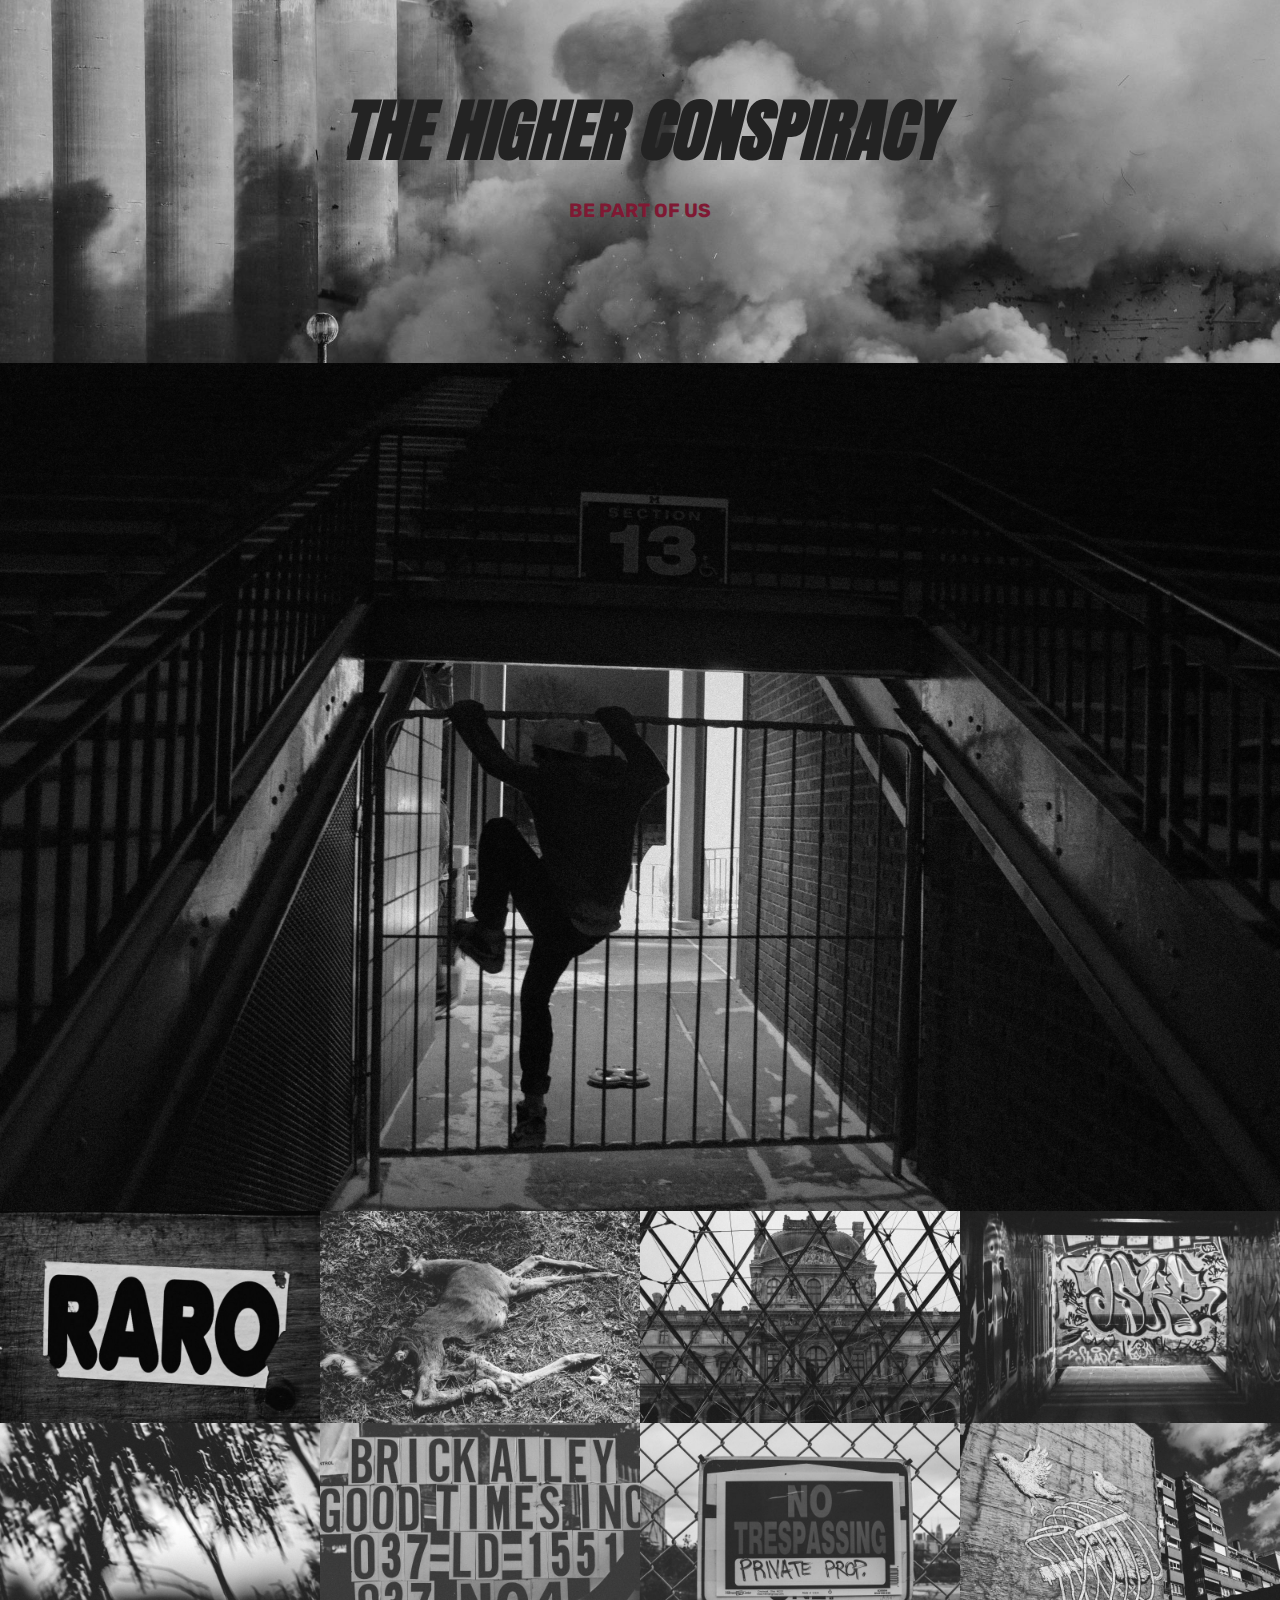
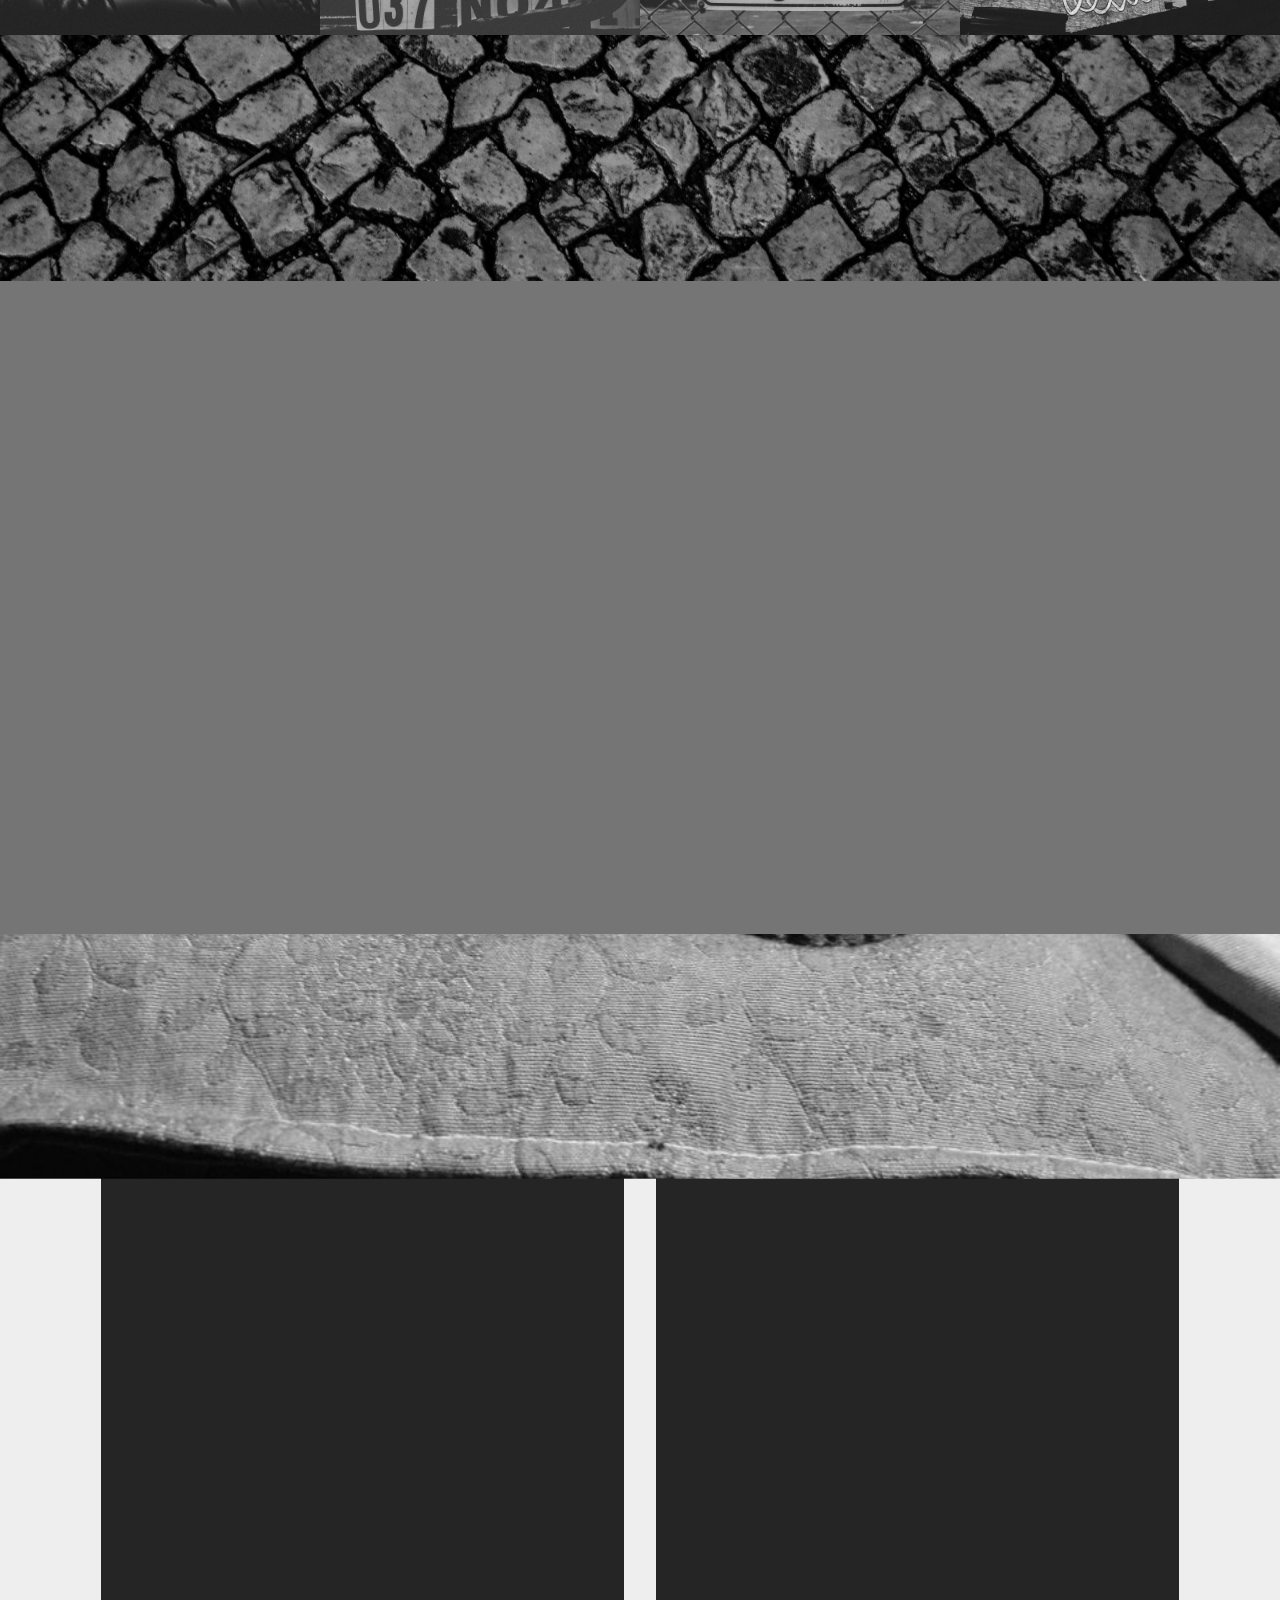
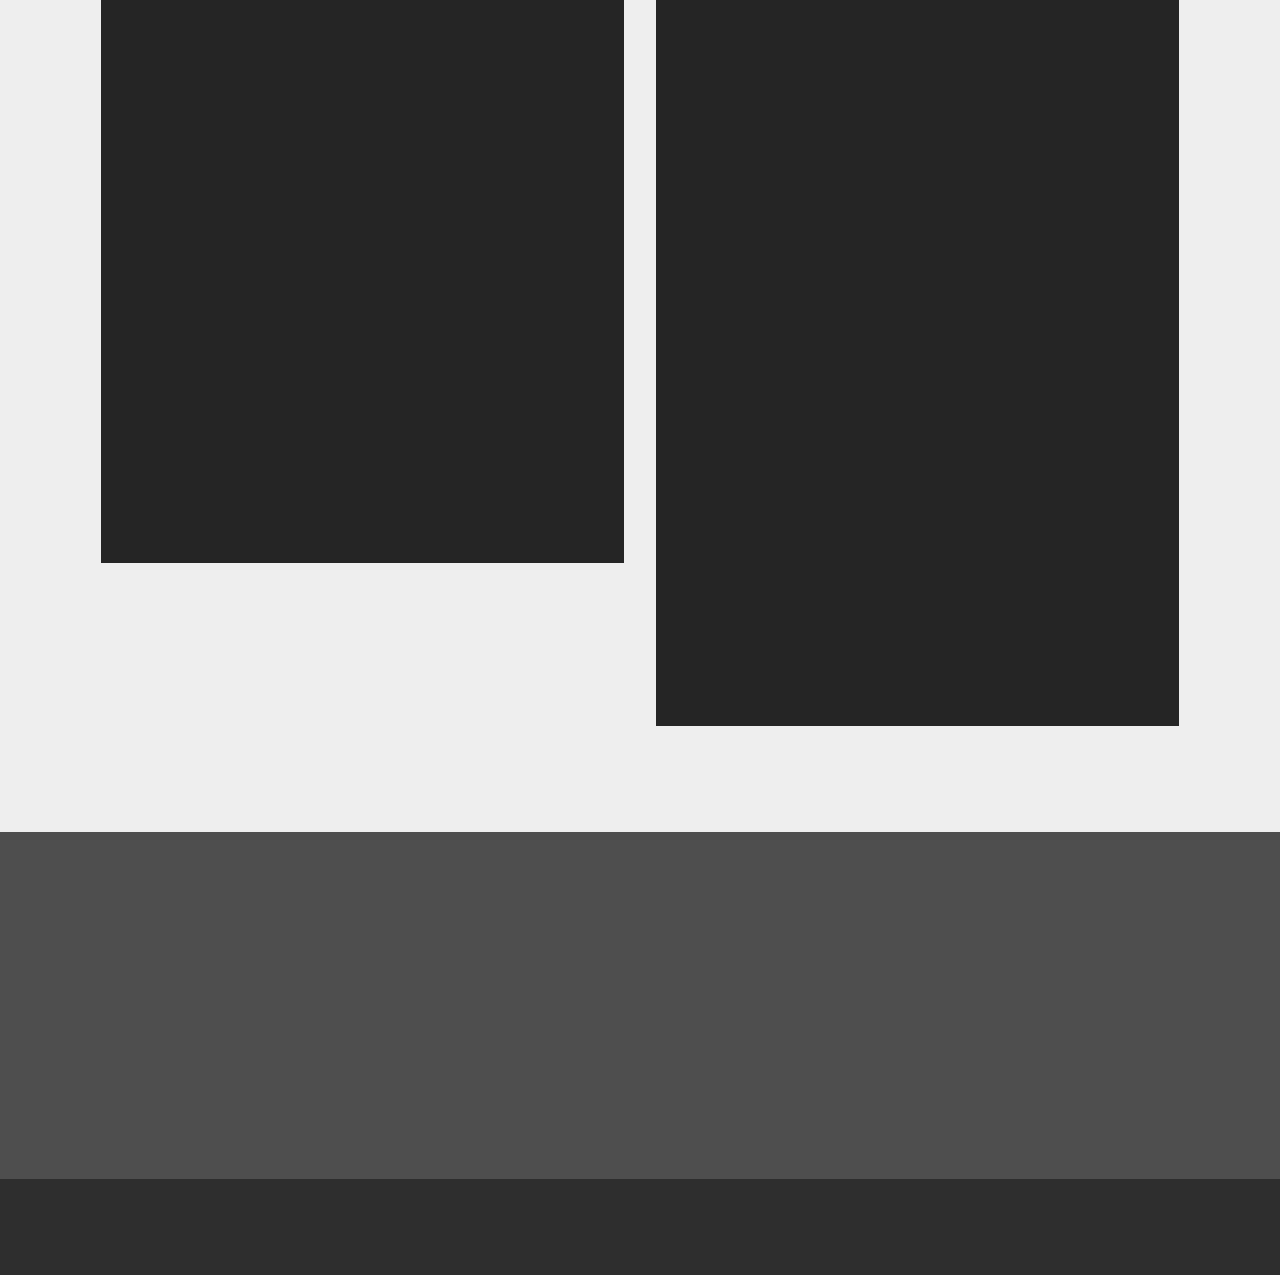
<file: web THE HIGHER CONSPIRACY/index.html>
<!DOCTYPE html>
<html  >
<head>
  <!-- Site made with Mobirise Website Builder v4.11.2, https://mobirise.com -->
  <meta charset="UTF-8">
  <meta http-equiv="X-UA-Compatible" content="IE=edge">
  <meta name="generator" content="Mobirise v4.11.2, mobirise.com">
  <meta name="viewport" content="width=device-width, initial-scale=1, minimum-scale=1">
  <link rel="shortcut icon" href="assets/images/logo4.png" type="image/x-icon">
  <meta name="description" content="">
  
  <title>Home</title>
  <link rel="stylesheet" href="assets/web/assets/mobirise-icons/mobirise-icons.css">
  <link rel="stylesheet" href="assets/bootstrap/css/bootstrap.min.css">
  <link rel="stylesheet" href="assets/bootstrap/css/bootstrap-grid.min.css">
  <link rel="stylesheet" href="assets/bootstrap/css/bootstrap-reboot.min.css">
  <link rel="stylesheet" href="assets/animatecss/animate.min.css">
  <link rel="stylesheet" href="assets/tether/tether.min.css">
  <link rel="stylesheet" href="assets/theme/css/style.css">
  <link rel="stylesheet" href="assets/gallery/style.css">
  <link rel="preload" as="style" href="assets/mobirise/css/mbr-additional.css"><link rel="stylesheet" href="assets/mobirise/css/mbr-additional.css" type="text/css">
  
  
  
</head>
<body>
  <section class="header1 cid-rFyMVzyRK3" id="header16-0">

    

    <div class="mbr-overlay" style="opacity: 0.2; background-color: rgb(35, 35, 35);">
    </div>

    <div class="container">
        <div class="row justify-content-md-center">
            <div class="col-md-10 align-center">
                <h1 class="mbr-section-title mbr-bold pb-3 mbr-fonts-style display-1"><em>THE HIGHER CONSPIRACY</em></h1>
                
                <p class="mbr-text pb-3 mbr-fonts-style display-5"><strong>BE PART OF US</strong></p>
                
            </div>
        </div>
    </div>

</section>

<section class="engine"><a href="https://mobirise.info/c">site builder</a></section><section class="cid-rFyOVINuxp" id="image2-1">

    

    <figure class="mbr-figure">
        <div class="image-block" style="width: 100%;">
            <img src="assets/images/black-magic-voodoo-7-3840x2543.jpg" alt="Mobirise" title="">
            
        </div>
    </figure>
</section>

<section class="mbr-gallery mbr-slider-carousel cid-rFyR77cAZR" id="gallery3-5">

    

    <div>
        <div><!-- Filter --><!-- Gallery --><div class="mbr-gallery-row"><div class="mbr-gallery-layout-default"><div><div><div class="mbr-gallery-item mbr-gallery-item--p0" data-video-url="false" data-tags="Increíble"><div href="#lb-gallery3-5" data-slide-to="0" data-toggle="modal"><img src="assets/images/black-magic-voodoo-72-1086x719-800x530.jpg" alt="" title=""><span class="icon-focus"></span></div></div><div class="mbr-gallery-item mbr-gallery-item--p0" data-video-url="false" data-tags="Responsive"><div href="#lb-gallery3-5" data-slide-to="1" data-toggle="modal"><img src="assets/images/black-magic-voodoo-189-2000x1325-800x530.jpg" alt="" title=""><span class="icon-focus"></span></div></div><div class="mbr-gallery-item mbr-gallery-item--p0" data-video-url="false" data-tags="Creativa"><div href="#lb-gallery3-5" data-slide-to="2" data-toggle="modal"><img src="assets/images/black-magic-voodoo-27-2000x1325-800x530.jpg" alt="" title=""><span class="icon-focus"></span></div></div><div class="mbr-gallery-item mbr-gallery-item--p0" data-video-url="false" data-tags="Animada"><div href="#lb-gallery3-5" data-slide-to="3" data-toggle="modal"><img src="assets/images/black-magic-voodoo-55-2000x1325-800x530.jpg" alt="" title=""><span class="icon-focus"></span></div></div><div class="mbr-gallery-item mbr-gallery-item--p0" data-video-url="false" data-tags="Increíble"><div href="#lb-gallery3-5" data-slide-to="4" data-toggle="modal"><img src="assets/images/black-magic-voodoo-64-2000x1325-800x530.jpg" alt="" title=""><span class="icon-focus"></span></div></div><div class="mbr-gallery-item mbr-gallery-item--p0" data-video-url="false" data-tags="Increíble"><div href="#lb-gallery3-5" data-slide-to="5" data-toggle="modal"><img src="assets/images/black-magic-voodoo-105-2000x1325-800x530.jpg" alt="" title=""><span class="icon-focus"></span></div></div><div class="mbr-gallery-item mbr-gallery-item--p0" data-video-url="false" data-tags="Responsive"><div href="#lb-gallery3-5" data-slide-to="6" data-toggle="modal"><img src="assets/images/black-magic-voodoo-190-2000x1325-800x530.jpg" alt="" title=""><span class="icon-focus"></span></div></div><div class="mbr-gallery-item mbr-gallery-item--p0" data-video-url="false" data-tags="Animada"><div href="#lb-gallery3-5" data-slide-to="7" data-toggle="modal"><img src="assets/images/black-magic-voodoo-74-2000x1325-800x530.jpg" alt="" title=""><span class="icon-focus"></span></div></div></div></div><div class="clearfix"></div></div></div><!-- Lightbox --><div data-app-prevent-settings="" class="mbr-slider modal fade carousel slide" tabindex="-1" data-keyboard="true" data-interval="false" id="lb-gallery3-5"><div class="modal-dialog"><div class="modal-content"><div class="modal-body"><div class="carousel-inner"><div class="carousel-item"><img src="assets/images/black-magic-voodoo-72-1086x719.jpg" alt="" title=""></div><div class="carousel-item"><img src="assets/images/black-magic-voodoo-189-2000x1325.jpg" alt="" title=""></div><div class="carousel-item"><img src="assets/images/black-magic-voodoo-27-2000x1325.jpg" alt="" title=""></div><div class="carousel-item active"><img src="assets/images/black-magic-voodoo-55-2000x1325.jpg" alt="" title=""></div><div class="carousel-item"><img src="assets/images/black-magic-voodoo-64-2000x1325.jpg" alt="" title=""></div><div class="carousel-item"><img src="assets/images/black-magic-voodoo-105-2000x1325.jpg" alt="" title=""></div><div class="carousel-item"><img src="assets/images/black-magic-voodoo-190-2000x1325.jpg" alt="" title=""></div><div class="carousel-item"><img src="assets/images/black-magic-voodoo-74-2000x1325.jpg" alt="" title=""></div></div><a class="carousel-control carousel-control-prev" role="button" data-slide="prev" href="#lb-gallery3-5"><span class="mbri-left mbr-iconfont" aria-hidden="true"></span><span class="sr-only">Previous</span></a><a class="carousel-control carousel-control-next" role="button" data-slide="next" href="#lb-gallery3-5"><span class="mbri-right mbr-iconfont" aria-hidden="true"></span><span class="sr-only">Next</span></a><a class="close" href="#" role="button" data-dismiss="modal"><span class="sr-only">Close</span></a></div></div></div></div></div>
    </div>

</section>

<section class="features11 cid-rFyTeaqKhS mbr-parallax-background" id="features11-7">

    

    <div class="mbr-overlay" style="opacity: 0.6; background-color: rgb(37, 37, 37);">
    </div>

    <div class="container">   
        <div class="col-md-12">
            <div class="media-container-row">
                <div class="mbr-figure m-auto" style="width: 50%;">
                    <img src="assets/images/black-magic-voodoo-106-952x1438.jpg" alt="Mobirise" title="">
                </div>
                <div class=" align-left aside-content">
                    <h2 class="mbr-title pt-2 mbr-fonts-style display-2"><strong>T.H.C. POEM</strong></h2>
                    <div class="mbr-section-text">
                        
                    </div>

                    <div class="block-content">
                        <div class="card p-3 pr-3">
                            <div class="media">
                                     
                                <div class="media-body">
                                    
                                </div>
                            </div>                

                            <div class="card-box">
                                <p class="block-text mbr-fonts-style display-7"><strong>∆∆∆∆∆∆∆∆∆∆∆∆∆∆∆∆∆∆∆∆∆∆∆∆
<br>©©©©©©©©©©©©©©©©©©©
<br>ƒƒƒƒƒƒƒƒƒƒƒƒƒƒƒƒƒƒƒƒƒƒƒƒƒ
<br>
<br>+#€ √ØØ∂ØØ GµRµ ¡$ $+µ©K
<br>+R@¶¶€∂ ¡∏ @ ∂@£¡ ¶@¡∏+¡∏G
<br>ØN +#€ Øµ+$K¡R+$ Øƒ €@R+#
<br>$ØM€VV#€R€ µ∏∂€R +#€ $µ∏
<br>¡∏ +#€ √€∏µ$ R€+RØGR@∂€
<br>@ ß¡+€ ßY £@ £€∏Gµ@ ∏€GR@
<br>$¶€∏+ +#€ £@$+ Øƒ #¡$ ∂¡M€$
<br>$+Ø¶ VV@+€R¡∏G ∂€@∂ ¶£@∏+$
<br>Ø#, ¶£€@$€ ©ØM€ +ØG€T#€R
<br>R¡G#+ #€R€. R¡G#+ ∏ØVV.
<br>
<br>ƒƒƒƒƒƒƒƒƒƒƒƒƒƒƒƒƒƒƒƒƒƒƒ
<br>©©©©©©©©©©©©©©©©©©©
<br>∆∆∆∆∆∆∆∆∆∆∆∆∆∆∆∆∆∆∆∆∆∆&nbsp;</strong><br></p>
                            </div>
                        </div>

                        
                    </div>
                </div>
            </div>
        </div> 
    </div>          
</section>

<section class="features3 cid-rFK9MfeA6e mbr-parallax-background" id="features3-g">

    

    
    <div class="container">
        <div class="media-container-row">
            <div class="card p-3 col-12 col-md-6">
                <div class="card-wrapper">
                    <div class="card-img">
                        <a href="assets/files/THC REVISTA  Nº1 pre suggestions pages.pdf" target="_blank"><img src="assets/images/try-2-cover-952x1347.jpg" alt="Mobirise" title=""></a>
                    </div>
                    <div class="card-box">
                        <h4 class="card-title mbr-fonts-style display-5"><strong>"BLACK MAGIC VOODOO " FREE VERSION</strong></h4>
                        <p class="mbr-text mbr-fonts-style display-7"><em><strong>The first issue of "THE HIGHER CONSPIRACY", in which you will be immersed in a world of istories that the conspiracy hides from you, all this in relation to HALLOWEEN. &nbsp;</strong></em><br></p>
                    </div>
                    <div class="mbr-section-btn text-center"><a href="https://issuu.com/thehigherconspiracy/docs/thc_revista__n_1_pages_pre_final" class="btn btn-primary display-5" target="_blank">READ</a></div>
                </div>
            </div>

            <div class="card p-3 col-12 col-md-6">
                <div class="card-wrapper">
                    <div class="card-img">
                        <img src="assets/images/cover-the-higher-version-1046x1480.jpg" alt="Mobirise" title="">
                    </div>
                    <div class="card-box">
                        <h4 class="card-title mbr-fonts-style display-5"><strong>"BLACK MAGIC VOODOO" <br>THE HIGHER VERSION</strong></h4>
                        <p class="mbr-text mbr-fonts-style display-7"><strong><em>The first issue of "THE HIGHER CONSPIRACY", in which you will be immersed in a world of istories that the conspiracy hides from you, all this in relation to HALLOWEEN.<br></em></strong><br><strong><em> BUT YOU'LL FIND MORE HORRIFYING, TRAUMATIC, AND EVEN VOMITING CONTENT FOR THIS HALLOWEEN.</em></strong>&nbsp;</p>
                    </div>
                    <div class="mbr-section-btn text-center"><a href="https://thehigherconspiracy.bigcartel.com/" class="btn btn-primary display-5" target="_blank">BUY</a></div>
                </div>
            </div>

            

            
        </div>
    </div>
</section>

<section class="mbr-section contacts2 cid-rFz0fcVqXH mbr-parallax-background" id="contacts2-a">
    <!---->
    
    <!---->
    <!--Overlay-->
    <div class="mbr-overlay" style="opacity: 0.8; background-color: rgb(37, 37, 37);">
    </div>
    <!--Container-->
    <div class="container">
        <div class="row">
            <!--Titles-->
            <div class="title col-12">
                <h2 class="align-left mbr-fonts-style display-2"><strong>"TO CONTACT"</strong></h2>
                
            </div>
            <div class="col-12">
                <div class="row justify-content-center">
                    
                    <div class="col-12 col-md-4">
                        <div class="b b-phone">
                            <h5 class="align-left mbr-fonts-style m-0 display-5">INSTAGRAM</h5>
                            <p class="mbr-text align-left mbr-fonts-style display-5">@thehigherconspiracy</p>
                        </div>
                    </div>
                    <div class="col-12 col-md-4">
                        <div class="b b-mail">
                            <h5 class="align-left mbr-fonts-style m-0 display-5">
                                E-mail:
                            </h5>
                            <p class="mbr-text align-left mbr-fonts-style display-7">thehigherconspiracy@gmail.com
                            </p>
                        </div>
                    </div>
                </div>
            </div>
        </div>
    </div>
</section>

<section once="footers" class="cid-rFK8n3xQgz" id="footer6-f">

    

    

    <div class="container">
        <div class="media-container-row align-center mbr-white">
            <div class="col-12">
                <p class="mbr-text mb-0 mbr-fonts-style display-7">
                    © Copyright 2019 Mobirise - All Rights Reserved
                </p>
            </div>
        </div>
    </div>
</section>


  <script src="assets/web/assets/jquery/jquery.min.js"></script>
  <script src="assets/popper/popper.min.js"></script>
  <script src="assets/bootstrap/js/bootstrap.min.js"></script>
  <script src="assets/bootstrapcarouselswipe/bootstrap-carousel-swipe.js"></script>
  <script src="assets/smoothscroll/smooth-scroll.js"></script>
  <script src="assets/tether/tether.min.js"></script>
  <script src="assets/masonry/masonry.pkgd.min.js"></script>
  <script src="assets/imagesloaded/imagesloaded.pkgd.min.js"></script>
  <script src="assets/parallax/jarallax.min.js"></script>
  <script src="assets/vimeoplayer/jquery.mb.vimeo_player.js"></script>
  <script src="assets/viewportchecker/jquery.viewportchecker.js"></script>
  <script src="assets/theme/js/script.js"></script>
  <script src="assets/gallery/player.min.js"></script>
  <script src="assets/gallery/script.js"></script>
  <script src="assets/slidervideo/script.js"></script>
  
  
  <input name="animation" type="hidden">
  </body>
</html>
</file>
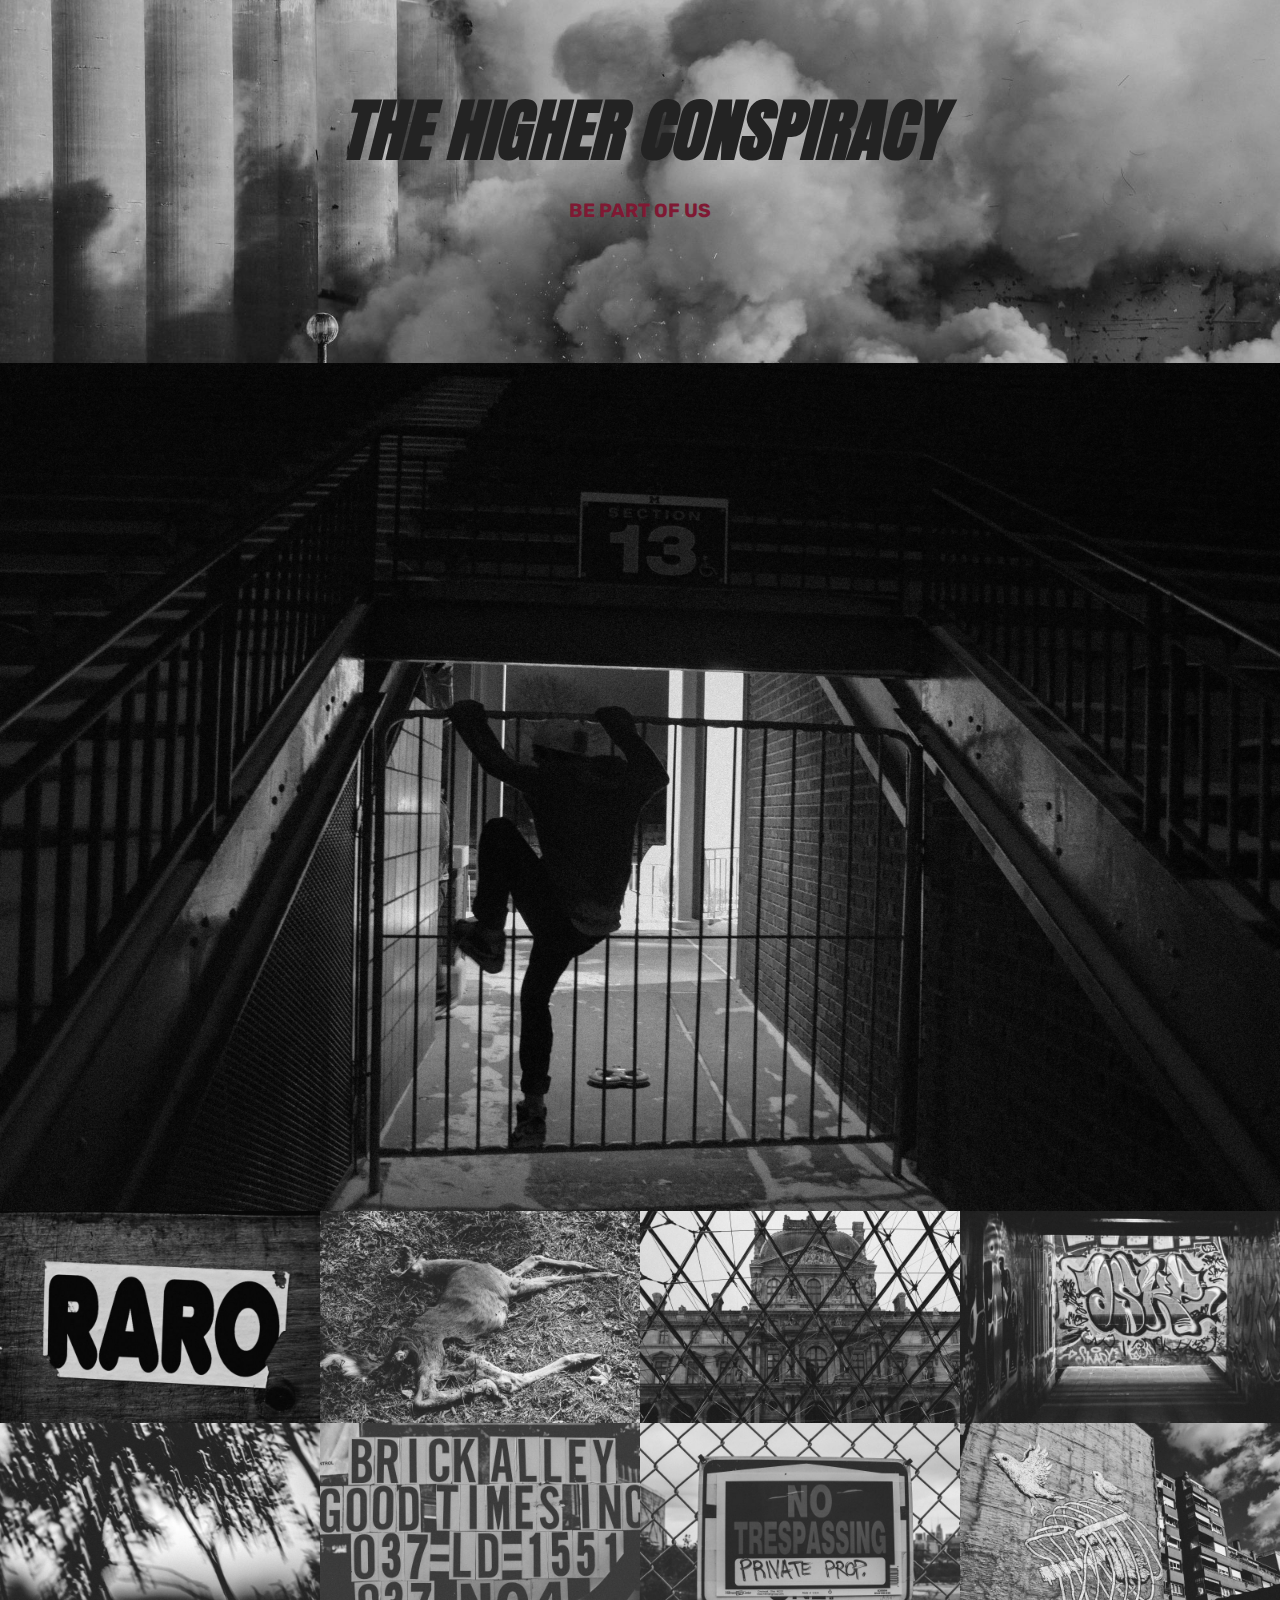
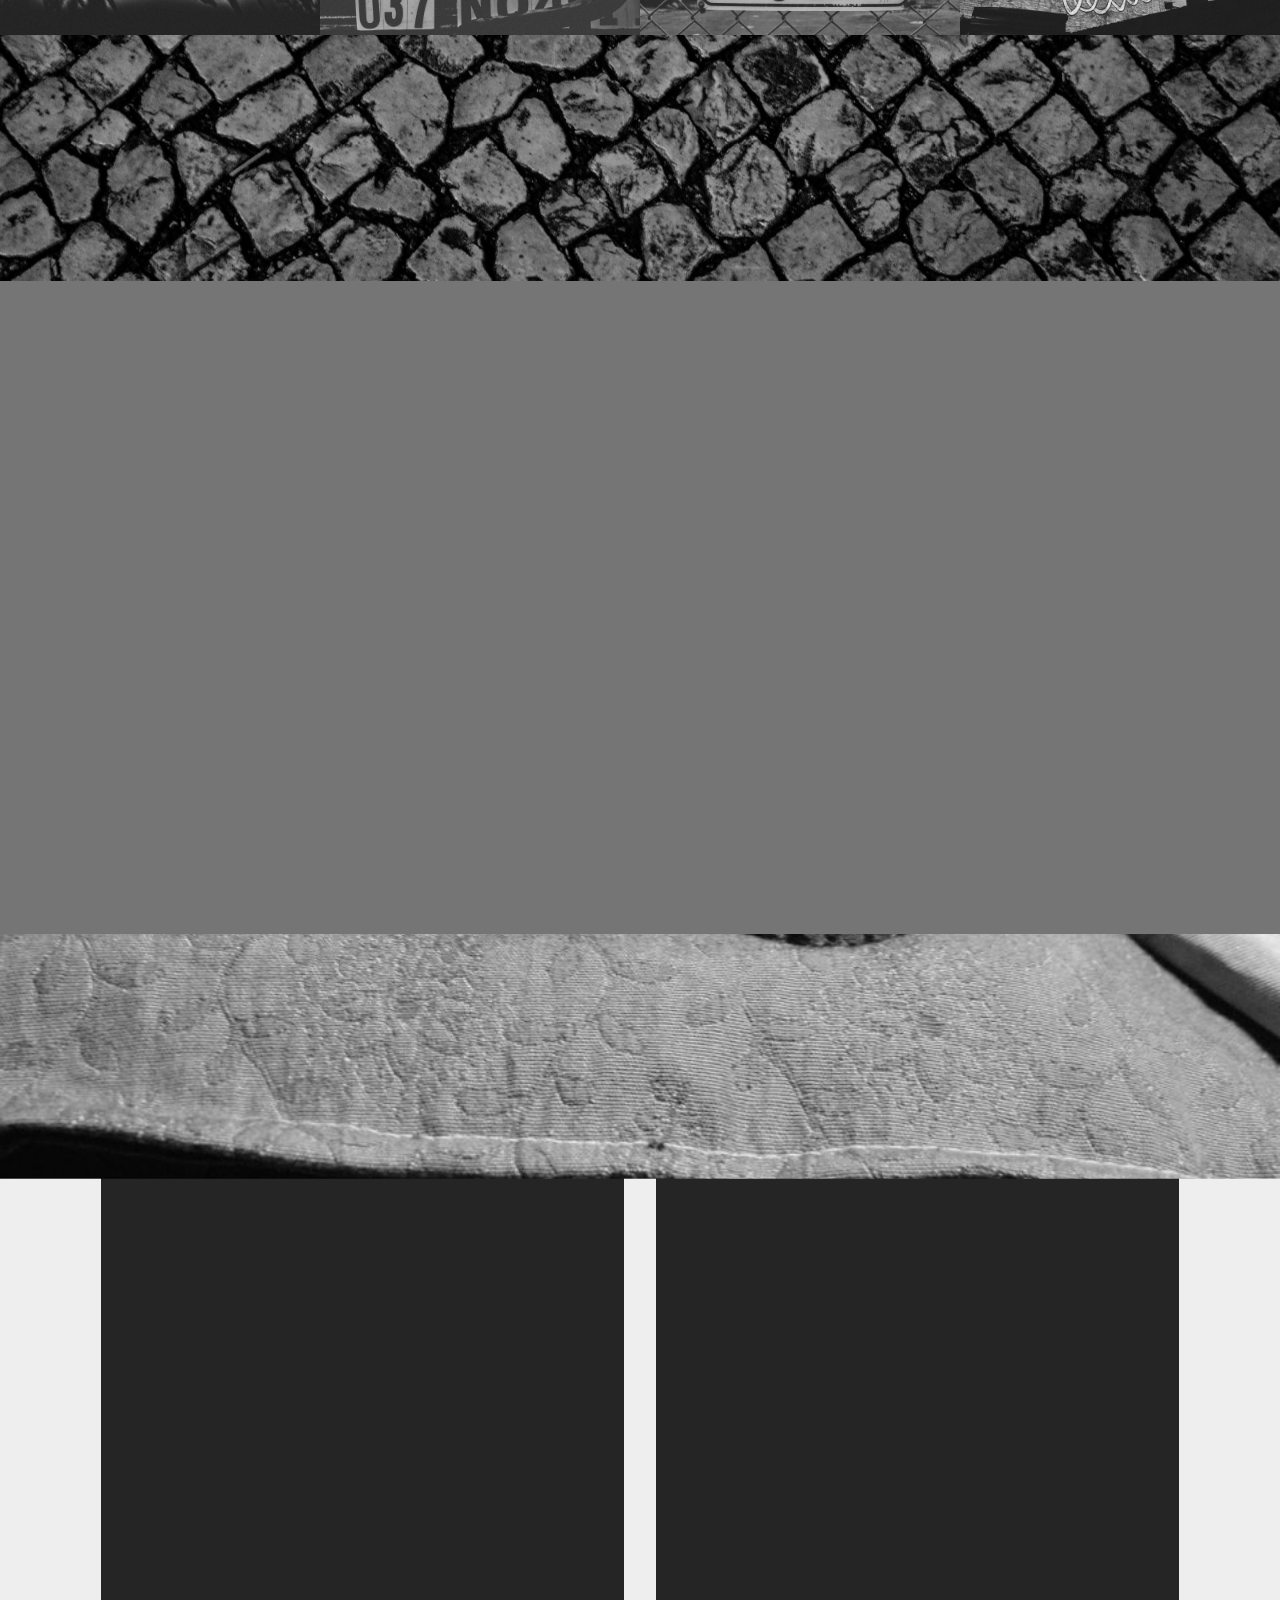
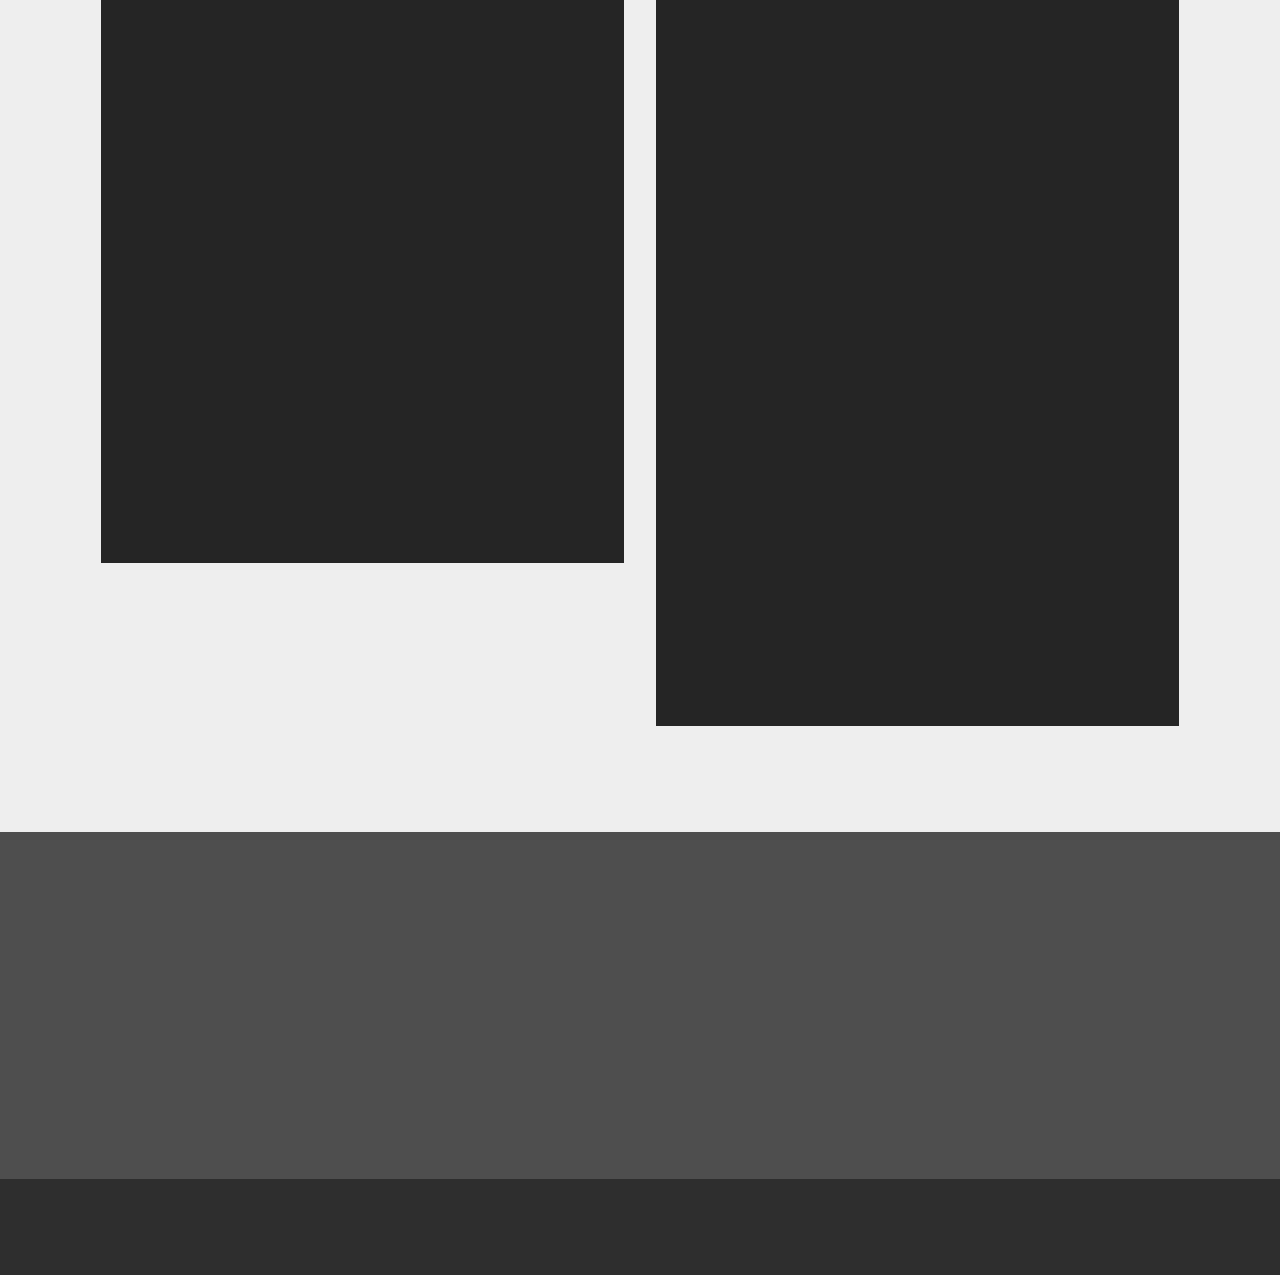
<file: web THE HIGHER CONSPIRACY/try 2 web/index.html>
<!DOCTYPE html>
<html  >
<head>
  <!-- Site made with Mobirise Website Builder v4.11.2, https://mobirise.com -->
  <meta charset="UTF-8">
  <meta http-equiv="X-UA-Compatible" content="IE=edge">
  <meta name="generator" content="Mobirise v4.11.2, mobirise.com">
  <meta name="viewport" content="width=device-width, initial-scale=1, minimum-scale=1">
  <link rel="shortcut icon" href="assets/images/logo4.png" type="image/x-icon">
  <meta name="description" content="">
  
  <title>Home</title>
  <link rel="stylesheet" href="assets/web/assets/mobirise-icons/mobirise-icons.css">
  <link rel="stylesheet" href="assets/bootstrap/css/bootstrap.min.css">
  <link rel="stylesheet" href="assets/bootstrap/css/bootstrap-grid.min.css">
  <link rel="stylesheet" href="assets/bootstrap/css/bootstrap-reboot.min.css">
  <link rel="stylesheet" href="assets/animatecss/animate.min.css">
  <link rel="stylesheet" href="assets/tether/tether.min.css">
  <link rel="stylesheet" href="assets/theme/css/style.css">
  <link rel="stylesheet" href="assets/gallery/style.css">
  <link rel="preload" as="style" href="assets/mobirise/css/mbr-additional.css"><link rel="stylesheet" href="assets/mobirise/css/mbr-additional.css" type="text/css">
  
  
  
</head>
<body>
  <section class="header1 cid-rFyMVzyRK3" id="header16-0">

    

    <div class="mbr-overlay" style="opacity: 0.2; background-color: rgb(35, 35, 35);">
    </div>

    <div class="container">
        <div class="row justify-content-md-center">
            <div class="col-md-10 align-center">
                <h1 class="mbr-section-title mbr-bold pb-3 mbr-fonts-style display-1"><em>THE HIGHER CONSPIRACY</em></h1>
                
                <p class="mbr-text pb-3 mbr-fonts-style display-5"><strong>BE PART OF US</strong></p>
                
            </div>
        </div>
    </div>

</section>

<section class="engine"><a href="https://mobirise.info/t">free amp templates</a></section><section class="cid-rFyOVINuxp" id="image2-1">

    

    <figure class="mbr-figure">
        <div class="image-block" style="width: 100%;">
            <img src="assets/images/black-magic-voodoo-7-3840x2543.jpg" alt="Mobirise" title="">
            
        </div>
    </figure>
</section>

<section class="mbr-gallery mbr-slider-carousel cid-rFyR77cAZR" id="gallery3-5">

    

    <div>
        <div><!-- Filter --><!-- Gallery --><div class="mbr-gallery-row"><div class="mbr-gallery-layout-default"><div><div><div class="mbr-gallery-item mbr-gallery-item--p0" data-video-url="false" data-tags="Increíble"><div href="#lb-gallery3-5" data-slide-to="0" data-toggle="modal"><img src="assets/images/black-magic-voodoo-72-1086x719-800x530.jpg" alt="" title=""><span class="icon-focus"></span></div></div><div class="mbr-gallery-item mbr-gallery-item--p0" data-video-url="false" data-tags="Responsive"><div href="#lb-gallery3-5" data-slide-to="1" data-toggle="modal"><img src="assets/images/black-magic-voodoo-189-2000x1325-800x530.jpg" alt="" title=""><span class="icon-focus"></span></div></div><div class="mbr-gallery-item mbr-gallery-item--p0" data-video-url="false" data-tags="Creativa"><div href="#lb-gallery3-5" data-slide-to="2" data-toggle="modal"><img src="assets/images/black-magic-voodoo-27-2000x1325-800x530.jpg" alt="" title=""><span class="icon-focus"></span></div></div><div class="mbr-gallery-item mbr-gallery-item--p0" data-video-url="false" data-tags="Animada"><div href="#lb-gallery3-5" data-slide-to="3" data-toggle="modal"><img src="assets/images/black-magic-voodoo-55-2000x1325-800x530.jpg" alt="" title=""><span class="icon-focus"></span></div></div><div class="mbr-gallery-item mbr-gallery-item--p0" data-video-url="false" data-tags="Increíble"><div href="#lb-gallery3-5" data-slide-to="4" data-toggle="modal"><img src="assets/images/black-magic-voodoo-64-2000x1325-800x530.jpg" alt="" title=""><span class="icon-focus"></span></div></div><div class="mbr-gallery-item mbr-gallery-item--p0" data-video-url="false" data-tags="Increíble"><div href="#lb-gallery3-5" data-slide-to="5" data-toggle="modal"><img src="assets/images/black-magic-voodoo-105-2000x1325-800x530.jpg" alt="" title=""><span class="icon-focus"></span></div></div><div class="mbr-gallery-item mbr-gallery-item--p0" data-video-url="false" data-tags="Responsive"><div href="#lb-gallery3-5" data-slide-to="6" data-toggle="modal"><img src="assets/images/black-magic-voodoo-190-2000x1325-800x530.jpg" alt="" title=""><span class="icon-focus"></span></div></div><div class="mbr-gallery-item mbr-gallery-item--p0" data-video-url="false" data-tags="Animada"><div href="#lb-gallery3-5" data-slide-to="7" data-toggle="modal"><img src="assets/images/black-magic-voodoo-74-2000x1325-800x530.jpg" alt="" title=""><span class="icon-focus"></span></div></div></div></div><div class="clearfix"></div></div></div><!-- Lightbox --><div data-app-prevent-settings="" class="mbr-slider modal fade carousel slide" tabindex="-1" data-keyboard="true" data-interval="false" id="lb-gallery3-5"><div class="modal-dialog"><div class="modal-content"><div class="modal-body"><div class="carousel-inner"><div class="carousel-item"><img src="assets/images/black-magic-voodoo-72-1086x719.jpg" alt="" title=""></div><div class="carousel-item"><img src="assets/images/black-magic-voodoo-189-2000x1325.jpg" alt="" title=""></div><div class="carousel-item"><img src="assets/images/black-magic-voodoo-27-2000x1325.jpg" alt="" title=""></div><div class="carousel-item active"><img src="assets/images/black-magic-voodoo-55-2000x1325.jpg" alt="" title=""></div><div class="carousel-item"><img src="assets/images/black-magic-voodoo-64-2000x1325.jpg" alt="" title=""></div><div class="carousel-item"><img src="assets/images/black-magic-voodoo-105-2000x1325.jpg" alt="" title=""></div><div class="carousel-item"><img src="assets/images/black-magic-voodoo-190-2000x1325.jpg" alt="" title=""></div><div class="carousel-item"><img src="assets/images/black-magic-voodoo-74-2000x1325.jpg" alt="" title=""></div></div><a class="carousel-control carousel-control-prev" role="button" data-slide="prev" href="#lb-gallery3-5"><span class="mbri-left mbr-iconfont" aria-hidden="true"></span><span class="sr-only">Previous</span></a><a class="carousel-control carousel-control-next" role="button" data-slide="next" href="#lb-gallery3-5"><span class="mbri-right mbr-iconfont" aria-hidden="true"></span><span class="sr-only">Next</span></a><a class="close" href="#" role="button" data-dismiss="modal"><span class="sr-only">Close</span></a></div></div></div></div></div>
    </div>

</section>

<section class="features11 cid-rFyTeaqKhS mbr-parallax-background" id="features11-7">

    

    <div class="mbr-overlay" style="opacity: 0.6; background-color: rgb(37, 37, 37);">
    </div>

    <div class="container">   
        <div class="col-md-12">
            <div class="media-container-row">
                <div class="mbr-figure m-auto" style="width: 50%;">
                    <img src="assets/images/black-magic-voodoo-106-952x1438.jpg" alt="Mobirise" title="">
                </div>
                <div class=" align-left aside-content">
                    <h2 class="mbr-title pt-2 mbr-fonts-style display-2"><strong>T.H.C. POEM</strong></h2>
                    <div class="mbr-section-text">
                        
                    </div>

                    <div class="block-content">
                        <div class="card p-3 pr-3">
                            <div class="media">
                                     
                                <div class="media-body">
                                    
                                </div>
                            </div>                

                            <div class="card-box">
                                <p class="block-text mbr-fonts-style display-7"><strong>∆∆∆∆∆∆∆∆∆∆∆∆∆∆∆∆∆∆∆∆∆∆∆∆
<br>©©©©©©©©©©©©©©©©©©©
<br>ƒƒƒƒƒƒƒƒƒƒƒƒƒƒƒƒƒƒƒƒƒƒƒƒƒ
<br>
<br>+#€ √ØØ∂ØØ GµRµ ¡$ $+µ©K
<br>+R@¶¶€∂ ¡∏ @ ∂@£¡ ¶@¡∏+¡∏G
<br>ØN +#€ Øµ+$K¡R+$ Øƒ €@R+#
<br>$ØM€VV#€R€ µ∏∂€R +#€ $µ∏
<br>¡∏ +#€ √€∏µ$ R€+RØGR@∂€
<br>@ ß¡+€ ßY £@ £€∏Gµ@ ∏€GR@
<br>$¶€∏+ +#€ £@$+ Øƒ #¡$ ∂¡M€$
<br>$+Ø¶ VV@+€R¡∏G ∂€@∂ ¶£@∏+$
<br>Ø#, ¶£€@$€ ©ØM€ +ØG€T#€R
<br>R¡G#+ #€R€. R¡G#+ ∏ØVV.
<br>
<br>ƒƒƒƒƒƒƒƒƒƒƒƒƒƒƒƒƒƒƒƒƒƒƒ
<br>©©©©©©©©©©©©©©©©©©©
<br>∆∆∆∆∆∆∆∆∆∆∆∆∆∆∆∆∆∆∆∆∆∆&nbsp;</strong><br></p>
                            </div>
                        </div>

                        
                    </div>
                </div>
            </div>
        </div> 
    </div>          
</section>

<section class="features3 cid-rFK9MfeA6e mbr-parallax-background" id="features3-g">

    

    
    <div class="container">
        <div class="media-container-row">
            <div class="card p-3 col-12 col-md-6">
                <div class="card-wrapper">
                    <div class="card-img">
                        <a href="assets/files/THC REVISTA  Nº1 pre suggestions pages.pdf" target="_blank"><img src="assets/images/try-2-cover-952x1347.jpg" alt="Mobirise" title=""></a>
                    </div>
                    <div class="card-box">
                        <h4 class="card-title mbr-fonts-style display-5"><strong>"BLACK MAGIC VOODOO " FREE VERSION</strong></h4>
                        <p class="mbr-text mbr-fonts-style display-7"><em><strong>The first issue of "THE HIGHER CONSPIRACY", in which you will be immersed in a world of istories that the conspiracy hides from you, all this in relation to HALLOWEEN. &nbsp;</strong></em><br></p>
                    </div>
                    <div class="mbr-section-btn text-center"><a href="https://issuu.com/thehigherconspiracy/docs/thc_revista__n_1_pages_pre_final" class="btn btn-primary display-5" target="_blank">READ</a></div>
                </div>
            </div>

            <div class="card p-3 col-12 col-md-6">
                <div class="card-wrapper">
                    <div class="card-img">
                        <img src="assets/images/cover-the-higher-version-1046x1480.jpg" alt="Mobirise" title="">
                    </div>
                    <div class="card-box">
                        <h4 class="card-title mbr-fonts-style display-5"><strong>"BLACK MAGIC VOODOO" <br>THE HIGHER VERSION</strong></h4>
                        <p class="mbr-text mbr-fonts-style display-7"><strong><em>The first issue of "THE HIGHER CONSPIRACY", in which you will be immersed in a world of istories that the conspiracy hides from you, all this in relation to HALLOWEEN.<br></em></strong><br><strong><em> BUT YOU'LL FIND MORE HORRIFYING, TRAUMATIC, AND EVEN VOMITING CONTENT FOR THIS HALLOWEEN.</em></strong>&nbsp;</p>
                    </div>
                    <div class="mbr-section-btn text-center"><a href="https://thehigherconspiracy.bigcartel.com/" class="btn btn-primary display-5" target="_blank">BUY</a></div>
                </div>
            </div>

            

            
        </div>
    </div>
</section>

<section class="mbr-section contacts2 cid-rFz0fcVqXH mbr-parallax-background" id="contacts2-a">
    <!---->
    
    <!---->
    <!--Overlay-->
    <div class="mbr-overlay" style="opacity: 0.8; background-color: rgb(37, 37, 37);">
    </div>
    <!--Container-->
    <div class="container">
        <div class="row">
            <!--Titles-->
            <div class="title col-12">
                <h2 class="align-left mbr-fonts-style display-2"><strong>"TO CONTACT"</strong></h2>
                
            </div>
            <div class="col-12">
                <div class="row justify-content-center">
                    
                    <div class="col-12 col-md-4">
                        <div class="b b-phone">
                            <h5 class="align-left mbr-fonts-style m-0 display-5">INSTAGRAM</h5>
                            <p class="mbr-text align-left mbr-fonts-style display-5">@thehigherconspiracy</p>
                        </div>
                    </div>
                    <div class="col-12 col-md-4">
                        <div class="b b-mail">
                            <h5 class="align-left mbr-fonts-style m-0 display-5">
                                E-mail:
                            </h5>
                            <p class="mbr-text align-left mbr-fonts-style display-7">thehigherconspiracy@gmail.com
                            </p>
                        </div>
                    </div>
                </div>
            </div>
        </div>
    </div>
</section>

<section once="footers" class="cid-rFK8n3xQgz" id="footer6-f">

    

    

    <div class="container">
        <div class="media-container-row align-center mbr-white">
            <div class="col-12">
                <p class="mbr-text mb-0 mbr-fonts-style display-7">
                    © Copyright 2019 Mobirise - All Rights Reserved
                </p>
            </div>
        </div>
    </div>
</section>


  <script src="assets/web/assets/jquery/jquery.min.js"></script>
  <script src="assets/popper/popper.min.js"></script>
  <script src="assets/bootstrap/js/bootstrap.min.js"></script>
  <script src="assets/bootstrapcarouselswipe/bootstrap-carousel-swipe.js"></script>
  <script src="assets/smoothscroll/smooth-scroll.js"></script>
  <script src="assets/tether/tether.min.js"></script>
  <script src="assets/masonry/masonry.pkgd.min.js"></script>
  <script src="assets/imagesloaded/imagesloaded.pkgd.min.js"></script>
  <script src="assets/parallax/jarallax.min.js"></script>
  <script src="assets/vimeoplayer/jquery.mb.vimeo_player.js"></script>
  <script src="assets/viewportchecker/jquery.viewportchecker.js"></script>
  <script src="assets/theme/js/script.js"></script>
  <script src="assets/gallery/player.min.js"></script>
  <script src="assets/gallery/script.js"></script>
  <script src="assets/slidervideo/script.js"></script>
  
  
  <input name="animation" type="hidden">
  </body>
</html>
</file>
<file: web THE HIGHER CONSPIRACY/assets/web/assets/mobirise-icons/mobirise-icons.css>
@font-face {
  font-family: 'MobiriseIcons';
  src:  url('mobirise-icons.eot?spat4u');
  src:  url('mobirise-icons.eot?spat4u#iefix') format('embedded-opentype'),
    url('mobirise-icons.ttf?spat4u') format('truetype'),
    url('mobirise-icons.woff?spat4u') format('woff'),
    url('mobirise-icons.svg?spat4u#MobiriseIcons') format('svg');
  font-weight: normal;
  font-style: normal;
  font-display: swap;
}

[class^="mbri-"], [class*=" mbri-"] {
  /* use !important to prevent issues with browser extensions that change fonts */
  font-family: MobiriseIcons !important;
  speak: none;
  font-style: normal;
  font-weight: normal;
  font-variant: normal;
  text-transform: none;
  line-height: 1;

  /* Better Font Rendering =========== */
  -webkit-font-smoothing: antialiased;
  -moz-osx-font-smoothing: grayscale;
}

.mbri-add-submenu:before {
  content: "\e900";
}
.mbri-alert:before {
  content: "\e901";
}
.mbri-align-center:before {
  content: "\e902";
}
.mbri-align-justify:before {
  content: "\e903";
}
.mbri-align-left:before {
  content: "\e904";
}
.mbri-align-right:before {
  content: "\e905";
}
.mbri-android:before {
  content: "\e906";
}
.mbri-apple:before {
  content: "\e907";
}
.mbri-arrow-down:before {
  content: "\e908";
}
.mbri-arrow-next:before {
  content: "\e909";
}
.mbri-arrow-prev:before {
  content: "\e90a";
}
.mbri-arrow-up:before {
  content: "\e90b";
}
.mbri-bold:before {
  content: "\e90c";
}
.mbri-bookmark:before {
  content: "\e90d";
}
.mbri-bootstrap:before {
  content: "\e90e";
}
.mbri-briefcase:before {
  content: "\e90f";
}
.mbri-browse:before {
  content: "\e910";
}
.mbri-bulleted-list:before {
  content: "\e911";
}
.mbri-calendar:before {
  content: "\e912";
}
.mbri-camera:before {
  content: "\e913";
}
.mbri-cart-add:before {
  content: "\e914";
}
.mbri-cart-full:before {
  content: "\e915";
}
.mbri-cash:before {
  content: "\e916";
}
.mbri-change-style:before {
  content: "\e917";
}
.mbri-chat:before {
  content: "\e918";
}
.mbri-clock:before {
  content: "\e919";
}
.mbri-close:before {
  content: "\e91a";
}
.mbri-cloud:before {
  content: "\e91b";
}
.mbri-code:before {
  content: "\e91c";
}
.mbri-contact-form:before {
  content: "\e91d";
}
.mbri-credit-card:before {
  content: "\e91e";
}
.mbri-cursor-click:before {
  content: "\e91f";
}
.mbri-cust-feedback:before {
  content: "\e920";
}
.mbri-database:before {
  content: "\e921";
}
.mbri-delivery:before {
  content: "\e922";
}
.mbri-desktop:before {
  content: "\e923";
}
.mbri-devices:before {
  content: "\e924";
}
.mbri-down:before {
  content: "\e925";
}
.mbri-download:before {
  content: "\e989";
}
.mbri-drag-n-drop:before {
  content: "\e927";
}
.mbri-drag-n-drop2:before {
  content: "\e928";
}
.mbri-edit:before {
  content: "\e929";
}
.mbri-edit2:before {
  content: "\e92a";
}
.mbri-error:before {
  content: "\e92b";
}
.mbri-extension:before {
  content: "\e92c";
}
.mbri-features:before {
  content: "\e92d";
}
.mbri-file:before {
  content: "\e92e";
}
.mbri-flag:before {
  content: "\e92f";
}
.mbri-folder:before {
  content: "\e930";
}
.mbri-gift:before {
  content: "\e931";
}
.mbri-github:before {
  content: "\e932";
}
.mbri-globe:before {
  content: "\e933";
}
.mbri-globe-2:before {
  content: "\e934";
}
.mbri-growing-chart:before {
  content: "\e935";
}
.mbri-hearth:before {
  content: "\e936";
}
.mbri-help:before {
  content: "\e937";
}
.mbri-home:before {
  content: "\e938";
}
.mbri-hot-cup:before {
  content: "\e939";
}
.mbri-idea:before {
  content: "\e93a";
}
.mbri-image-gallery:before {
  content: "\e93b";
}
.mbri-image-slider:before {
  content: "\e93c";
}
.mbri-info:before {
  content: "\e93d";
}
.mbri-italic:before {
  content: "\e93e";
}
.mbri-key:before {
  content: "\e93f";
}
.mbri-laptop:before {
  content: "\e940";
}
.mbri-layers:before {
  content: "\e941";
}
.mbri-left-right:before {
  content: "\e942";
}
.mbri-left:before {
  content: "\e943";
}
.mbri-letter:before {
  content: "\e944";
}
.mbri-like:before {
  content: "\e945";
}
.mbri-link:before {
  content: "\e946";
}
.mbri-lock:before {
  content: "\e947";
}
.mbri-login:before {
  content: "\e948";
}
.mbri-logout:before {
  content: "\e949";
}
.mbri-magic-stick:before {
  content: "\e94a";
}
.mbri-map-pin:before {
  content: "\e94b";
}
.mbri-menu:before {
  content: "\e94c";
}
.mbri-mobile:before {
  content: "\e94d";
}
.mbri-mobile2:before {
  content: "\e94e";
}
.mbri-mobirise:before {
  content: "\e94f";
}
.mbri-more-horizontal:before {
  content: "\e950";
}
.mbri-more-vertical:before {
  content: "\e951";
}
.mbri-music:before {
  content: "\e952";
}
.mbri-new-file:before {
  content: "\e953";
}
.mbri-numbered-list:before {
  content: "\e954";
}
.mbri-opened-folder:before {
  content: "\e955";
}
.mbri-pages:before {
  content: "\e956";
}
.mbri-paper-plane:before {
  content: "\e957";
}
.mbri-paperclip:before {
  content: "\e958";
}
.mbri-photo:before {
  content: "\e959";
}
.mbri-photos:before {
  content: "\e95a";
}
.mbri-pin:before {
  content: "\e95b";
}
.mbri-play:before {
  content: "\e95c";
}
.mbri-plus:before {
  content: "\e95d";
}
.mbri-preview:before {
  content: "\e95e";
}
.mbri-print:before {
  content: "\e95f";
}
.mbri-protect:before {
  content: "\e960";
}
.mbri-question:before {
  content: "\e961";
}
.mbri-quote-left:before {
  content: "\e962";
}
.mbri-quote-right:before {
  content: "\e963";
}
.mbri-refresh:before {
  content: "\e964";
}
.mbri-responsive:before {
  content: "\e965";
}
.mbri-right:before {
  content: "\e966";
}
.mbri-rocket:before {
  content: "\e967";
}
.mbri-sad-face:before {
  content: "\e968";
}
.mbri-sale:before {
  content: "\e969";
}
.mbri-save:before {
  content: "\e96a";
}
.mbri-search:before {
  content: "\e96b";
}
.mbri-setting:before {
  content: "\e96c";
}
.mbri-setting2:before {
  content: "\e96d";
}
.mbri-setting3:before {
  content: "\e96e";
}
.mbri-share:before {
  content: "\e96f";
}
.mbri-shopping-bag:before {
  content: "\e970";
}
.mbri-shopping-basket:before {
  content: "\e971";
}
.mbri-shopping-cart:before {
  content: "\e972";
}
.mbri-sites:before {
  content: "\e973";
}
.mbri-smile-face:before {
  content: "\e974";
}
.mbri-speed:before {
  content: "\e975";
}
.mbri-star:before {
  content: "\e976";
}
.mbri-success:before {
  content: "\e977";
}
.mbri-sun:before {
  content: "\e978";
}
.mbri-sun2:before {
  content: "\e979";
}
.mbri-tablet:before {
  content: "\e97a";
}
.mbri-tablet-vertical:before {
  content: "\e97b";
}
.mbri-target:before {
  content: "\e97c";
}
.mbri-timer:before {
  content: "\e97d";
}
.mbri-to-ftp:before {
  content: "\e97e";
}
.mbri-to-local-drive:before {
  content: "\e97f";
}
.mbri-touch-swipe:before {
  content: "\e980";
}
.mbri-touch:before {
  content: "\e981";
}
.mbri-trash:before {
  content: "\e982";
}
.mbri-underline:before {
  content: "\e983";
}
.mbri-unlink:before {
  content: "\e984";
}
.mbri-unlock:before {
  content: "\e985";
}
.mbri-up-down:before {
  content: "\e986";
}
.mbri-up:before {
  content: "\e987";
}
.mbri-update:before {
  content: "\e988";
}
.mbri-upload:before {
 content: "\e926"; 
}
.mbri-user:before {
  content: "\e98a";
}
.mbri-user2:before {
  content: "\e98b";
}
.mbri-users:before {
  content: "\e98c";
}
.mbri-video:before {
  content: "\e98d";
}
.mbri-video-play:before {
  content: "\e98e";
}
.mbri-watch:before {
  content: "\e98f";
}
.mbri-website-theme:before {
  content: "\e990";
}
.mbri-wifi:before {
  content: "\e991";
}
.mbri-windows:before {
  content: "\e992";
}
.mbri-zoom-out:before {
  content: "\e993";
}
.mbri-redo:before {
  content: "\e994";
}
.mbri-undo:before {
  content: "\e995";
}
</file>
<file: web THE HIGHER CONSPIRACY/assets/theme/css/style.css>
/*!
 * Mobirise v4 theme (https://mobirise.com/)
 * Copyright 2017 Mobirise
 */
section {
  background-color: #eeeeee; }

body {
  font-style: normal;
  line-height: 1.5; }

section,
.container,
.container-fluid {
  position: relative;
  word-wrap: break-word; }

a.mbr-iconfont:hover {
  text-decoration: none; }

.article .lead p,
.article .lead ul,
.article .lead ol,
.article .lead pre,
.article .lead blockquote {
  margin-bottom: 0; }

ul,
ol,
pre,
blockquote {
  margin-bottom: 2.3125rem; }

pre {
  background: #f4f4f4;
  padding: 10px 24px;
  white-space: pre-wrap; }

.inactive {
  -webkit-user-select: none;
  -moz-user-select: none;
  -ms-user-select: none;
  user-select: none;
  pointer-events: none;
  -webkit-user-drag: none;
  user-drag: none; }

.mbr-section__comments .row {
  justify-content: center;
  -webkit-justify-content: center; }

a {
  font-style: normal;
  font-weight: 400;
  cursor: pointer; }
  a, a:hover {
    text-decoration: none; }

figure {
  margin-bottom: 0; }

body {
  color: #232323; }

h1,
h2,
h3,
h4,
h5,
h6,
.h1,
.h2,
.h3,
.h4,
.h5,
.h6,
.display-1,
.display-2,
.display-3,
.display-4 {
  line-height: 1;
  word-break: break-word;
  word-wrap: break-word; }

.mbr-section-title {
  font-style: normal;
  line-height: 1.2; }

.mbr-section-subtitle {
  line-height: 1.3; }

.mbr-text {
  font-style: normal;
  line-height: 1.6; }

b,
strong {
  font-weight: bold; }

blockquote {
  padding: 10px 0 10px 20px;
  position: relative;
  border-left: 2px solid;
  border-color: #ff3366; }

input:-webkit-autofill, input:-webkit-autofill:hover, input:-webkit-autofill:focus, input:-webkit-autofill:active {
  transition-delay: 9999s;
  transition-property: background-color, color; }

textarea[type='hidden'] {
  display: none; }

body {
  position: relative; }

section {
  background-position: 50% 50%;
  background-repeat: no-repeat;
  background-size: cover; }
  section .mbr-background-video,
  section .mbr-background-video-preview {
    position: absolute;
    bottom: 0;
    left: 0;
    right: 0;
    top: 0; }

.hidden {
  visibility: hidden; }

.mbr-z-index20 {
  z-index: 20; }

/*! Base colors */
.mbr-white {
  color: #ffffff; }

.mbr-black {
  color: #000000; }

.mbr-bg-white {
  background-color: #ffffff; }

.mbr-bg-black {
  background-color: #000000; }

/*! Text-aligns */
.align-left {
  text-align: left; }

.align-center {
  text-align: center; }

.align-right {
  text-align: right; }

@media (max-width: 767px) {
  .align-left,
  .align-center,
  .align-right,
  .mbr-section-btn,
  .mbr-section-title {
    text-align: center; } }
/*! Font-weight  */
.mbr-light {
  font-weight: 300; }

.mbr-regular {
  font-weight: 400; }

.mbr-semibold {
  font-weight: 500; }

.mbr-bold {
  font-weight: 700; }

/*! Media  */
.media-size-item {
  -webkit-flex: 1 1 auto;
  -moz-flex: 1 1 auto;
  -ms-flex: 1 1 auto;
  -o-flex: 1 1 auto;
  flex: 1 1 auto; }

.media-content {
  -webkit-flex-basis: 100%;
  flex-basis: 100%; }

.media-container-row {
  display: -ms-flexbox;
  display: -webkit-flex;
  display: flex;
  -webkit-flex-direction: row;
  -ms-flex-direction: row;
  flex-direction: row;
  -webkit-flex-wrap: wrap;
  -ms-flex-wrap: wrap;
  flex-wrap: wrap;
  -webkit-justify-content: center;
  -ms-flex-pack: center;
  justify-content: center;
  -webkit-align-content: center;
  -ms-flex-line-pack: center;
  align-content: center;
  -webkit-align-items: start;
  -ms-flex-align: start;
  align-items: start; }
  .media-container-row .media-size-item {
    width: 400px; }

.media-container-column {
  display: -ms-flexbox;
  display: -webkit-flex;
  display: flex;
  -webkit-flex-direction: column;
  -ms-flex-direction: column;
  flex-direction: column;
  -webkit-flex-wrap: wrap;
  -ms-flex-wrap: wrap;
  flex-wrap: wrap;
  -webkit-justify-content: center;
  -ms-flex-pack: center;
  justify-content: center;
  -webkit-align-content: center;
  -ms-flex-line-pack: center;
  align-content: center;
  -webkit-align-items: stretch;
  -ms-flex-align: stretch;
  align-items: stretch; }
  .media-container-column > * {
    width: 100%; }

@media (min-width: 992px) {
  .media-container-row {
    -webkit-flex-wrap: nowrap;
    -ms-flex-wrap: nowrap;
    flex-wrap: nowrap; } }
figure {
  overflow: hidden; }

figure[mbr-media-size] {
  transition: width 0.1s; }

.mbr-figure img,
.mbr-figure iframe {
  display: block;
  width: 100%; }

.card {
  background-color: transparent;
  border: none; }

.card-box {
  width: 100%; }

.card-img {
  text-align: center;
  flex-shrink: 0;
  -webkit-flex-shrink: 0; }

.media {
  max-width: 100%;
  margin: 0 auto; }

.mbr-figure {
  -ms-flex-item-align: center;
  -ms-grid-row-align: center;
  -webkit-align-self: center;
  align-self: center; }

.media-container > div {
  max-width: 100%; }

.mbr-figure img,
.card-img img {
  width: 100%; }

@media (max-width: 991px) {
  .media-size-item {
    width: auto !important; }

  .media {
    width: auto; }

  .mbr-figure {
    width: 100% !important; } }
/*! Buttons */
.btn {
  font-weight: 500;
  border-width: 2px;
  font-style: normal;
  letter-spacing: 1px;
  margin: .4rem .8rem;
  white-space: normal;
  -webkit-transition: all .3s ease-in-out;
  -moz-transition: all .3s ease-in-out;
  transition: all .3s ease-in-out;
  display: inline-flex;
  align-items: center;
  justify-content: center;
  word-break: break-word;
  -webkit-align-items: center;
  -webkit-justify-content: center;
  display: -webkit-inline-flex; }

.btn-sm {
  font-weight: 500;
  letter-spacing: 1px;
  -webkit-transition: all .3s ease-in-out;
  -moz-transition: all .3s ease-in-out;
  transition: all .3s ease-in-out; }

.btn-md {
  font-weight: 500;
  letter-spacing: 1px;
  margin: .4rem .8rem !important;
  -webkit-transition: all .3s ease-in-out;
  -moz-transition: all .3s ease-in-out;
  transition: all .3s ease-in-out; }

.btn-lg {
  font-weight: 500;
  letter-spacing: 1px;
  margin: .4rem .8rem !important;
  -webkit-transition: all .3s ease-in-out;
  -moz-transition: all .3s ease-in-out;
  transition: all .3s ease-in-out; }

.mbr-section-btn {
  margin-left: -0.25rem;
  margin-right: -0.25rem;
  font-size: 0; }

nav .mbr-section-btn {
  margin-left: 0rem;
  margin-right: 0rem; }

.btn-form {
  border-radius: 0; }
  .btn-form:hover {
    cursor: pointer; }

/*! Btn icon margin */
.btn .mbr-iconfont,
.btn.btn-sm .mbr-iconfont {
  cursor: pointer;
  margin-right: 0.5rem; }

.btn.btn-md .mbr-iconfont,
.btn.btn-md .mbr-iconfont {
  margin-right: 0.8rem; }

.mbr-regular {
  font-weight: 400; }

.mbr-semibold {
  font-weight: 500; }

.mbr-bold {
  font-weight: 700; }

[type='submit'] {
  -webkit-appearance: none; }

/*! Full-screen */
.mbr-fullscreen .mbr-overlay {
  min-height: 100vh; }

.mbr-fullscreen {
  display: flex;
  display: -webkit-flex;
  display: -moz-flex;
  display: -ms-flex;
  display: -o-flex;
  align-items: center;
  -webkit-align-items: center;
  min-height: 100vh;
  padding-top: 3rem;
  padding-bottom: 3rem; }

/*! Map */
.map {
  height: 25rem;
  position: relative; }
  .map iframe {
    width: 100%;
    height: 100%; }

.mbr-overlay {
  background-color: #000;
  bottom: 0;
  left: 0;
  opacity: .5;
  position: absolute;
  right: 0;
  top: 0;
  z-index: 0;
  pointer-events: none; }

/* Form */
blockquote {
  font-style: italic;
  padding: 10px 0 10px 20px;
  font-size: 1.09rem;
  position: relative;
  border-width: 3px; }

.form-control {
  background-color: #f5f5f5;
  box-shadow: none;
  color: #565656;
  line-height: 1.43;
  min-height: 3.5em;
  padding: 1.07em .5em; }
  .form-control, .form-control:focus {
    border: 1px solid #e8e8e8; }
  .form-active .form-control:invalid {
    border-color: red; }

.form-control-label {
  position: relative;
  cursor: pointer;
  margin-bottom: .357em;
  padding: 0; }

.alert {
  color: #ffffff;
  border-radius: 0;
  border: 0;
  font-size: .875rem;
  line-height: 1.5;
  margin-bottom: 1.875rem;
  padding: 1.25rem;
  position: relative; }
  .alert.alert-form::after {
    background-color: inherit;
    bottom: -7px;
    content: "";
    display: block;
    height: 14px;
    left: 50%;
    margin-left: -7px;
    position: absolute;
    transform: rotate(45deg);
    width: 14px;
    -webkit-transform: rotate(45deg); }

.form-asterisk {
  font-family: initial;
  position: absolute;
  top: -2px;
  font-weight: normal; }

/*! Scroll to top arrow */
#scrollToTop a i:before {
  content: '';
  position: absolute;
  height: 40%;
  top: 25%;
  background: #fff;
  width: 2px;
  left: calc(50% - 1px); }
#scrollToTop a i:after {
  content: '';
  position: absolute;
  display: block;
  border-top: 2px solid #fff;
  border-right: 2px solid #fff;
  width: 40%;
  height: 40%;
  left: 30%;
  bottom: 30%;
  transform: rotate(135deg);
  -webkit-transform: rotate(135deg); }

.mbr-arrow-up {
  bottom: 25px;
  right: 90px;
  position: fixed;
  text-align: right;
  z-index: 5000;
  color: #ffffff;
  font-size: 32px;
  transform: rotate(180deg);
  -webkit-transform: rotate(180deg); }

.mbr-arrow-up a {
  background: rgba(0, 0, 0, 0.2);
  border-radius: 3px;
  color: #fff;
  display: inline-block;
  height: 60px;
  width: 60px;
  outline-style: none !important;
  position: relative;
  text-decoration: none;
  transition: all 0.3s ease-in-out;
  cursor: pointer;
  text-align: center; }
  .mbr-arrow-up a:hover {
    background-color: rgba(0, 0, 0, 0.4); }
  .mbr-arrow-up a i {
    line-height: 60px; }

.mbr-arrow-up-icon {
  display: block;
  color: #fff; }

.mbr-arrow-up-icon::before {
  content: '\203a';
  display: inline-block;
  font-family: serif;
  font-size: 32px;
  line-height: 1;
  font-style: normal;
  position: relative;
  top: 6px;
  left: -4px;
  -webkit-transform: rotate(-90deg);
  transform: rotate(-90deg); }

/*! Arrow Down */
.mbr-arrow {
  position: absolute;
  bottom: 45px;
  left: 50%;
  width: 60px;
  height: 60px;
  cursor: pointer;
  background-color: rgba(80, 80, 80, 0.5);
  border-radius: 50%;
  -webkit-transform: translateX(-50%);
  transform: translateX(-50%); }
  .mbr-arrow > a {
    display: inline-block;
    text-decoration: none;
    outline-style: none;
    -webkit-animation: arrowdown 1.7s ease-in-out infinite;
    animation: arrowdown 1.7s ease-in-out infinite; }
    .mbr-arrow > a > i {
      position: absolute;
      top: -2px;
      left: 15px;
      font-size: 2rem; }

@keyframes arrowdown {
  0% {
    transform: translateY(0px);
    -webkit-transform: translateY(0px); }
  50% {
    transform: translateY(-5px);
    -webkit-transform: translateY(-5px); }
  100% {
    transform: translateY(0px);
    -webkit-transform: translateY(0px); } }
@-webkit-keyframes arrowdown {
  0% {
    transform: translateY(0px);
    -webkit-transform: translateY(0px); }
  50% {
    transform: translateY(-5px);
    -webkit-transform: translateY(-5px); }
  100% {
    transform: translateY(0px);
    -webkit-transform: translateY(0px); } }
@media (max-width: 500px) {
  .mbr-arrow-up {
    left: 50%;
    right: auto;
    transform: translateX(-50%) rotate(180deg);
    -webkit-transform: translateX(-50%) rotate(180deg); } }
/*Gradients animation*/
@keyframes gradient-animation {
  from {
    background-position: 0% 100%;
    animation-timing-function: ease-in-out; }
  to {
    background-position: 100% 0%;
    animation-timing-function: ease-in-out; } }
@-webkit-keyframes gradient-animation {
  from {
    background-position: 0% 100%;
    animation-timing-function: ease-in-out; }
  to {
    background-position: 100% 0%;
    animation-timing-function: ease-in-out; } }
.bg-gradient {
  background-size: 200% 200%;
  animation: gradient-animation 5s infinite alternate;
  -webkit-animation: gradient-animation 5s infinite alternate; }

.menu .navbar-brand {
  display: -webkit-flex; }
  .menu .navbar-brand span {
    display: flex;
    display: -webkit-flex; }
  .menu .navbar-brand .navbar-caption-wrap {
    display: -webkit-flex; }
  .menu .navbar-brand .navbar-logo img {
    display: -webkit-flex; }
@media (min-width: 768px) and (max-width: 1023px) {
  .menu .navbar-toggleable-sm .navbar-nav {
    display: -webkit-box;
    display: -webkit-flex;
    display: -ms-flexbox; } }
@media (max-width: 1023px) {
  .menu .navbar-collapse {
    max-height: 93.5vh; }
    .menu .navbar-collapse.show {
      overflow: auto; } }
@media (min-width: 1024px) {
  .menu .navbar-nav.nav-dropdown {
    display: -webkit-flex; }
  .menu .navbar-toggleable-sm .navbar-collapse {
    display: -webkit-flex !important; }
  .menu .collapsed .navbar-collapse {
    max-height: 93.5vh; }
    .menu .collapsed .navbar-collapse.show {
      overflow: auto; } }
@media (max-width: 767px) {
  .menu .navbar-collapse {
    max-height: 80vh; } }

/* Others*/
.note-check a[data-value=Rubik] {
  font-style: normal; }

.mbr-arrow a {
  color: #ffffff; }

@media (max-width: 767px) {
  .mbr-arrow {
    display: none; } }
.navbar {
  display: -webkit-flex;
  -webkit-flex-wrap: wrap;
  -webkit-align-items: center;
  -webkit-justify-content: space-between; }

.navbar-collapse {
  -webkit-flex-basis: 100%;
  -webkit-flex-grow: 1;
  -webkit-align-items: center; }

.nav-dropdown .link {
  padding: 0.667em 1.667em !important;
  margin: 0 !important; }

.nav {
  display: -webkit-flex;
  -webkit-flex-wrap: wrap; }

.row {
  display: -webkit-flex;
  -webkit-flex-wrap: wrap; }

.justify-content-center {
  -webkit-justify-content: center; }

.form-inline {
  display: -webkit-flex;
  -webkit-flex-flow: row wrap;
  -webkit-align-items: center; }

.card-wrapper {
  -webkit-flex: 1; }

.carousel-control {
  z-index: 10;
  display: -webkit-flex;
  -webkit-align-items: center;
  -webkit-justify-content: center; }

.carousel-controls {
  display: -webkit-flex; }

.media {
  display: -webkit-flex; }

.form-group:focus {
  outline: none; }

.jq-selectbox__select {
  padding: 1.07em 0.5em;
  position: absolute;
  top: 0;
  left: 0;
  width: 100%; }

.jq-selectbox__dropdown {
  position: absolute;
  top: 100% !important;
  left: 0 !important;
  width: 100% !important; }

.jq-selectbox__trigger-arrow {
  transform: translateY(-50%); }

.jq-selectbox li {
  padding: 1.07em 0.5em; }

input[type='range'] {
  padding-left: 0 !important;
  padding-right: 0 !important; }

.modal-dialog,
.modal-content {
  height: 100%; }

.modal-dialog .carousel-inner {
  height: calc(100vh - 1.75rem); }
  @media (max-width: 575px) {
    .modal-dialog .carousel-inner {
      height: calc(100vh - 1rem); } }

.carousel-item {
  text-align: center; }

.carousel-item img {
  margin: auto; }

.navbar-toggler {
  -webkit-align-self: flex-start;
  -ms-flex-item-align: start;
  align-self: flex-start;
  padding: 0.25rem 0.75rem;
  font-size: 1.25rem;
  line-height: 1;
  background: transparent;
  border: 1px solid transparent;
  -webkit-border-radius: 0.25rem;
  border-radius: 0.25rem; }

.navbar-toggler:focus,
.navbar-toggler:hover {
  text-decoration: none; }

.navbar-toggler-icon {
  display: inline-block;
  width: 1.5em;
  height: 1.5em;
  vertical-align: middle;
  content: '';
  background: no-repeat center center;
  -webkit-background-size: 100% 100%;
  -o-background-size: 100% 100%;
  background-size: 100% 100%; }

.navbar-toggler-left {
  position: absolute;
  left: 1rem; }

.navbar-toggler-right {
  position: absolute;
  right: 1rem; }

@media (max-width: 575px) {
  .navbar-toggleable .navbar-nav .dropdown-menu {
    position: static;
    float: none; }

  .navbar-toggleable > .container {
    padding-right: 0;
    padding-left: 0; } }
@media (min-width: 576px) {
  .navbar-toggleable {
    -webkit-box-orient: horizontal;
    -webkit-box-direction: normal;
    -webkit-flex-direction: row;
    -ms-flex-direction: row;
    flex-direction: row;
    -webkit-flex-wrap: nowrap;
    -ms-flex-wrap: nowrap;
    flex-wrap: nowrap;
    -webkit-box-align: center;
    -webkit-align-items: center;
    -ms-flex-align: center;
    align-items: center; }

  .navbar-toggleable .navbar-nav {
    -webkit-box-orient: horizontal;
    -webkit-box-direction: normal;
    -webkit-flex-direction: row;
    -ms-flex-direction: row;
    flex-direction: row; }

  .navbar-toggleable .navbar-nav .nav-link {
    padding-right: 0.5rem;
    padding-left: 0.5rem; }

  .navbar-toggleable > .container {
    display: -webkit-box;
    display: -webkit-flex;
    display: -ms-flexbox;
    display: flex;
    -webkit-flex-wrap: nowrap;
    -ms-flex-wrap: nowrap;
    flex-wrap: nowrap;
    -webkit-box-align: center;
    -webkit-align-items: center;
    -ms-flex-align: center;
    align-items: center; }

  .navbar-toggleable .navbar-collapse {
    display: -webkit-box !important;
    display: -webkit-flex !important;
    display: -ms-flexbox !important;
    display: flex !important;
    width: 100%; }

  .navbar-toggleable .navbar-toggler {
    display: none; } }
@media (max-width: 767px) {
  .navbar-toggleable-sm .navbar-nav .dropdown-menu {
    position: static;
    float: none; }

  .navbar-toggleable-sm > .container {
    padding-right: 0;
    padding-left: 0; } }
@media (min-width: 768px) {
  .navbar-toggleable-sm {
    -webkit-box-orient: horizontal;
    -webkit-box-direction: normal;
    -webkit-flex-direction: row;
    -ms-flex-direction: row;
    flex-direction: row;
    -webkit-flex-wrap: nowrap;
    -ms-flex-wrap: nowrap;
    flex-wrap: nowrap;
    -webkit-box-align: center;
    -webkit-align-items: center;
    -ms-flex-align: center;
    align-items: center; }

  .navbar-toggleable-sm .navbar-nav {
    -webkit-box-orient: horizontal;
    -webkit-box-direction: normal;
    -webkit-flex-direction: row;
    -ms-flex-direction: row;
    flex-direction: row; }

  .navbar-toggleable-sm .navbar-nav .nav-link {
    padding-right: 0.5rem;
    padding-left: 0.5rem; }

  .navbar-toggleable-sm > .container {
    display: -webkit-box;
    display: -webkit-flex;
    display: -ms-flexbox;
    display: flex;
    -webkit-flex-wrap: nowrap;
    -ms-flex-wrap: nowrap;
    flex-wrap: nowrap;
    -webkit-box-align: center;
    -webkit-align-items: center;
    -ms-flex-align: center;
    align-items: center; }

  .navbar-toggleable-sm .navbar-collapse {
    display: none;
    width: 100%; }

  .navbar-toggleable-sm .navbar-toggler {
    display: none; } }
@media (max-width: 1023px) {
  .navbar-toggleable-md .navbar-nav .dropdown-menu {
    position: static;
    float: none; }

  .navbar-toggleable-md > .container {
    padding-right: 0;
    padding-left: 0; } }
@media (min-width: 1024px) {
  .navbar-toggleable-md {
    -webkit-box-orient: horizontal;
    -webkit-box-direction: normal;
    -webkit-flex-direction: row;
    -ms-flex-direction: row;
    flex-direction: row;
    -webkit-flex-wrap: nowrap;
    -ms-flex-wrap: nowrap;
    flex-wrap: nowrap;
    -webkit-box-align: center;
    -webkit-align-items: center;
    -ms-flex-align: center;
    align-items: center; }

  .navbar-toggleable-md .navbar-nav {
    -webkit-box-orient: horizontal;
    -webkit-box-direction: normal;
    -webkit-flex-direction: row;
    -ms-flex-direction: row;
    flex-direction: row; }

  .navbar-toggleable-md .navbar-nav .nav-link {
    padding-right: 0.5rem;
    padding-left: 0.5rem; }

  .navbar-toggleable-md > .container {
    display: -webkit-box;
    display: -webkit-flex;
    display: -ms-flexbox;
    display: flex;
    -webkit-flex-wrap: nowrap;
    -ms-flex-wrap: nowrap;
    flex-wrap: nowrap;
    -webkit-box-align: center;
    -webkit-align-items: center;
    -ms-flex-align: center;
    align-items: center; }

  .navbar-toggleable-md .navbar-collapse {
    display: -webkit-box !important;
    display: -webkit-flex !important;
    display: -ms-flexbox !important;
    display: flex !important;
    width: 100%; }

  .navbar-toggleable-md .navbar-toggler {
    display: none; } }
@media (max-width: 1199px) {
  .navbar-toggleable-lg .navbar-nav .dropdown-menu {
    position: static;
    float: none; }

  .navbar-toggleable-lg > .container {
    padding-right: 0;
    padding-left: 0; } }
@media (min-width: 1200px) {
  .navbar-toggleable-lg {
    -webkit-box-orient: horizontal;
    -webkit-box-direction: normal;
    -webkit-flex-direction: row;
    -ms-flex-direction: row;
    flex-direction: row;
    -webkit-flex-wrap: nowrap;
    -ms-flex-wrap: nowrap;
    flex-wrap: nowrap;
    -webkit-box-align: center;
    -webkit-align-items: center;
    -ms-flex-align: center;
    align-items: center; }

  .navbar-toggleable-lg .navbar-nav {
    -webkit-box-orient: horizontal;
    -webkit-box-direction: normal;
    -webkit-flex-direction: row;
    -ms-flex-direction: row;
    flex-direction: row; }

  .navbar-toggleable-lg .navbar-nav .nav-link {
    padding-right: 0.5rem;
    padding-left: 0.5rem; }

  .navbar-toggleable-lg > .container {
    display: -webkit-box;
    display: -webkit-flex;
    display: -ms-flexbox;
    display: flex;
    -webkit-flex-wrap: nowrap;
    -ms-flex-wrap: nowrap;
    flex-wrap: nowrap;
    -webkit-box-align: center;
    -webkit-align-items: center;
    -ms-flex-align: center;
    align-items: center; }

  .navbar-toggleable-lg .navbar-collapse {
    display: -webkit-box !important;
    display: -webkit-flex !important;
    display: -ms-flexbox !important;
    display: flex !important;
    width: 100%; }

  .navbar-toggleable-lg .navbar-toggler {
    display: none; } }
.navbar-toggleable-xl {
  -webkit-box-orient: horizontal;
  -webkit-box-direction: normal;
  -webkit-flex-direction: row;
  -ms-flex-direction: row;
  flex-direction: row;
  -webkit-flex-wrap: nowrap;
  -ms-flex-wrap: nowrap;
  flex-wrap: nowrap;
  -webkit-box-align: center;
  -webkit-align-items: center;
  -ms-flex-align: center;
  align-items: center; }

.navbar-toggleable-xl .navbar-nav .dropdown-menu {
  position: static;
  float: none; }

.navbar-toggleable-xl > .container {
  padding-right: 0;
  padding-left: 0; }

.navbar-toggleable-xl .navbar-nav {
  -webkit-box-orient: horizontal;
  -webkit-box-direction: normal;
  -webkit-flex-direction: row;
  -ms-flex-direction: row;
  flex-direction: row; }

.navbar-toggleable-xl .navbar-nav .nav-link {
  padding-right: 0.5rem;
  padding-left: 0.5rem; }

.navbar-toggleable-xl > .container {
  display: -webkit-box;
  display: -webkit-flex;
  display: -ms-flexbox;
  display: flex;
  -webkit-flex-wrap: nowrap;
  -ms-flex-wrap: nowrap;
  flex-wrap: nowrap;
  -webkit-box-align: center;
  -webkit-align-items: center;
  -ms-flex-align: center;
  align-items: center; }

.navbar-toggleable-xl .navbar-collapse {
  display: -webkit-box !important;
  display: -webkit-flex !important;
  display: -ms-flexbox !important;
  display: flex !important;
  width: 100%; }

.navbar-toggleable-xl .navbar-toggler {
  display: none; }

.card-img {
  width: auto; }

.menu .navbar.collapsed:not(.beta-menu) {
  flex-direction: column;
  -webkit-flex-direction: column; }

.carousel-item.active,
.carousel-item-next,
.carousel-item-prev {
  display: -webkit-box;
  display: -webkit-flex;
  display: -ms-flexbox;
  display: flex; }

.note-air-layout .dropup .dropdown-menu,
.note-air-layout .navbar-fixed-bottom .dropdown .dropdown-menu {
  bottom: initial !important; }

html,
body {
  height: auto;
  min-height: 100vh; }

.dropup .dropdown-toggle::after {
  display: none; }

/*# sourceMappingURL=style.css.map */
.engine {
	position: absolute;
	text-indent: -2400px;
	text-align: center;
	padding: 0;
	top: 0;
	left: -2400px;
}
</file>
<file: web THE HIGHER CONSPIRACY/assets/gallery/style.css>
/*-------

   Gallery

-------*/
.mbr-gallery .mbr-gallery-item {
  position: relative;
  display: inline-block;
  width: 25%;
  cursor: pointer; }

@media (max-width: 768px) {
  .mbr-gallery .mbr-gallery-item {
    width: 50%; } }
@media (max-width: 400px) {
  .mbr-gallery .mbr-gallery-item {
    width: 100%; } }
.mbr-gallery .icon-focus,
.mbr-gallery .icon-video {
  position: absolute;
  top: calc(50% - 32px);
  left: calc(50% - 24px);
  font-family: 'MobiriseIcons' !important;
  font-size: 3rem !important;
  color: #fff;
  opacity: 0;
  transition: .2s opacity ease-in-out;
  z-index: 5; }

.mbr-gallery .icon-focus::before {
  content: '\e96b'; }

.mbr-gallery .icon-video::before {
  content: '\e95c'; }

.mbr-gallery .mbr-gallery-item > div:hover .icon-focus,
.mbr-gallery .mbr-gallery-item > div:hover .icon-video {
  opacity: 1; }

.mbr-gallery .mbr-gallery-item img {
  width: 100%;
  opacity: 1;
  -webkit-transition: .2s opacity ease-in-out;
  transition: .2s opacity ease-in-out; }

.mbr-gallery .mbr-gallery-item > div:hover img {
  opacity: 1; }

.mbr-gallery .mbr-gallery-item > div {
  background: #fff;
  display: block;
  outline: none;
  position: relative; }

.mbr-gallery .mbr-gallery-item .icon {
  -webkit-transform: translateX(-50%) translateY(-50%);
  -webkit-transition: .2s opacity ease-in-out;
  color: #000;
  font-size: 30px;
  height: 69px;
  left: 50%;
  opacity: 0;
  position: absolute;
  top: 50%;
  transform: translateX(-50%) translateY(-50%);
  transition: .2s opacity ease-in-out;
  width: 69px; }

.mbr-gallery .mbr-gallery-item .icon::after,
.mbr-gallery .mbr-gallery-item .icon::before {
  content: '';
  display: block;
  position: absolute;
  height: 69px;
  width: 1px;
  margin-left: 34.5px;
  background-color: #fff; }

.mbr-gallery .mbr-gallery-item .icon::after {
  width: 69px;
  height: 1px;
  margin-left: 0;
  margin-top: 34.5px; }

.mbr-gallery .mbr-gallery-item > div:hover .icon {
  opacity: 1; }

.mbr-gallery .mbr-gallery-item > div:hover::before {
  opacity: .9; }

.mbr-gallery .mbr-gallery-item > div:hover .mbr-gallery-title {
  background: transparent !important; }

/* remove spacing */
.mbr-gallery .mbr-gallery-row.no-gutter {
  margin: 0; }

.mbr-gallery .mbr-gallery-row.no-gutter .mbr-gallery-item {
  padding: 0; }

/* container */
.mbr-gallery .container.mbr-gallery-layout-default {
  padding: 93px 0; }

/* fix horizontal scrollbar */
.mbr-gallery .mbr-gallery-layout-article,
.mbr-gallery .mbr-gallery-layout-default {
  overflow: hidden; }

/* lightbox */
.mbr-gallery .modal {
  position: fixed;
  overflow: hidden;
  padding-right: 0 !important; }

.mbr-gallery .modal-content {
  border-radius: 0;
  border: none;
  background: transparent; }

.mbr-gallery .modal-body {
  padding: 0; }

.mbr-gallery .modal-body img {
  width: 100%; }

.mbr-gallery .modal .close {
  position: fixed;
  background: #1b1b1b;
  opacity: .5;
  font-size: 35px;
  font-weight: 300;
  width: 70px;
  height: 70px;
  border-radius: 50%;
  color: #fff;
  top: 2.5rem;
  right: 2.5rem;
  line-height: 70px;
  border: none;
  text-align: center;
  text-shadow: none;
  z-index: 5;
  -webkit-transition: opacity .3s ease;
  -moz-transition: opacity .3s ease;
  -o-transition: opacity .3s ease;
  transition: opacity .3s ease;
  font-family: 'MobiriseIcons'; }
  .mbr-gallery .modal .close::before {
    content: '\e91a'; }

.mbr-gallery .modal .close:hover {
  opacity: 1;
  background: #000;
  color: #fff; }

.mbr-gallery .modal-dialog {
  max-width: 100% !important; }

.mbr-gallery .modal.in .modal-dialog {
  margin: 0 auto; }

/* modal back color opacity */
.modal-backdrop.in {
  opacity: .8;
  filter: alpha(opacity=80); }

@media (max-width: 768px) {
  .mbr-gallery .carousel-control,
  .mbr-gallery .carousel-indicators,
  .mbr-gallery .modal .close {
    position: fixed; } }
/* fix fade in effect */
.mbr-gallery .modal.fade .modal-dialog {
  -webkit-transition: margin-top .3s ease-out;
  -moz-transition: margin-top .3s ease-out;
  -o-transition: margin-top .3s ease-out;
  transition: margin-top .3s ease-out; }

.mbr-gallery .modal.fade .modal-dialog,
.mbr-gallery .modal.in .modal-dialog {
  -webkit-transform: none;
  -ms-transform: none;
  -o-transform: none;
  transform: none; }

/*-------

   Slider

-------*/
.mbr-slider .carousel-inner > .active,
.mbr-slider .carousel-inner > .next,
.mbr-slider .carousel-inner > .prev {
  display: table; }

.mbr-slider .carousel-control {
  position: absolute;
  width: 70px;
  height: 70px;
  top: 50%;
  margin-top: -35px;
  line-height: 70px;
  border-radius: 50%;
  font-size: 35px;
  border: 0;
  opacity: .5;
  text-shadow: none;
  z-index: 5;
  color: #fff;
  -webkit-transition: all .2s ease-in-out 0s;
  -o-transition: all .2s ease-in-out 0s;
  transition: all .2s ease-in-out 0s; }

.mbr-gallery .mbr-slider .carousel-control {
  position: fixed; }

@media (max-width: 991px) {
  .mbr-gallery .mbr-slider .carousel-control {
    bottom: 2.5rem;
    margin-top: 0;
    top: auto;
    z-index: 17; } }
.mbr-gallery .mbr-slider .carousel-inner > .active {
  display: block; }

.mbr-slider .carousel-control.left {
  left: 0;
  margin-left: 2.5rem; }

.mbr-slider .carousel-control.right {
  right: 0;
  margin-right: 2.5rem; }

.mbr-slider .carousel-control .icon-next,
.mbr-slider .carousel-control .icon-prev {
  margin-top: -18px;
  font-size: 40px;
  line-height: 27px; }

.mbr-slider .carousel-control:hover {
  background: #1b1b1b;
  color: #fff;
  opacity: 1; }

.mbr-slider .carousel-indicators {
  position: absolute;
  bottom: 0;
  margin-bottom: 1.5rem !important; }

@media (max-width: 543px) {
  .mbr-slider .carousel-indicators {
    display: none; } }
.carousel-indicators .active,
.carousel-indicators li {
  width: 15px;
  height: 15px;
  margin: 3px;
  background: #1b1b1b;
  opacity: .5; }

.carousel-indicators .active {
  background: #fff; }

.carousel-indicators li {
  max-width: 15px;
  max-height: 15px;
  border-radius: 50%; }

.container .carousel-indicators {
  margin-bottom: 3px; }

.mbr-gallery .mbr-slider .carousel-indicators {
  position: fixed;
  margin-bottom: 2.5rem !important; }

@media (max-width: 991px) {
  .mbr-gallery .mbr-slider .carousel-indicators {
    margin-bottom: 3.625rem !important;
    padding-left: 2.5rem;
    padding-right: 2.5rem; } }
.mbr-slider .carousel-indicators .active,
.mbr-slider .carousel-indicators li {
  width: 7px;
  height: 7px;
  margin: 3px;
  background: #1b1b1b;
  border: 4px solid #1b1b1b;
  opacity: .5; }

.mbr-slider .carousel-indicators .active {
  background: #fff; }

@media (max-width: 767px) {
  .mbr-slider .carousel-control {
    top: auto;
    bottom: 20px; }

  .mbr-slider > .container .carousel-control {
    margin-bottom: 0; } }
/* boxed slider */
.mbr-slider > .boxed-slider {
  position: relative;
  padding: 93px 0; }

.mbr-slider > .boxed-slider > div {
  position: relative; }

.mbr-slider > .container img {
  width: 100%; }

.mbr-slider > .container img + .row {
  position: absolute;
  top: 50%;
  left: 0;
  right: 0;
  -webkit-transform: translateY(-50%);
  -moz-transform: translateY(-50%);
  transform: translateY(-50%);
  z-index: 2; }

.mbr-slider .mbr-section {
  padding: 0;
  background-attachment: scroll; }

.mbr-slider .mbr-table-cell {
  padding: 0; }

.mbr-slider > .container .carousel-indicators {
  margin-bottom: 3px; }

/* article slider */
.mbr-slider > .article-slider .mbr-section,
.mbr-slider > .article-slider .mbr-section .mbr-table-cell {
  padding-top: 0;
  padding-bottom: 0; }

.modal-backdrop.show {
  opacity: .7; }

.video-container .mbr-background-video iframe {
  width: 100%;
  height: 100%; }

.mbr-gallery-item__hided {
  position: absolute !important;
  left: 0 !important;
  width: 0 !important;
  height: 0;
  padding: 0 !important; }

.mbr-gallery-item__hided img {
  display: none !important; }

.mbr-gallery-item__hided span {
  display: none !important; }

.mbr-gallery-filter {
  padding-top: 30px;
  padding-bottom: 30px;
  text-align: center; }
  .mbr-gallery-filter li {
    display: inline-block;
    padding: 5px 0;
    transition: all .3s ease-out; }
    .mbr-gallery-filter li .btn {
      cursor: pointer; }
  .mbr-gallery-filter.gallery-filter__bg li {
    color: #fff; }
  .mbr-gallery-filter.gallery-filter__bg .active {
    color: #000;
    background-color: #fff; }
  .mbr-gallery-filter ul {
    display: inline-block;
    width: 100%;
    padding-left: 0;
    margin-bottom: 0;
    list-style: none; }

.mbr-gallery-item > div {
  position: relative; }

.mbr-gallery-item--p1 {
  padding: 0.5rem; }

.mbr-gallery-item--p2 {
  padding: 1rem; }

.mbr-gallery-item--p3 {
  padding: 1.5rem; }

.mbr-gallery-item--p4 {
  padding: 2rem; }

.mbr-gallery-item--p5 {
  padding: 2.5rem; }

.mbr-gallery-item--p6 {
  padding: 3rem; }

.mbr-gallery .mbr-gallery-item--p4 {
  width: 33.333%; }

.mbr-gallery .mbr-gallery-item--p6, .mbr-gallery .mbr-gallery-item--p5 {
  width: 50%; }

@media (max-width: 992px) {
  .mbr-gallery-item--p1 {
    padding: 0.5rem; }

  .mbr-gallery-item--p2 {
    padding: 0.8rem; }

  .mbr-gallery-item--p3 {
    padding: 1rem; }

  .mbr-gallery-item--p4 {
    padding: 1.5rem; }

  .mbr-gallery-item--p5 {
    padding: 1.8rem; }

  .mbr-gallery-item--p6 {
    padding: 2rem; }

  .mbr-gallery .mbr-gallery-item--p2,
  .mbr-gallery .mbr-gallery-item--p3 {
    width: 50%; }

  .mbr-gallery .mbr-gallery-item--p6,
  .mbr-gallery .mbr-gallery-item--p5,
  .mbr-gallery .mbr-gallery-item--p4 {
    width: 100%; } }
@media (max-width: 400px) {
  .mbr-gallery .mbr-gallery-item--p3,
  .mbr-gallery .mbr-gallery-item--p2,
  .mbr-gallery .mbr-gallery-item--p1 {
    width: 100%; } }

/*# sourceMappingURL=style.css.map */
</file>
<file: web THE HIGHER CONSPIRACY/assets/mobirise/css/mbr-additional.css>
@import url(https://fonts.googleapis.com/css?family=Anton:400&display=swap);
@import url(https://fonts.googleapis.com/css?family=Open+Sans:300,300i,400,400i,600,600i,700,700i,800,800i&display=swap);
@import url(https://fonts.googleapis.com/css?family=Rubik:300,300i,400,400i,500,500i,700,700i,900,900i&display=swap);





body {
  font-family: Rubik;
}
.display-1 {
  font-family: 'Anton', sans-serif;
  font-size: 4.25rem;
  font-display: swap;
}
.display-1 > .mbr-iconfont {
  font-size: 6.8rem;
}
.display-2 {
  font-family: 'Open Sans', sans-serif;
  font-size: 3rem;
  font-display: swap;
}
.display-2 > .mbr-iconfont {
  font-size: 4.8rem;
}
.display-4 {
  font-family: 'Rubik', sans-serif;
  font-size: 1rem;
  font-display: swap;
}
.display-4 > .mbr-iconfont {
  font-size: 1.6rem;
}
.display-5 {
  font-family: 'Rubik', sans-serif;
  font-size: 1.2rem;
  font-display: swap;
}
.display-5 > .mbr-iconfont {
  font-size: 1.92rem;
}
.display-7 {
  font-family: 'Open Sans', sans-serif;
  font-size: 1.4rem;
  font-display: swap;
}
.display-7 > .mbr-iconfont {
  font-size: 2.24rem;
}
/* ---- Fluid typography for mobile devices ---- */
/* 1.4 - font scale ratio ( bootstrap == 1.42857 ) */
/* 100vw - current viewport width */
/* (48 - 20)  48 == 48rem == 768px, 20 == 20rem == 320px(minimal supported viewport) */
/* 0.65 - min scale variable, may vary */
@media (max-width: 768px) {
  .display-1 {
    font-size: 3.4rem;
    font-size: calc( 2.1374999999999997rem + (4.25 - 2.1374999999999997) * ((100vw - 20rem) / (48 - 20)));
    line-height: calc( 1.4 * (2.1374999999999997rem + (4.25 - 2.1374999999999997) * ((100vw - 20rem) / (48 - 20))));
  }
  .display-2 {
    font-size: 2.4rem;
    font-size: calc( 1.7rem + (3 - 1.7) * ((100vw - 20rem) / (48 - 20)));
    line-height: calc( 1.4 * (1.7rem + (3 - 1.7) * ((100vw - 20rem) / (48 - 20))));
  }
  .display-4 {
    font-size: 0.8rem;
    font-size: calc( 1rem + (1 - 1) * ((100vw - 20rem) / (48 - 20)));
    line-height: calc( 1.4 * (1rem + (1 - 1) * ((100vw - 20rem) / (48 - 20))));
  }
  .display-5 {
    font-size: 0.96rem;
    font-size: calc( 1.07rem + (1.2 - 1.07) * ((100vw - 20rem) / (48 - 20)));
    line-height: calc( 1.4 * (1.07rem + (1.2 - 1.07) * ((100vw - 20rem) / (48 - 20))));
  }
}
/* Buttons */
.btn {
  padding: 1rem 3rem;
  border-radius: 3px;
}
.btn-sm {
  padding: 0.6rem 1.5rem;
  border-radius: 3px;
}
.btn-md {
  padding: 1rem 3rem;
  border-radius: 3px;
}
.btn-lg {
  padding: 1.2rem 3.2rem;
  border-radius: 3px;
}
.bg-primary {
  background-color: #7f1933 !important;
}
.bg-success {
  background-color: #f7ed4a !important;
}
.bg-info {
  background-color: #82786e !important;
}
.bg-warning {
  background-color: #879a9f !important;
}
.bg-danger {
  background-color: #b1a374 !important;
}
.btn-primary,
.btn-primary:active {
  background-color: #7f1933 !important;
  border-color: #7f1933 !important;
  color: #ffffff !important;
}
.btn-primary:hover,
.btn-primary:focus,
.btn-primary.focus,
.btn-primary.active {
  color: #ffffff !important;
  background-color: #3f0c19 !important;
  border-color: #3f0c19 !important;
}
.btn-primary.disabled,
.btn-primary:disabled {
  color: #ffffff !important;
  background-color: #3f0c19 !important;
  border-color: #3f0c19 !important;
}
.btn-secondary,
.btn-secondary:active {
  background-color: #7f1933 !important;
  border-color: #7f1933 !important;
  color: #ffffff !important;
}
.btn-secondary:hover,
.btn-secondary:focus,
.btn-secondary.focus,
.btn-secondary.active {
  color: #ffffff !important;
  background-color: #3f0c19 !important;
  border-color: #3f0c19 !important;
}
.btn-secondary.disabled,
.btn-secondary:disabled {
  color: #ffffff !important;
  background-color: #3f0c19 !important;
  border-color: #3f0c19 !important;
}
.btn-info,
.btn-info:active {
  background-color: #82786e !important;
  border-color: #82786e !important;
  color: #ffffff !important;
}
.btn-info:hover,
.btn-info:focus,
.btn-info.focus,
.btn-info.active {
  color: #ffffff !important;
  background-color: #59524b !important;
  border-color: #59524b !important;
}
.btn-info.disabled,
.btn-info:disabled {
  color: #ffffff !important;
  background-color: #59524b !important;
  border-color: #59524b !important;
}
.btn-success,
.btn-success:active {
  background-color: #f7ed4a !important;
  border-color: #f7ed4a !important;
  color: #3f3c03 !important;
}
.btn-success:hover,
.btn-success:focus,
.btn-success.focus,
.btn-success.active {
  color: #3f3c03 !important;
  background-color: #eadd0a !important;
  border-color: #eadd0a !important;
}
.btn-success.disabled,
.btn-success:disabled {
  color: #3f3c03 !important;
  background-color: #eadd0a !important;
  border-color: #eadd0a !important;
}
.btn-warning,
.btn-warning:active {
  background-color: #879a9f !important;
  border-color: #879a9f !important;
  color: #ffffff !important;
}
.btn-warning:hover,
.btn-warning:focus,
.btn-warning.focus,
.btn-warning.active {
  color: #ffffff !important;
  background-color: #617479 !important;
  border-color: #617479 !important;
}
.btn-warning.disabled,
.btn-warning:disabled {
  color: #ffffff !important;
  background-color: #617479 !important;
  border-color: #617479 !important;
}
.btn-danger,
.btn-danger:active {
  background-color: #b1a374 !important;
  border-color: #b1a374 !important;
  color: #ffffff !important;
}
.btn-danger:hover,
.btn-danger:focus,
.btn-danger.focus,
.btn-danger.active {
  color: #ffffff !important;
  background-color: #8b7d4e !important;
  border-color: #8b7d4e !important;
}
.btn-danger.disabled,
.btn-danger:disabled {
  color: #ffffff !important;
  background-color: #8b7d4e !important;
  border-color: #8b7d4e !important;
}
.btn-white {
  color: #333333 !important;
}
.btn-white,
.btn-white:active {
  background-color: #ffffff !important;
  border-color: #ffffff !important;
  color: #808080 !important;
}
.btn-white:hover,
.btn-white:focus,
.btn-white.focus,
.btn-white.active {
  color: #808080 !important;
  background-color: #d9d9d9 !important;
  border-color: #d9d9d9 !important;
}
.btn-white.disabled,
.btn-white:disabled {
  color: #808080 !important;
  background-color: #d9d9d9 !important;
  border-color: #d9d9d9 !important;
}
.btn-black,
.btn-black:active {
  background-color: #333333 !important;
  border-color: #333333 !important;
  color: #ffffff !important;
}
.btn-black:hover,
.btn-black:focus,
.btn-black.focus,
.btn-black.active {
  color: #ffffff !important;
  background-color: #0d0d0d !important;
  border-color: #0d0d0d !important;
}
.btn-black.disabled,
.btn-black:disabled {
  color: #ffffff !important;
  background-color: #0d0d0d !important;
  border-color: #0d0d0d !important;
}
.btn-primary-outline,
.btn-primary-outline:active {
  background: none;
  border-color: #2a0811;
  color: #2a0811;
}
.btn-primary-outline:hover,
.btn-primary-outline:focus,
.btn-primary-outline.focus,
.btn-primary-outline.active {
  color: #ffffff;
  background-color: #7f1933;
  border-color: #7f1933;
}
.btn-primary-outline.disabled,
.btn-primary-outline:disabled {
  color: #ffffff !important;
  background-color: #7f1933 !important;
  border-color: #7f1933 !important;
}
.btn-secondary-outline,
.btn-secondary-outline:active {
  background: none;
  border-color: #2a0811;
  color: #2a0811;
}
.btn-secondary-outline:hover,
.btn-secondary-outline:focus,
.btn-secondary-outline.focus,
.btn-secondary-outline.active {
  color: #ffffff;
  background-color: #7f1933;
  border-color: #7f1933;
}
.btn-secondary-outline.disabled,
.btn-secondary-outline:disabled {
  color: #ffffff !important;
  background-color: #7f1933 !important;
  border-color: #7f1933 !important;
}
.btn-info-outline,
.btn-info-outline:active {
  background: none;
  border-color: #4b453f;
  color: #4b453f;
}
.btn-info-outline:hover,
.btn-info-outline:focus,
.btn-info-outline.focus,
.btn-info-outline.active {
  color: #ffffff;
  background-color: #82786e;
  border-color: #82786e;
}
.btn-info-outline.disabled,
.btn-info-outline:disabled {
  color: #ffffff !important;
  background-color: #82786e !important;
  border-color: #82786e !important;
}
.btn-success-outline,
.btn-success-outline:active {
  background: none;
  border-color: #d2c609;
  color: #d2c609;
}
.btn-success-outline:hover,
.btn-success-outline:focus,
.btn-success-outline.focus,
.btn-success-outline.active {
  color: #3f3c03;
  background-color: #f7ed4a;
  border-color: #f7ed4a;
}
.btn-success-outline.disabled,
.btn-success-outline:disabled {
  color: #3f3c03 !important;
  background-color: #f7ed4a !important;
  border-color: #f7ed4a !important;
}
.btn-warning-outline,
.btn-warning-outline:active {
  background: none;
  border-color: #55666b;
  color: #55666b;
}
.btn-warning-outline:hover,
.btn-warning-outline:focus,
.btn-warning-outline.focus,
.btn-warning-outline.active {
  color: #ffffff;
  background-color: #879a9f;
  border-color: #879a9f;
}
.btn-warning-outline.disabled,
.btn-warning-outline:disabled {
  color: #ffffff !important;
  background-color: #879a9f !important;
  border-color: #879a9f !important;
}
.btn-danger-outline,
.btn-danger-outline:active {
  background: none;
  border-color: #7a6e45;
  color: #7a6e45;
}
.btn-danger-outline:hover,
.btn-danger-outline:focus,
.btn-danger-outline.focus,
.btn-danger-outline.active {
  color: #ffffff;
  background-color: #b1a374;
  border-color: #b1a374;
}
.btn-danger-outline.disabled,
.btn-danger-outline:disabled {
  color: #ffffff !important;
  background-color: #b1a374 !important;
  border-color: #b1a374 !important;
}
.btn-black-outline,
.btn-black-outline:active {
  background: none;
  border-color: #000000;
  color: #000000;
}
.btn-black-outline:hover,
.btn-black-outline:focus,
.btn-black-outline.focus,
.btn-black-outline.active {
  color: #ffffff;
  background-color: #333333;
  border-color: #333333;
}
.btn-black-outline.disabled,
.btn-black-outline:disabled {
  color: #ffffff !important;
  background-color: #333333 !important;
  border-color: #333333 !important;
}
.btn-white-outline,
.btn-white-outline:active,
.btn-white-outline.active {
  background: none;
  border-color: #ffffff;
  color: #ffffff;
}
.btn-white-outline:hover,
.btn-white-outline:focus,
.btn-white-outline.focus {
  color: #333333;
  background-color: #ffffff;
  border-color: #ffffff;
}
.text-primary {
  color: #7f1933 !important;
}
.text-secondary {
  color: #7f1933 !important;
}
.text-success {
  color: #f7ed4a !important;
}
.text-info {
  color: #82786e !important;
}
.text-warning {
  color: #879a9f !important;
}
.text-danger {
  color: #b1a374 !important;
}
.text-white {
  color: #ffffff !important;
}
.text-black {
  color: #000000 !important;
}
a.text-primary:hover,
a.text-primary:focus {
  color: #2a0811 !important;
}
a.text-secondary:hover,
a.text-secondary:focus {
  color: #2a0811 !important;
}
a.text-success:hover,
a.text-success:focus {
  color: #d2c609 !important;
}
a.text-info:hover,
a.text-info:focus {
  color: #4b453f !important;
}
a.text-warning:hover,
a.text-warning:focus {
  color: #55666b !important;
}
a.text-danger:hover,
a.text-danger:focus {
  color: #7a6e45 !important;
}
a.text-white:hover,
a.text-white:focus {
  color: #b3b3b3 !important;
}
a.text-black:hover,
a.text-black:focus {
  color: #4d4d4d !important;
}
.alert-success {
  background-color: #70c770;
}
.alert-info {
  background-color: #82786e;
}
.alert-warning {
  background-color: #879a9f;
}
.alert-danger {
  background-color: #b1a374;
}
.mbr-section-btn a.btn:not(.btn-form) {
  border-radius: 100px;
}
.mbr-section-btn a.btn:not(.btn-form):hover,
.mbr-section-btn a.btn:not(.btn-form):focus {
  box-shadow: none !important;
}
.mbr-section-btn a.btn:not(.btn-form):hover,
.mbr-section-btn a.btn:not(.btn-form):focus {
  box-shadow: 0 10px 40px 0 rgba(0, 0, 0, 0.2) !important;
  -webkit-box-shadow: 0 10px 40px 0 rgba(0, 0, 0, 0.2) !important;
}
.mbr-gallery-filter li a {
  border-radius: 100px !important;
}
.mbr-gallery-filter li.active .btn {
  background-color: #7f1933;
  border-color: #7f1933;
  color: #ffffff;
}
.mbr-gallery-filter li.active .btn:focus {
  box-shadow: none;
}
.nav-tabs .nav-link {
  border-radius: 100px !important;
}
a,
a:hover {
  color: #7f1933;
}
.mbr-plan-header.bg-primary .mbr-plan-subtitle,
.mbr-plan-header.bg-primary .mbr-plan-price-desc {
  color: #d93e66;
}
.mbr-plan-header.bg-success .mbr-plan-subtitle,
.mbr-plan-header.bg-success .mbr-plan-price-desc {
  color: #ffffff;
}
.mbr-plan-header.bg-info .mbr-plan-subtitle,
.mbr-plan-header.bg-info .mbr-plan-price-desc {
  color: #beb8b2;
}
.mbr-plan-header.bg-warning .mbr-plan-subtitle,
.mbr-plan-header.bg-warning .mbr-plan-price-desc {
  color: #ced6d8;
}
.mbr-plan-header.bg-danger .mbr-plan-subtitle,
.mbr-plan-header.bg-danger .mbr-plan-price-desc {
  color: #dfd9c6;
}
/* Scroll to top button*/
.scrollToTop_wraper {
  display: none;
}
.form-control {
  font-family: 'Open Sans', sans-serif;
  font-size: 1.4rem;
  font-display: swap;
}
.form-control > .mbr-iconfont {
  font-size: 2.24rem;
}
blockquote {
  border-color: #7f1933;
}
/* Forms */
.mbr-form .btn {
  margin: .4rem 0;
}
.mbr-form .input-group-btn a.btn {
  border-radius: 100px !important;
}
.mbr-form .input-group-btn a.btn:hover {
  box-shadow: 0 10px 40px 0 rgba(0, 0, 0, 0.2);
}
.mbr-form .input-group-btn button[type="submit"] {
  border-radius: 100px !important;
  padding: 1rem 3rem;
}
.mbr-form .input-group-btn button[type="submit"]:hover {
  box-shadow: 0 10px 40px 0 rgba(0, 0, 0, 0.2);
}
.form2 .form-control {
  border-top-left-radius: 100px;
  border-bottom-left-radius: 100px;
}
.form2 .input-group-btn a.btn {
  border-top-left-radius: 0 !important;
  border-bottom-left-radius: 0 !important;
}
.form2 .input-group-btn button[type="submit"] {
  border-top-left-radius: 0 !important;
  border-bottom-left-radius: 0 !important;
}
.form3 input[type="email"] {
  border-radius: 100px !important;
}
@media (max-width: 349px) {
  .form2 input[type="email"] {
    border-radius: 100px !important;
  }
  .form2 .input-group-btn a.btn {
    border-radius: 100px !important;
  }
  .form2 .input-group-btn button[type="submit"] {
    border-radius: 100px !important;
  }
}
@media (max-width: 767px) {
  .btn {
    font-size: .75rem !important;
  }
  .btn .mbr-iconfont {
    font-size: 1rem !important;
  }
}
/* Footer */
.mbr-footer-content li::before,
.mbr-footer .mbr-contacts li::before {
  background: #7f1933;
}
.mbr-footer-content li a:hover,
.mbr-footer .mbr-contacts li a:hover {
  color: #7f1933;
}
.footer3 input[type="email"],
.footer4 input[type="email"] {
  border-radius: 100px !important;
}
.footer3 .input-group-btn a.btn,
.footer4 .input-group-btn a.btn {
  border-radius: 100px !important;
}
.footer3 .input-group-btn button[type="submit"],
.footer4 .input-group-btn button[type="submit"] {
  border-radius: 100px !important;
}
/* Headers*/
.header13 .form-inline input[type="email"],
.header14 .form-inline input[type="email"] {
  border-radius: 100px;
}
.header13 .form-inline input[type="text"],
.header14 .form-inline input[type="text"] {
  border-radius: 100px;
}
.header13 .form-inline input[type="tel"],
.header14 .form-inline input[type="tel"] {
  border-radius: 100px;
}
.header13 .form-inline a.btn,
.header14 .form-inline a.btn {
  border-radius: 100px;
}
.header13 .form-inline button,
.header14 .form-inline button {
  border-radius: 100px !important;
}
@media screen and (-ms-high-contrast: active), (-ms-high-contrast: none) {
  .card-wrapper {
    flex: auto !important;
  }
}
.jq-selectbox li:hover,
.jq-selectbox li.selected {
  background-color: #7f1933;
  color: #ffffff;
}
.jq-selectbox .jq-selectbox__trigger-arrow,
.jq-number__spin.minus:after,
.jq-number__spin.plus:after {
  transition: 0.4s;
  border-top-color: currentColor;
  border-bottom-color: currentColor;
}
.jq-selectbox:hover .jq-selectbox__trigger-arrow,
.jq-number__spin.minus:hover:after,
.jq-number__spin.plus:hover:after {
  border-top-color: #7f1933;
  border-bottom-color: #7f1933;
}
.xdsoft_datetimepicker .xdsoft_calendar td.xdsoft_default,
.xdsoft_datetimepicker .xdsoft_calendar td.xdsoft_current,
.xdsoft_datetimepicker .xdsoft_timepicker .xdsoft_time_box > div > div.xdsoft_current {
  color: #ffffff !important;
  background-color: #7f1933 !important;
  box-shadow: none !important;
}
.xdsoft_datetimepicker .xdsoft_calendar td:hover,
.xdsoft_datetimepicker .xdsoft_timepicker .xdsoft_time_box > div > div:hover {
  color: #ffffff !important;
  background: #7f1933 !important;
  box-shadow: none !important;
}
.lazy-bg {
  background-image: none !important;
}
.lazy-placeholder:not(section) {
  display: block;
  position: relative;
  padding-bottom: 56.25%;
}
iframe.lazy-placeholder,
.lazy-placeholder:after {
  content: '';
  position: absolute;
  width: 100px;
  height: 100px;
  background: transparent no-repeat center;
  background-size: contain;
  top: 50%;
  left: 50%;
  transform: translateX(-50%) translateY(-50%);
  background-image: url("data:image/svg+xml;charset=UTF-8,%3csvg width='32' height='32' viewBox='0 0 64 64' xmlns='http://www.w3.org/2000/svg' stroke='%237f1933' %3e%3cg fill='none' fill-rule='evenodd'%3e%3cg transform='translate(16 16)' stroke-width='2'%3e%3ccircle stroke-opacity='.5' cx='16' cy='16' r='16'/%3e%3cpath d='M32 16c0-9.94-8.06-16-16-16'%3e%3canimateTransform attributeName='transform' type='rotate' from='0 16 16' to='360 16 16' dur='1s' repeatCount='indefinite'/%3e%3c/path%3e%3c/g%3e%3c/g%3e%3c/svg%3e");
}
section.lazy-placeholder:after {
  opacity: 0.3;
}
.cid-rFyMVzyRK3 {
  padding-top: 90px;
  padding-bottom: 105px;
  background-image: url("../../../assets/images/black-magic-voodoo-6-2000x1325.jpg");
}
.cid-rFyMVzyRK3 P {
  color: #767676;
}
.cid-rFyMVzyRK3 .mbr-text,
.cid-rFyMVzyRK3 .mbr-section-btn {
  color: #7f1933;
}
.cid-rFyMVzyRK3 H1 {
  color: #232323;
}
.cid-rFyOVINuxp {
  background: #8e0d2d;
}
.cid-rFyOVINuxp .image-block {
  margin: auto;
  width: 100% !important;
}
.cid-rFyOVINuxp .mbr-figure {
  margin: 0 auto;
}
.cid-rFyOVINuxp figcaption {
  position: relative;
}
.cid-rFyOVINuxp figcaption div {
  position: absolute;
  bottom: 0;
  width: 100%;
}
@media (max-width: 768px) {
  .cid-rFyOVINuxp .image-block {
    width: 100% !important;
  }
}
.cid-rFyR77cAZR {
  padding-top: 0px;
  padding-bottom: 0px;
  background-color: #ffffff;
}
.cid-rFyR77cAZR .mbr-slider .carousel-control {
  background: #1b1b1b;
}
.cid-rFyR77cAZR .mbr-slider .carousel-control-prev {
  left: 0;
  margin-left: 2.5rem;
}
.cid-rFyR77cAZR .mbr-slider .carousel-control-next {
  right: 0;
  margin-right: 2.5rem;
}
.cid-rFyR77cAZR .mbr-slider .modal-body .close {
  background: #1b1b1b;
}
.cid-rFyR77cAZR .mbr-gallery-item > div::before {
  content: '';
  position: absolute;
  left: 0;
  top: 0;
  width: 100%;
  height: 100%;
  background: #554346;
  opacity: 0;
  -webkit-transition: 0.2s opacity ease-in-out;
  transition: 0.2s opacity ease-in-out;
  background: linear-gradient(to left, #554346, #45505b) !important;
}
.cid-rFyR77cAZR .mbr-gallery-item > div:hover .mbr-gallery-title::before {
  background: transparent !important;
}
.cid-rFyR77cAZR .mbr-gallery-item > div:hover:before {
  opacity: 0.7 !important;
}
.cid-rFyR77cAZR .mbr-gallery-title {
  font-size: .9em;
  position: absolute;
  display: block;
  width: 100%;
  bottom: 0;
  padding: 1rem;
  color: #fff;
  z-index: 2;
}
.cid-rFyR77cAZR .mbr-gallery-title:before {
  content: " ";
  width: 100%;
  height: 100%;
  top: 0;
  left: 0;
  z-index: -1;
  position: absolute;
  background: #554346 !important;
  opacity: 0.7;
  -webkit-transition: 0.2s background ease-in-out;
  transition: 0.2s background ease-in-out;
  background: linear-gradient(to left, #554346, #45505b) !important;
}
.cid-rFyTeaqKhS {
  padding-top: 90px;
  padding-bottom: 90px;
  background-image: url("../../../assets/images/black-magic-voodoo-94-2000x1325.jpg");
}
.cid-rFyTeaqKhS h2 {
  text-align: left;
}
.cid-rFyTeaqKhS h4 {
  text-align: left;
  font-weight: 500;
}
.cid-rFyTeaqKhS p {
  color: #767676;
  text-align: left;
}
.cid-rFyTeaqKhS .aside-content {
  flex-basis: 100%;
  -webkit-flex-basis: 100%;
}
.cid-rFyTeaqKhS .block-content {
  display: -webkit-flex;
  flex-direction: column;
  -webkit-flex-direction: column;
  word-break: break-word;
}
.cid-rFyTeaqKhS .media {
  margin: initial;
  align-items: center;
  -webkit-align-items: center;
}
.cid-rFyTeaqKhS .mbr-figure {
  align-self: flex-start;
  -webkit-align-self: flex-start;
  -webkit-flex-shrink: 0;
  flex-shrink: 0;
}
.cid-rFyTeaqKhS .card-img {
  padding-right: 2rem;
  width: auto;
}
.cid-rFyTeaqKhS .card-img span {
  font-size: 72px;
  color: #707070;
}
@media (min-width: 992px) {
  .cid-rFyTeaqKhS .mbr-figure {
    padding-right: 4rem;
  }
}
@media (max-width: 991px) {
  .cid-rFyTeaqKhS .mbr-figure {
    padding-right: 0;
    padding-bottom: 1rem;
    margin-bottom: 2rem;
  }
}
@media (max-width: 300px) {
  .cid-rFyTeaqKhS .card-img span {
    font-size: 40px !important;
  }
}
.cid-rFyTeaqKhS H2 {
  color: #7f1933;
  text-align: center;
}
.cid-rFyTeaqKhS P {
  text-align: center;
  color: #cccccc;
}
.cid-rFK9MfeA6e {
  padding-top: 90px;
  padding-bottom: 90px;
  background-image: url("../../../assets/images/black-magic-voodoo-75-952x1437.jpg");
}
.cid-rFK9MfeA6e .card-box {
  padding: 0 2rem;
}
.cid-rFK9MfeA6e .mbr-section-btn {
  padding-top: 1rem;
}
.cid-rFK9MfeA6e .mbr-section-btn a {
  margin-top: 1rem;
  margin-bottom: 0;
}
.cid-rFK9MfeA6e h4 {
  font-weight: 500;
  margin-bottom: 0;
  text-align: left;
  padding-top: 2rem;
}
.cid-rFK9MfeA6e p {
  margin-bottom: 0;
  text-align: left;
  padding-top: 1.5rem;
}
.cid-rFK9MfeA6e .mbr-text {
  color: #efefef;
}
.cid-rFK9MfeA6e .card-wrapper {
  height: 100%;
  padding-bottom: 2rem;
  background: #252525;
  box-shadow: 0px 0px 0px 0px rgba(0, 0, 0, 0);
  transition: box-shadow 0.3s;
}
.cid-rFK9MfeA6e .card-wrapper:hover {
  box-shadow: 0px 0px 30px 0px rgba(0, 0, 0, 0.05);
  transition: box-shadow 0.3s;
}
.cid-rFK9MfeA6e .card-title {
  color: #7f1933;
}
.cid-rFz0fcVqXH {
  padding-top: 90px;
  padding-bottom: 90px;
  background-image: url("../../../assets/images/black-magic-voodoo-6-2000x1325.jpg");
}
.cid-rFz0fcVqXH .mbr-text {
  color: #ffffff;
  margin: 0;
  padding-top: 1.5rem;
}
.cid-rFz0fcVqXH div.b {
  padding-top: 2rem;
}
.cid-rFz0fcVqXH H2 {
  color: #7f1933;
}
.cid-rFz0fcVqXH H5 {
  color: #7f1933;
}
.cid-rFK8n3xQgz {
  padding-top: 30px;
  padding-bottom: 30px;
  background-color: #2e2e2e;
}
</file>
<file: web THE HIGHER CONSPIRACY/try 2 web/assets/web/assets/mobirise-icons/mobirise-icons.css>
@font-face {
  font-family: 'MobiriseIcons';
  src:  url('mobirise-icons.eot?spat4u');
  src:  url('mobirise-icons.eot?spat4u#iefix') format('embedded-opentype'),
    url('mobirise-icons.ttf?spat4u') format('truetype'),
    url('mobirise-icons.woff?spat4u') format('woff'),
    url('mobirise-icons.svg?spat4u#MobiriseIcons') format('svg');
  font-weight: normal;
  font-style: normal;
  font-display: swap;
}

[class^="mbri-"], [class*=" mbri-"] {
  /* use !important to prevent issues with browser extensions that change fonts */
  font-family: MobiriseIcons !important;
  speak: none;
  font-style: normal;
  font-weight: normal;
  font-variant: normal;
  text-transform: none;
  line-height: 1;

  /* Better Font Rendering =========== */
  -webkit-font-smoothing: antialiased;
  -moz-osx-font-smoothing: grayscale;
}

.mbri-add-submenu:before {
  content: "\e900";
}
.mbri-alert:before {
  content: "\e901";
}
.mbri-align-center:before {
  content: "\e902";
}
.mbri-align-justify:before {
  content: "\e903";
}
.mbri-align-left:before {
  content: "\e904";
}
.mbri-align-right:before {
  content: "\e905";
}
.mbri-android:before {
  content: "\e906";
}
.mbri-apple:before {
  content: "\e907";
}
.mbri-arrow-down:before {
  content: "\e908";
}
.mbri-arrow-next:before {
  content: "\e909";
}
.mbri-arrow-prev:before {
  content: "\e90a";
}
.mbri-arrow-up:before {
  content: "\e90b";
}
.mbri-bold:before {
  content: "\e90c";
}
.mbri-bookmark:before {
  content: "\e90d";
}
.mbri-bootstrap:before {
  content: "\e90e";
}
.mbri-briefcase:before {
  content: "\e90f";
}
.mbri-browse:before {
  content: "\e910";
}
.mbri-bulleted-list:before {
  content: "\e911";
}
.mbri-calendar:before {
  content: "\e912";
}
.mbri-camera:before {
  content: "\e913";
}
.mbri-cart-add:before {
  content: "\e914";
}
.mbri-cart-full:before {
  content: "\e915";
}
.mbri-cash:before {
  content: "\e916";
}
.mbri-change-style:before {
  content: "\e917";
}
.mbri-chat:before {
  content: "\e918";
}
.mbri-clock:before {
  content: "\e919";
}
.mbri-close:before {
  content: "\e91a";
}
.mbri-cloud:before {
  content: "\e91b";
}
.mbri-code:before {
  content: "\e91c";
}
.mbri-contact-form:before {
  content: "\e91d";
}
.mbri-credit-card:before {
  content: "\e91e";
}
.mbri-cursor-click:before {
  content: "\e91f";
}
.mbri-cust-feedback:before {
  content: "\e920";
}
.mbri-database:before {
  content: "\e921";
}
.mbri-delivery:before {
  content: "\e922";
}
.mbri-desktop:before {
  content: "\e923";
}
.mbri-devices:before {
  content: "\e924";
}
.mbri-down:before {
  content: "\e925";
}
.mbri-download:before {
  content: "\e989";
}
.mbri-drag-n-drop:before {
  content: "\e927";
}
.mbri-drag-n-drop2:before {
  content: "\e928";
}
.mbri-edit:before {
  content: "\e929";
}
.mbri-edit2:before {
  content: "\e92a";
}
.mbri-error:before {
  content: "\e92b";
}
.mbri-extension:before {
  content: "\e92c";
}
.mbri-features:before {
  content: "\e92d";
}
.mbri-file:before {
  content: "\e92e";
}
.mbri-flag:before {
  content: "\e92f";
}
.mbri-folder:before {
  content: "\e930";
}
.mbri-gift:before {
  content: "\e931";
}
.mbri-github:before {
  content: "\e932";
}
.mbri-globe:before {
  content: "\e933";
}
.mbri-globe-2:before {
  content: "\e934";
}
.mbri-growing-chart:before {
  content: "\e935";
}
.mbri-hearth:before {
  content: "\e936";
}
.mbri-help:before {
  content: "\e937";
}
.mbri-home:before {
  content: "\e938";
}
.mbri-hot-cup:before {
  content: "\e939";
}
.mbri-idea:before {
  content: "\e93a";
}
.mbri-image-gallery:before {
  content: "\e93b";
}
.mbri-image-slider:before {
  content: "\e93c";
}
.mbri-info:before {
  content: "\e93d";
}
.mbri-italic:before {
  content: "\e93e";
}
.mbri-key:before {
  content: "\e93f";
}
.mbri-laptop:before {
  content: "\e940";
}
.mbri-layers:before {
  content: "\e941";
}
.mbri-left-right:before {
  content: "\e942";
}
.mbri-left:before {
  content: "\e943";
}
.mbri-letter:before {
  content: "\e944";
}
.mbri-like:before {
  content: "\e945";
}
.mbri-link:before {
  content: "\e946";
}
.mbri-lock:before {
  content: "\e947";
}
.mbri-login:before {
  content: "\e948";
}
.mbri-logout:before {
  content: "\e949";
}
.mbri-magic-stick:before {
  content: "\e94a";
}
.mbri-map-pin:before {
  content: "\e94b";
}
.mbri-menu:before {
  content: "\e94c";
}
.mbri-mobile:before {
  content: "\e94d";
}
.mbri-mobile2:before {
  content: "\e94e";
}
.mbri-mobirise:before {
  content: "\e94f";
}
.mbri-more-horizontal:before {
  content: "\e950";
}
.mbri-more-vertical:before {
  content: "\e951";
}
.mbri-music:before {
  content: "\e952";
}
.mbri-new-file:before {
  content: "\e953";
}
.mbri-numbered-list:before {
  content: "\e954";
}
.mbri-opened-folder:before {
  content: "\e955";
}
.mbri-pages:before {
  content: "\e956";
}
.mbri-paper-plane:before {
  content: "\e957";
}
.mbri-paperclip:before {
  content: "\e958";
}
.mbri-photo:before {
  content: "\e959";
}
.mbri-photos:before {
  content: "\e95a";
}
.mbri-pin:before {
  content: "\e95b";
}
.mbri-play:before {
  content: "\e95c";
}
.mbri-plus:before {
  content: "\e95d";
}
.mbri-preview:before {
  content: "\e95e";
}
.mbri-print:before {
  content: "\e95f";
}
.mbri-protect:before {
  content: "\e960";
}
.mbri-question:before {
  content: "\e961";
}
.mbri-quote-left:before {
  content: "\e962";
}
.mbri-quote-right:before {
  content: "\e963";
}
.mbri-refresh:before {
  content: "\e964";
}
.mbri-responsive:before {
  content: "\e965";
}
.mbri-right:before {
  content: "\e966";
}
.mbri-rocket:before {
  content: "\e967";
}
.mbri-sad-face:before {
  content: "\e968";
}
.mbri-sale:before {
  content: "\e969";
}
.mbri-save:before {
  content: "\e96a";
}
.mbri-search:before {
  content: "\e96b";
}
.mbri-setting:before {
  content: "\e96c";
}
.mbri-setting2:before {
  content: "\e96d";
}
.mbri-setting3:before {
  content: "\e96e";
}
.mbri-share:before {
  content: "\e96f";
}
.mbri-shopping-bag:before {
  content: "\e970";
}
.mbri-shopping-basket:before {
  content: "\e971";
}
.mbri-shopping-cart:before {
  content: "\e972";
}
.mbri-sites:before {
  content: "\e973";
}
.mbri-smile-face:before {
  content: "\e974";
}
.mbri-speed:before {
  content: "\e975";
}
.mbri-star:before {
  content: "\e976";
}
.mbri-success:before {
  content: "\e977";
}
.mbri-sun:before {
  content: "\e978";
}
.mbri-sun2:before {
  content: "\e979";
}
.mbri-tablet:before {
  content: "\e97a";
}
.mbri-tablet-vertical:before {
  content: "\e97b";
}
.mbri-target:before {
  content: "\e97c";
}
.mbri-timer:before {
  content: "\e97d";
}
.mbri-to-ftp:before {
  content: "\e97e";
}
.mbri-to-local-drive:before {
  content: "\e97f";
}
.mbri-touch-swipe:before {
  content: "\e980";
}
.mbri-touch:before {
  content: "\e981";
}
.mbri-trash:before {
  content: "\e982";
}
.mbri-underline:before {
  content: "\e983";
}
.mbri-unlink:before {
  content: "\e984";
}
.mbri-unlock:before {
  content: "\e985";
}
.mbri-up-down:before {
  content: "\e986";
}
.mbri-up:before {
  content: "\e987";
}
.mbri-update:before {
  content: "\e988";
}
.mbri-upload:before {
 content: "\e926"; 
}
.mbri-user:before {
  content: "\e98a";
}
.mbri-user2:before {
  content: "\e98b";
}
.mbri-users:before {
  content: "\e98c";
}
.mbri-video:before {
  content: "\e98d";
}
.mbri-video-play:before {
  content: "\e98e";
}
.mbri-watch:before {
  content: "\e98f";
}
.mbri-website-theme:before {
  content: "\e990";
}
.mbri-wifi:before {
  content: "\e991";
}
.mbri-windows:before {
  content: "\e992";
}
.mbri-zoom-out:before {
  content: "\e993";
}
.mbri-redo:before {
  content: "\e994";
}
.mbri-undo:before {
  content: "\e995";
}
</file>
<file: web THE HIGHER CONSPIRACY/try 2 web/assets/theme/css/style.css>
/*!
 * Mobirise v4 theme (https://mobirise.com/)
 * Copyright 2017 Mobirise
 */
section {
  background-color: #eeeeee; }

body {
  font-style: normal;
  line-height: 1.5; }

section,
.container,
.container-fluid {
  position: relative;
  word-wrap: break-word; }

a.mbr-iconfont:hover {
  text-decoration: none; }

.article .lead p,
.article .lead ul,
.article .lead ol,
.article .lead pre,
.article .lead blockquote {
  margin-bottom: 0; }

ul,
ol,
pre,
blockquote {
  margin-bottom: 2.3125rem; }

pre {
  background: #f4f4f4;
  padding: 10px 24px;
  white-space: pre-wrap; }

.inactive {
  -webkit-user-select: none;
  -moz-user-select: none;
  -ms-user-select: none;
  user-select: none;
  pointer-events: none;
  -webkit-user-drag: none;
  user-drag: none; }

.mbr-section__comments .row {
  justify-content: center;
  -webkit-justify-content: center; }

a {
  font-style: normal;
  font-weight: 400;
  cursor: pointer; }
  a, a:hover {
    text-decoration: none; }

figure {
  margin-bottom: 0; }

body {
  color: #232323; }

h1,
h2,
h3,
h4,
h5,
h6,
.h1,
.h2,
.h3,
.h4,
.h5,
.h6,
.display-1,
.display-2,
.display-3,
.display-4 {
  line-height: 1;
  word-break: break-word;
  word-wrap: break-word; }

.mbr-section-title {
  font-style: normal;
  line-height: 1.2; }

.mbr-section-subtitle {
  line-height: 1.3; }

.mbr-text {
  font-style: normal;
  line-height: 1.6; }

b,
strong {
  font-weight: bold; }

blockquote {
  padding: 10px 0 10px 20px;
  position: relative;
  border-left: 2px solid;
  border-color: #ff3366; }

input:-webkit-autofill, input:-webkit-autofill:hover, input:-webkit-autofill:focus, input:-webkit-autofill:active {
  transition-delay: 9999s;
  transition-property: background-color, color; }

textarea[type='hidden'] {
  display: none; }

body {
  position: relative; }

section {
  background-position: 50% 50%;
  background-repeat: no-repeat;
  background-size: cover; }
  section .mbr-background-video,
  section .mbr-background-video-preview {
    position: absolute;
    bottom: 0;
    left: 0;
    right: 0;
    top: 0; }

.hidden {
  visibility: hidden; }

.mbr-z-index20 {
  z-index: 20; }

/*! Base colors */
.mbr-white {
  color: #ffffff; }

.mbr-black {
  color: #000000; }

.mbr-bg-white {
  background-color: #ffffff; }

.mbr-bg-black {
  background-color: #000000; }

/*! Text-aligns */
.align-left {
  text-align: left; }

.align-center {
  text-align: center; }

.align-right {
  text-align: right; }

@media (max-width: 767px) {
  .align-left,
  .align-center,
  .align-right,
  .mbr-section-btn,
  .mbr-section-title {
    text-align: center; } }
/*! Font-weight  */
.mbr-light {
  font-weight: 300; }

.mbr-regular {
  font-weight: 400; }

.mbr-semibold {
  font-weight: 500; }

.mbr-bold {
  font-weight: 700; }

/*! Media  */
.media-size-item {
  -webkit-flex: 1 1 auto;
  -moz-flex: 1 1 auto;
  -ms-flex: 1 1 auto;
  -o-flex: 1 1 auto;
  flex: 1 1 auto; }

.media-content {
  -webkit-flex-basis: 100%;
  flex-basis: 100%; }

.media-container-row {
  display: -ms-flexbox;
  display: -webkit-flex;
  display: flex;
  -webkit-flex-direction: row;
  -ms-flex-direction: row;
  flex-direction: row;
  -webkit-flex-wrap: wrap;
  -ms-flex-wrap: wrap;
  flex-wrap: wrap;
  -webkit-justify-content: center;
  -ms-flex-pack: center;
  justify-content: center;
  -webkit-align-content: center;
  -ms-flex-line-pack: center;
  align-content: center;
  -webkit-align-items: start;
  -ms-flex-align: start;
  align-items: start; }
  .media-container-row .media-size-item {
    width: 400px; }

.media-container-column {
  display: -ms-flexbox;
  display: -webkit-flex;
  display: flex;
  -webkit-flex-direction: column;
  -ms-flex-direction: column;
  flex-direction: column;
  -webkit-flex-wrap: wrap;
  -ms-flex-wrap: wrap;
  flex-wrap: wrap;
  -webkit-justify-content: center;
  -ms-flex-pack: center;
  justify-content: center;
  -webkit-align-content: center;
  -ms-flex-line-pack: center;
  align-content: center;
  -webkit-align-items: stretch;
  -ms-flex-align: stretch;
  align-items: stretch; }
  .media-container-column > * {
    width: 100%; }

@media (min-width: 992px) {
  .media-container-row {
    -webkit-flex-wrap: nowrap;
    -ms-flex-wrap: nowrap;
    flex-wrap: nowrap; } }
figure {
  overflow: hidden; }

figure[mbr-media-size] {
  transition: width 0.1s; }

.mbr-figure img,
.mbr-figure iframe {
  display: block;
  width: 100%; }

.card {
  background-color: transparent;
  border: none; }

.card-box {
  width: 100%; }

.card-img {
  text-align: center;
  flex-shrink: 0;
  -webkit-flex-shrink: 0; }

.media {
  max-width: 100%;
  margin: 0 auto; }

.mbr-figure {
  -ms-flex-item-align: center;
  -ms-grid-row-align: center;
  -webkit-align-self: center;
  align-self: center; }

.media-container > div {
  max-width: 100%; }

.mbr-figure img,
.card-img img {
  width: 100%; }

@media (max-width: 991px) {
  .media-size-item {
    width: auto !important; }

  .media {
    width: auto; }

  .mbr-figure {
    width: 100% !important; } }
/*! Buttons */
.btn {
  font-weight: 500;
  border-width: 2px;
  font-style: normal;
  letter-spacing: 1px;
  margin: .4rem .8rem;
  white-space: normal;
  -webkit-transition: all .3s ease-in-out;
  -moz-transition: all .3s ease-in-out;
  transition: all .3s ease-in-out;
  display: inline-flex;
  align-items: center;
  justify-content: center;
  word-break: break-word;
  -webkit-align-items: center;
  -webkit-justify-content: center;
  display: -webkit-inline-flex; }

.btn-sm {
  font-weight: 500;
  letter-spacing: 1px;
  -webkit-transition: all .3s ease-in-out;
  -moz-transition: all .3s ease-in-out;
  transition: all .3s ease-in-out; }

.btn-md {
  font-weight: 500;
  letter-spacing: 1px;
  margin: .4rem .8rem !important;
  -webkit-transition: all .3s ease-in-out;
  -moz-transition: all .3s ease-in-out;
  transition: all .3s ease-in-out; }

.btn-lg {
  font-weight: 500;
  letter-spacing: 1px;
  margin: .4rem .8rem !important;
  -webkit-transition: all .3s ease-in-out;
  -moz-transition: all .3s ease-in-out;
  transition: all .3s ease-in-out; }

.mbr-section-btn {
  margin-left: -0.25rem;
  margin-right: -0.25rem;
  font-size: 0; }

nav .mbr-section-btn {
  margin-left: 0rem;
  margin-right: 0rem; }

.btn-form {
  border-radius: 0; }
  .btn-form:hover {
    cursor: pointer; }

/*! Btn icon margin */
.btn .mbr-iconfont,
.btn.btn-sm .mbr-iconfont {
  cursor: pointer;
  margin-right: 0.5rem; }

.btn.btn-md .mbr-iconfont,
.btn.btn-md .mbr-iconfont {
  margin-right: 0.8rem; }

.mbr-regular {
  font-weight: 400; }

.mbr-semibold {
  font-weight: 500; }

.mbr-bold {
  font-weight: 700; }

[type='submit'] {
  -webkit-appearance: none; }

/*! Full-screen */
.mbr-fullscreen .mbr-overlay {
  min-height: 100vh; }

.mbr-fullscreen {
  display: flex;
  display: -webkit-flex;
  display: -moz-flex;
  display: -ms-flex;
  display: -o-flex;
  align-items: center;
  -webkit-align-items: center;
  min-height: 100vh;
  padding-top: 3rem;
  padding-bottom: 3rem; }

/*! Map */
.map {
  height: 25rem;
  position: relative; }
  .map iframe {
    width: 100%;
    height: 100%; }

.mbr-overlay {
  background-color: #000;
  bottom: 0;
  left: 0;
  opacity: .5;
  position: absolute;
  right: 0;
  top: 0;
  z-index: 0;
  pointer-events: none; }

/* Form */
blockquote {
  font-style: italic;
  padding: 10px 0 10px 20px;
  font-size: 1.09rem;
  position: relative;
  border-width: 3px; }

.form-control {
  background-color: #f5f5f5;
  box-shadow: none;
  color: #565656;
  line-height: 1.43;
  min-height: 3.5em;
  padding: 1.07em .5em; }
  .form-control, .form-control:focus {
    border: 1px solid #e8e8e8; }
  .form-active .form-control:invalid {
    border-color: red; }

.form-control-label {
  position: relative;
  cursor: pointer;
  margin-bottom: .357em;
  padding: 0; }

.alert {
  color: #ffffff;
  border-radius: 0;
  border: 0;
  font-size: .875rem;
  line-height: 1.5;
  margin-bottom: 1.875rem;
  padding: 1.25rem;
  position: relative; }
  .alert.alert-form::after {
    background-color: inherit;
    bottom: -7px;
    content: "";
    display: block;
    height: 14px;
    left: 50%;
    margin-left: -7px;
    position: absolute;
    transform: rotate(45deg);
    width: 14px;
    -webkit-transform: rotate(45deg); }

.form-asterisk {
  font-family: initial;
  position: absolute;
  top: -2px;
  font-weight: normal; }

/*! Scroll to top arrow */
#scrollToTop a i:before {
  content: '';
  position: absolute;
  height: 40%;
  top: 25%;
  background: #fff;
  width: 2px;
  left: calc(50% - 1px); }
#scrollToTop a i:after {
  content: '';
  position: absolute;
  display: block;
  border-top: 2px solid #fff;
  border-right: 2px solid #fff;
  width: 40%;
  height: 40%;
  left: 30%;
  bottom: 30%;
  transform: rotate(135deg);
  -webkit-transform: rotate(135deg); }

.mbr-arrow-up {
  bottom: 25px;
  right: 90px;
  position: fixed;
  text-align: right;
  z-index: 5000;
  color: #ffffff;
  font-size: 32px;
  transform: rotate(180deg);
  -webkit-transform: rotate(180deg); }

.mbr-arrow-up a {
  background: rgba(0, 0, 0, 0.2);
  border-radius: 3px;
  color: #fff;
  display: inline-block;
  height: 60px;
  width: 60px;
  outline-style: none !important;
  position: relative;
  text-decoration: none;
  transition: all 0.3s ease-in-out;
  cursor: pointer;
  text-align: center; }
  .mbr-arrow-up a:hover {
    background-color: rgba(0, 0, 0, 0.4); }
  .mbr-arrow-up a i {
    line-height: 60px; }

.mbr-arrow-up-icon {
  display: block;
  color: #fff; }

.mbr-arrow-up-icon::before {
  content: '\203a';
  display: inline-block;
  font-family: serif;
  font-size: 32px;
  line-height: 1;
  font-style: normal;
  position: relative;
  top: 6px;
  left: -4px;
  -webkit-transform: rotate(-90deg);
  transform: rotate(-90deg); }

/*! Arrow Down */
.mbr-arrow {
  position: absolute;
  bottom: 45px;
  left: 50%;
  width: 60px;
  height: 60px;
  cursor: pointer;
  background-color: rgba(80, 80, 80, 0.5);
  border-radius: 50%;
  -webkit-transform: translateX(-50%);
  transform: translateX(-50%); }
  .mbr-arrow > a {
    display: inline-block;
    text-decoration: none;
    outline-style: none;
    -webkit-animation: arrowdown 1.7s ease-in-out infinite;
    animation: arrowdown 1.7s ease-in-out infinite; }
    .mbr-arrow > a > i {
      position: absolute;
      top: -2px;
      left: 15px;
      font-size: 2rem; }

@keyframes arrowdown {
  0% {
    transform: translateY(0px);
    -webkit-transform: translateY(0px); }
  50% {
    transform: translateY(-5px);
    -webkit-transform: translateY(-5px); }
  100% {
    transform: translateY(0px);
    -webkit-transform: translateY(0px); } }
@-webkit-keyframes arrowdown {
  0% {
    transform: translateY(0px);
    -webkit-transform: translateY(0px); }
  50% {
    transform: translateY(-5px);
    -webkit-transform: translateY(-5px); }
  100% {
    transform: translateY(0px);
    -webkit-transform: translateY(0px); } }
@media (max-width: 500px) {
  .mbr-arrow-up {
    left: 50%;
    right: auto;
    transform: translateX(-50%) rotate(180deg);
    -webkit-transform: translateX(-50%) rotate(180deg); } }
/*Gradients animation*/
@keyframes gradient-animation {
  from {
    background-position: 0% 100%;
    animation-timing-function: ease-in-out; }
  to {
    background-position: 100% 0%;
    animation-timing-function: ease-in-out; } }
@-webkit-keyframes gradient-animation {
  from {
    background-position: 0% 100%;
    animation-timing-function: ease-in-out; }
  to {
    background-position: 100% 0%;
    animation-timing-function: ease-in-out; } }
.bg-gradient {
  background-size: 200% 200%;
  animation: gradient-animation 5s infinite alternate;
  -webkit-animation: gradient-animation 5s infinite alternate; }

.menu .navbar-brand {
  display: -webkit-flex; }
  .menu .navbar-brand span {
    display: flex;
    display: -webkit-flex; }
  .menu .navbar-brand .navbar-caption-wrap {
    display: -webkit-flex; }
  .menu .navbar-brand .navbar-logo img {
    display: -webkit-flex; }
@media (min-width: 768px) and (max-width: 1023px) {
  .menu .navbar-toggleable-sm .navbar-nav {
    display: -webkit-box;
    display: -webkit-flex;
    display: -ms-flexbox; } }
@media (max-width: 1023px) {
  .menu .navbar-collapse {
    max-height: 93.5vh; }
    .menu .navbar-collapse.show {
      overflow: auto; } }
@media (min-width: 1024px) {
  .menu .navbar-nav.nav-dropdown {
    display: -webkit-flex; }
  .menu .navbar-toggleable-sm .navbar-collapse {
    display: -webkit-flex !important; }
  .menu .collapsed .navbar-collapse {
    max-height: 93.5vh; }
    .menu .collapsed .navbar-collapse.show {
      overflow: auto; } }
@media (max-width: 767px) {
  .menu .navbar-collapse {
    max-height: 80vh; } }

/* Others*/
.note-check a[data-value=Rubik] {
  font-style: normal; }

.mbr-arrow a {
  color: #ffffff; }

@media (max-width: 767px) {
  .mbr-arrow {
    display: none; } }
.navbar {
  display: -webkit-flex;
  -webkit-flex-wrap: wrap;
  -webkit-align-items: center;
  -webkit-justify-content: space-between; }

.navbar-collapse {
  -webkit-flex-basis: 100%;
  -webkit-flex-grow: 1;
  -webkit-align-items: center; }

.nav-dropdown .link {
  padding: 0.667em 1.667em !important;
  margin: 0 !important; }

.nav {
  display: -webkit-flex;
  -webkit-flex-wrap: wrap; }

.row {
  display: -webkit-flex;
  -webkit-flex-wrap: wrap; }

.justify-content-center {
  -webkit-justify-content: center; }

.form-inline {
  display: -webkit-flex;
  -webkit-flex-flow: row wrap;
  -webkit-align-items: center; }

.card-wrapper {
  -webkit-flex: 1; }

.carousel-control {
  z-index: 10;
  display: -webkit-flex;
  -webkit-align-items: center;
  -webkit-justify-content: center; }

.carousel-controls {
  display: -webkit-flex; }

.media {
  display: -webkit-flex; }

.form-group:focus {
  outline: none; }

.jq-selectbox__select {
  padding: 1.07em 0.5em;
  position: absolute;
  top: 0;
  left: 0;
  width: 100%; }

.jq-selectbox__dropdown {
  position: absolute;
  top: 100% !important;
  left: 0 !important;
  width: 100% !important; }

.jq-selectbox__trigger-arrow {
  transform: translateY(-50%); }

.jq-selectbox li {
  padding: 1.07em 0.5em; }

input[type='range'] {
  padding-left: 0 !important;
  padding-right: 0 !important; }

.modal-dialog,
.modal-content {
  height: 100%; }

.modal-dialog .carousel-inner {
  height: calc(100vh - 1.75rem); }
  @media (max-width: 575px) {
    .modal-dialog .carousel-inner {
      height: calc(100vh - 1rem); } }

.carousel-item {
  text-align: center; }

.carousel-item img {
  margin: auto; }

.navbar-toggler {
  -webkit-align-self: flex-start;
  -ms-flex-item-align: start;
  align-self: flex-start;
  padding: 0.25rem 0.75rem;
  font-size: 1.25rem;
  line-height: 1;
  background: transparent;
  border: 1px solid transparent;
  -webkit-border-radius: 0.25rem;
  border-radius: 0.25rem; }

.navbar-toggler:focus,
.navbar-toggler:hover {
  text-decoration: none; }

.navbar-toggler-icon {
  display: inline-block;
  width: 1.5em;
  height: 1.5em;
  vertical-align: middle;
  content: '';
  background: no-repeat center center;
  -webkit-background-size: 100% 100%;
  -o-background-size: 100% 100%;
  background-size: 100% 100%; }

.navbar-toggler-left {
  position: absolute;
  left: 1rem; }

.navbar-toggler-right {
  position: absolute;
  right: 1rem; }

@media (max-width: 575px) {
  .navbar-toggleable .navbar-nav .dropdown-menu {
    position: static;
    float: none; }

  .navbar-toggleable > .container {
    padding-right: 0;
    padding-left: 0; } }
@media (min-width: 576px) {
  .navbar-toggleable {
    -webkit-box-orient: horizontal;
    -webkit-box-direction: normal;
    -webkit-flex-direction: row;
    -ms-flex-direction: row;
    flex-direction: row;
    -webkit-flex-wrap: nowrap;
    -ms-flex-wrap: nowrap;
    flex-wrap: nowrap;
    -webkit-box-align: center;
    -webkit-align-items: center;
    -ms-flex-align: center;
    align-items: center; }

  .navbar-toggleable .navbar-nav {
    -webkit-box-orient: horizontal;
    -webkit-box-direction: normal;
    -webkit-flex-direction: row;
    -ms-flex-direction: row;
    flex-direction: row; }

  .navbar-toggleable .navbar-nav .nav-link {
    padding-right: 0.5rem;
    padding-left: 0.5rem; }

  .navbar-toggleable > .container {
    display: -webkit-box;
    display: -webkit-flex;
    display: -ms-flexbox;
    display: flex;
    -webkit-flex-wrap: nowrap;
    -ms-flex-wrap: nowrap;
    flex-wrap: nowrap;
    -webkit-box-align: center;
    -webkit-align-items: center;
    -ms-flex-align: center;
    align-items: center; }

  .navbar-toggleable .navbar-collapse {
    display: -webkit-box !important;
    display: -webkit-flex !important;
    display: -ms-flexbox !important;
    display: flex !important;
    width: 100%; }

  .navbar-toggleable .navbar-toggler {
    display: none; } }
@media (max-width: 767px) {
  .navbar-toggleable-sm .navbar-nav .dropdown-menu {
    position: static;
    float: none; }

  .navbar-toggleable-sm > .container {
    padding-right: 0;
    padding-left: 0; } }
@media (min-width: 768px) {
  .navbar-toggleable-sm {
    -webkit-box-orient: horizontal;
    -webkit-box-direction: normal;
    -webkit-flex-direction: row;
    -ms-flex-direction: row;
    flex-direction: row;
    -webkit-flex-wrap: nowrap;
    -ms-flex-wrap: nowrap;
    flex-wrap: nowrap;
    -webkit-box-align: center;
    -webkit-align-items: center;
    -ms-flex-align: center;
    align-items: center; }

  .navbar-toggleable-sm .navbar-nav {
    -webkit-box-orient: horizontal;
    -webkit-box-direction: normal;
    -webkit-flex-direction: row;
    -ms-flex-direction: row;
    flex-direction: row; }

  .navbar-toggleable-sm .navbar-nav .nav-link {
    padding-right: 0.5rem;
    padding-left: 0.5rem; }

  .navbar-toggleable-sm > .container {
    display: -webkit-box;
    display: -webkit-flex;
    display: -ms-flexbox;
    display: flex;
    -webkit-flex-wrap: nowrap;
    -ms-flex-wrap: nowrap;
    flex-wrap: nowrap;
    -webkit-box-align: center;
    -webkit-align-items: center;
    -ms-flex-align: center;
    align-items: center; }

  .navbar-toggleable-sm .navbar-collapse {
    display: none;
    width: 100%; }

  .navbar-toggleable-sm .navbar-toggler {
    display: none; } }
@media (max-width: 1023px) {
  .navbar-toggleable-md .navbar-nav .dropdown-menu {
    position: static;
    float: none; }

  .navbar-toggleable-md > .container {
    padding-right: 0;
    padding-left: 0; } }
@media (min-width: 1024px) {
  .navbar-toggleable-md {
    -webkit-box-orient: horizontal;
    -webkit-box-direction: normal;
    -webkit-flex-direction: row;
    -ms-flex-direction: row;
    flex-direction: row;
    -webkit-flex-wrap: nowrap;
    -ms-flex-wrap: nowrap;
    flex-wrap: nowrap;
    -webkit-box-align: center;
    -webkit-align-items: center;
    -ms-flex-align: center;
    align-items: center; }

  .navbar-toggleable-md .navbar-nav {
    -webkit-box-orient: horizontal;
    -webkit-box-direction: normal;
    -webkit-flex-direction: row;
    -ms-flex-direction: row;
    flex-direction: row; }

  .navbar-toggleable-md .navbar-nav .nav-link {
    padding-right: 0.5rem;
    padding-left: 0.5rem; }

  .navbar-toggleable-md > .container {
    display: -webkit-box;
    display: -webkit-flex;
    display: -ms-flexbox;
    display: flex;
    -webkit-flex-wrap: nowrap;
    -ms-flex-wrap: nowrap;
    flex-wrap: nowrap;
    -webkit-box-align: center;
    -webkit-align-items: center;
    -ms-flex-align: center;
    align-items: center; }

  .navbar-toggleable-md .navbar-collapse {
    display: -webkit-box !important;
    display: -webkit-flex !important;
    display: -ms-flexbox !important;
    display: flex !important;
    width: 100%; }

  .navbar-toggleable-md .navbar-toggler {
    display: none; } }
@media (max-width: 1199px) {
  .navbar-toggleable-lg .navbar-nav .dropdown-menu {
    position: static;
    float: none; }

  .navbar-toggleable-lg > .container {
    padding-right: 0;
    padding-left: 0; } }
@media (min-width: 1200px) {
  .navbar-toggleable-lg {
    -webkit-box-orient: horizontal;
    -webkit-box-direction: normal;
    -webkit-flex-direction: row;
    -ms-flex-direction: row;
    flex-direction: row;
    -webkit-flex-wrap: nowrap;
    -ms-flex-wrap: nowrap;
    flex-wrap: nowrap;
    -webkit-box-align: center;
    -webkit-align-items: center;
    -ms-flex-align: center;
    align-items: center; }

  .navbar-toggleable-lg .navbar-nav {
    -webkit-box-orient: horizontal;
    -webkit-box-direction: normal;
    -webkit-flex-direction: row;
    -ms-flex-direction: row;
    flex-direction: row; }

  .navbar-toggleable-lg .navbar-nav .nav-link {
    padding-right: 0.5rem;
    padding-left: 0.5rem; }

  .navbar-toggleable-lg > .container {
    display: -webkit-box;
    display: -webkit-flex;
    display: -ms-flexbox;
    display: flex;
    -webkit-flex-wrap: nowrap;
    -ms-flex-wrap: nowrap;
    flex-wrap: nowrap;
    -webkit-box-align: center;
    -webkit-align-items: center;
    -ms-flex-align: center;
    align-items: center; }

  .navbar-toggleable-lg .navbar-collapse {
    display: -webkit-box !important;
    display: -webkit-flex !important;
    display: -ms-flexbox !important;
    display: flex !important;
    width: 100%; }

  .navbar-toggleable-lg .navbar-toggler {
    display: none; } }
.navbar-toggleable-xl {
  -webkit-box-orient: horizontal;
  -webkit-box-direction: normal;
  -webkit-flex-direction: row;
  -ms-flex-direction: row;
  flex-direction: row;
  -webkit-flex-wrap: nowrap;
  -ms-flex-wrap: nowrap;
  flex-wrap: nowrap;
  -webkit-box-align: center;
  -webkit-align-items: center;
  -ms-flex-align: center;
  align-items: center; }

.navbar-toggleable-xl .navbar-nav .dropdown-menu {
  position: static;
  float: none; }

.navbar-toggleable-xl > .container {
  padding-right: 0;
  padding-left: 0; }

.navbar-toggleable-xl .navbar-nav {
  -webkit-box-orient: horizontal;
  -webkit-box-direction: normal;
  -webkit-flex-direction: row;
  -ms-flex-direction: row;
  flex-direction: row; }

.navbar-toggleable-xl .navbar-nav .nav-link {
  padding-right: 0.5rem;
  padding-left: 0.5rem; }

.navbar-toggleable-xl > .container {
  display: -webkit-box;
  display: -webkit-flex;
  display: -ms-flexbox;
  display: flex;
  -webkit-flex-wrap: nowrap;
  -ms-flex-wrap: nowrap;
  flex-wrap: nowrap;
  -webkit-box-align: center;
  -webkit-align-items: center;
  -ms-flex-align: center;
  align-items: center; }

.navbar-toggleable-xl .navbar-collapse {
  display: -webkit-box !important;
  display: -webkit-flex !important;
  display: -ms-flexbox !important;
  display: flex !important;
  width: 100%; }

.navbar-toggleable-xl .navbar-toggler {
  display: none; }

.card-img {
  width: auto; }

.menu .navbar.collapsed:not(.beta-menu) {
  flex-direction: column;
  -webkit-flex-direction: column; }

.carousel-item.active,
.carousel-item-next,
.carousel-item-prev {
  display: -webkit-box;
  display: -webkit-flex;
  display: -ms-flexbox;
  display: flex; }

.note-air-layout .dropup .dropdown-menu,
.note-air-layout .navbar-fixed-bottom .dropdown .dropdown-menu {
  bottom: initial !important; }

html,
body {
  height: auto;
  min-height: 100vh; }

.dropup .dropdown-toggle::after {
  display: none; }

/*# sourceMappingURL=style.css.map */
.engine {
	position: absolute;
	text-indent: -2400px;
	text-align: center;
	padding: 0;
	top: 0;
	left: -2400px;
}
</file>
<file: web THE HIGHER CONSPIRACY/try 2 web/assets/gallery/style.css>
/*-------

   Gallery

-------*/
.mbr-gallery .mbr-gallery-item {
  position: relative;
  display: inline-block;
  width: 25%;
  cursor: pointer; }

@media (max-width: 768px) {
  .mbr-gallery .mbr-gallery-item {
    width: 50%; } }
@media (max-width: 400px) {
  .mbr-gallery .mbr-gallery-item {
    width: 100%; } }
.mbr-gallery .icon-focus,
.mbr-gallery .icon-video {
  position: absolute;
  top: calc(50% - 32px);
  left: calc(50% - 24px);
  font-family: 'MobiriseIcons' !important;
  font-size: 3rem !important;
  color: #fff;
  opacity: 0;
  transition: .2s opacity ease-in-out;
  z-index: 5; }

.mbr-gallery .icon-focus::before {
  content: '\e96b'; }

.mbr-gallery .icon-video::before {
  content: '\e95c'; }

.mbr-gallery .mbr-gallery-item > div:hover .icon-focus,
.mbr-gallery .mbr-gallery-item > div:hover .icon-video {
  opacity: 1; }

.mbr-gallery .mbr-gallery-item img {
  width: 100%;
  opacity: 1;
  -webkit-transition: .2s opacity ease-in-out;
  transition: .2s opacity ease-in-out; }

.mbr-gallery .mbr-gallery-item > div:hover img {
  opacity: 1; }

.mbr-gallery .mbr-gallery-item > div {
  background: #fff;
  display: block;
  outline: none;
  position: relative; }

.mbr-gallery .mbr-gallery-item .icon {
  -webkit-transform: translateX(-50%) translateY(-50%);
  -webkit-transition: .2s opacity ease-in-out;
  color: #000;
  font-size: 30px;
  height: 69px;
  left: 50%;
  opacity: 0;
  position: absolute;
  top: 50%;
  transform: translateX(-50%) translateY(-50%);
  transition: .2s opacity ease-in-out;
  width: 69px; }

.mbr-gallery .mbr-gallery-item .icon::after,
.mbr-gallery .mbr-gallery-item .icon::before {
  content: '';
  display: block;
  position: absolute;
  height: 69px;
  width: 1px;
  margin-left: 34.5px;
  background-color: #fff; }

.mbr-gallery .mbr-gallery-item .icon::after {
  width: 69px;
  height: 1px;
  margin-left: 0;
  margin-top: 34.5px; }

.mbr-gallery .mbr-gallery-item > div:hover .icon {
  opacity: 1; }

.mbr-gallery .mbr-gallery-item > div:hover::before {
  opacity: .9; }

.mbr-gallery .mbr-gallery-item > div:hover .mbr-gallery-title {
  background: transparent !important; }

/* remove spacing */
.mbr-gallery .mbr-gallery-row.no-gutter {
  margin: 0; }

.mbr-gallery .mbr-gallery-row.no-gutter .mbr-gallery-item {
  padding: 0; }

/* container */
.mbr-gallery .container.mbr-gallery-layout-default {
  padding: 93px 0; }

/* fix horizontal scrollbar */
.mbr-gallery .mbr-gallery-layout-article,
.mbr-gallery .mbr-gallery-layout-default {
  overflow: hidden; }

/* lightbox */
.mbr-gallery .modal {
  position: fixed;
  overflow: hidden;
  padding-right: 0 !important; }

.mbr-gallery .modal-content {
  border-radius: 0;
  border: none;
  background: transparent; }

.mbr-gallery .modal-body {
  padding: 0; }

.mbr-gallery .modal-body img {
  width: 100%; }

.mbr-gallery .modal .close {
  position: fixed;
  background: #1b1b1b;
  opacity: .5;
  font-size: 35px;
  font-weight: 300;
  width: 70px;
  height: 70px;
  border-radius: 50%;
  color: #fff;
  top: 2.5rem;
  right: 2.5rem;
  line-height: 70px;
  border: none;
  text-align: center;
  text-shadow: none;
  z-index: 5;
  -webkit-transition: opacity .3s ease;
  -moz-transition: opacity .3s ease;
  -o-transition: opacity .3s ease;
  transition: opacity .3s ease;
  font-family: 'MobiriseIcons'; }
  .mbr-gallery .modal .close::before {
    content: '\e91a'; }

.mbr-gallery .modal .close:hover {
  opacity: 1;
  background: #000;
  color: #fff; }

.mbr-gallery .modal-dialog {
  max-width: 100% !important; }

.mbr-gallery .modal.in .modal-dialog {
  margin: 0 auto; }

/* modal back color opacity */
.modal-backdrop.in {
  opacity: .8;
  filter: alpha(opacity=80); }

@media (max-width: 768px) {
  .mbr-gallery .carousel-control,
  .mbr-gallery .carousel-indicators,
  .mbr-gallery .modal .close {
    position: fixed; } }
/* fix fade in effect */
.mbr-gallery .modal.fade .modal-dialog {
  -webkit-transition: margin-top .3s ease-out;
  -moz-transition: margin-top .3s ease-out;
  -o-transition: margin-top .3s ease-out;
  transition: margin-top .3s ease-out; }

.mbr-gallery .modal.fade .modal-dialog,
.mbr-gallery .modal.in .modal-dialog {
  -webkit-transform: none;
  -ms-transform: none;
  -o-transform: none;
  transform: none; }

/*-------

   Slider

-------*/
.mbr-slider .carousel-inner > .active,
.mbr-slider .carousel-inner > .next,
.mbr-slider .carousel-inner > .prev {
  display: table; }

.mbr-slider .carousel-control {
  position: absolute;
  width: 70px;
  height: 70px;
  top: 50%;
  margin-top: -35px;
  line-height: 70px;
  border-radius: 50%;
  font-size: 35px;
  border: 0;
  opacity: .5;
  text-shadow: none;
  z-index: 5;
  color: #fff;
  -webkit-transition: all .2s ease-in-out 0s;
  -o-transition: all .2s ease-in-out 0s;
  transition: all .2s ease-in-out 0s; }

.mbr-gallery .mbr-slider .carousel-control {
  position: fixed; }

@media (max-width: 991px) {
  .mbr-gallery .mbr-slider .carousel-control {
    bottom: 2.5rem;
    margin-top: 0;
    top: auto;
    z-index: 17; } }
.mbr-gallery .mbr-slider .carousel-inner > .active {
  display: block; }

.mbr-slider .carousel-control.left {
  left: 0;
  margin-left: 2.5rem; }

.mbr-slider .carousel-control.right {
  right: 0;
  margin-right: 2.5rem; }

.mbr-slider .carousel-control .icon-next,
.mbr-slider .carousel-control .icon-prev {
  margin-top: -18px;
  font-size: 40px;
  line-height: 27px; }

.mbr-slider .carousel-control:hover {
  background: #1b1b1b;
  color: #fff;
  opacity: 1; }

.mbr-slider .carousel-indicators {
  position: absolute;
  bottom: 0;
  margin-bottom: 1.5rem !important; }

@media (max-width: 543px) {
  .mbr-slider .carousel-indicators {
    display: none; } }
.carousel-indicators .active,
.carousel-indicators li {
  width: 15px;
  height: 15px;
  margin: 3px;
  background: #1b1b1b;
  opacity: .5; }

.carousel-indicators .active {
  background: #fff; }

.carousel-indicators li {
  max-width: 15px;
  max-height: 15px;
  border-radius: 50%; }

.container .carousel-indicators {
  margin-bottom: 3px; }

.mbr-gallery .mbr-slider .carousel-indicators {
  position: fixed;
  margin-bottom: 2.5rem !important; }

@media (max-width: 991px) {
  .mbr-gallery .mbr-slider .carousel-indicators {
    margin-bottom: 3.625rem !important;
    padding-left: 2.5rem;
    padding-right: 2.5rem; } }
.mbr-slider .carousel-indicators .active,
.mbr-slider .carousel-indicators li {
  width: 7px;
  height: 7px;
  margin: 3px;
  background: #1b1b1b;
  border: 4px solid #1b1b1b;
  opacity: .5; }

.mbr-slider .carousel-indicators .active {
  background: #fff; }

@media (max-width: 767px) {
  .mbr-slider .carousel-control {
    top: auto;
    bottom: 20px; }

  .mbr-slider > .container .carousel-control {
    margin-bottom: 0; } }
/* boxed slider */
.mbr-slider > .boxed-slider {
  position: relative;
  padding: 93px 0; }

.mbr-slider > .boxed-slider > div {
  position: relative; }

.mbr-slider > .container img {
  width: 100%; }

.mbr-slider > .container img + .row {
  position: absolute;
  top: 50%;
  left: 0;
  right: 0;
  -webkit-transform: translateY(-50%);
  -moz-transform: translateY(-50%);
  transform: translateY(-50%);
  z-index: 2; }

.mbr-slider .mbr-section {
  padding: 0;
  background-attachment: scroll; }

.mbr-slider .mbr-table-cell {
  padding: 0; }

.mbr-slider > .container .carousel-indicators {
  margin-bottom: 3px; }

/* article slider */
.mbr-slider > .article-slider .mbr-section,
.mbr-slider > .article-slider .mbr-section .mbr-table-cell {
  padding-top: 0;
  padding-bottom: 0; }

.modal-backdrop.show {
  opacity: .7; }

.video-container .mbr-background-video iframe {
  width: 100%;
  height: 100%; }

.mbr-gallery-item__hided {
  position: absolute !important;
  left: 0 !important;
  width: 0 !important;
  height: 0;
  padding: 0 !important; }

.mbr-gallery-item__hided img {
  display: none !important; }

.mbr-gallery-item__hided span {
  display: none !important; }

.mbr-gallery-filter {
  padding-top: 30px;
  padding-bottom: 30px;
  text-align: center; }
  .mbr-gallery-filter li {
    display: inline-block;
    padding: 5px 0;
    transition: all .3s ease-out; }
    .mbr-gallery-filter li .btn {
      cursor: pointer; }
  .mbr-gallery-filter.gallery-filter__bg li {
    color: #fff; }
  .mbr-gallery-filter.gallery-filter__bg .active {
    color: #000;
    background-color: #fff; }
  .mbr-gallery-filter ul {
    display: inline-block;
    width: 100%;
    padding-left: 0;
    margin-bottom: 0;
    list-style: none; }

.mbr-gallery-item > div {
  position: relative; }

.mbr-gallery-item--p1 {
  padding: 0.5rem; }

.mbr-gallery-item--p2 {
  padding: 1rem; }

.mbr-gallery-item--p3 {
  padding: 1.5rem; }

.mbr-gallery-item--p4 {
  padding: 2rem; }

.mbr-gallery-item--p5 {
  padding: 2.5rem; }

.mbr-gallery-item--p6 {
  padding: 3rem; }

.mbr-gallery .mbr-gallery-item--p4 {
  width: 33.333%; }

.mbr-gallery .mbr-gallery-item--p6, .mbr-gallery .mbr-gallery-item--p5 {
  width: 50%; }

@media (max-width: 992px) {
  .mbr-gallery-item--p1 {
    padding: 0.5rem; }

  .mbr-gallery-item--p2 {
    padding: 0.8rem; }

  .mbr-gallery-item--p3 {
    padding: 1rem; }

  .mbr-gallery-item--p4 {
    padding: 1.5rem; }

  .mbr-gallery-item--p5 {
    padding: 1.8rem; }

  .mbr-gallery-item--p6 {
    padding: 2rem; }

  .mbr-gallery .mbr-gallery-item--p2,
  .mbr-gallery .mbr-gallery-item--p3 {
    width: 50%; }

  .mbr-gallery .mbr-gallery-item--p6,
  .mbr-gallery .mbr-gallery-item--p5,
  .mbr-gallery .mbr-gallery-item--p4 {
    width: 100%; } }
@media (max-width: 400px) {
  .mbr-gallery .mbr-gallery-item--p3,
  .mbr-gallery .mbr-gallery-item--p2,
  .mbr-gallery .mbr-gallery-item--p1 {
    width: 100%; } }

/*# sourceMappingURL=style.css.map */
</file>
<file: web THE HIGHER CONSPIRACY/try 2 web/assets/mobirise/css/mbr-additional.css>
@import url(https://fonts.googleapis.com/css?family=Anton:400&display=swap);
@import url(https://fonts.googleapis.com/css?family=Open+Sans:300,300i,400,400i,600,600i,700,700i,800,800i&display=swap);
@import url(https://fonts.googleapis.com/css?family=Rubik:300,300i,400,400i,500,500i,700,700i,900,900i&display=swap);





body {
  font-family: Rubik;
}
.display-1 {
  font-family: 'Anton', sans-serif;
  font-size: 4.25rem;
  font-display: swap;
}
.display-1 > .mbr-iconfont {
  font-size: 6.8rem;
}
.display-2 {
  font-family: 'Open Sans', sans-serif;
  font-size: 3rem;
  font-display: swap;
}
.display-2 > .mbr-iconfont {
  font-size: 4.8rem;
}
.display-4 {
  font-family: 'Rubik', sans-serif;
  font-size: 1rem;
  font-display: swap;
}
.display-4 > .mbr-iconfont {
  font-size: 1.6rem;
}
.display-5 {
  font-family: 'Rubik', sans-serif;
  font-size: 1.2rem;
  font-display: swap;
}
.display-5 > .mbr-iconfont {
  font-size: 1.92rem;
}
.display-7 {
  font-family: 'Open Sans', sans-serif;
  font-size: 1.4rem;
  font-display: swap;
}
.display-7 > .mbr-iconfont {
  font-size: 2.24rem;
}
/* ---- Fluid typography for mobile devices ---- */
/* 1.4 - font scale ratio ( bootstrap == 1.42857 ) */
/* 100vw - current viewport width */
/* (48 - 20)  48 == 48rem == 768px, 20 == 20rem == 320px(minimal supported viewport) */
/* 0.65 - min scale variable, may vary */
@media (max-width: 768px) {
  .display-1 {
    font-size: 3.4rem;
    font-size: calc( 2.1374999999999997rem + (4.25 - 2.1374999999999997) * ((100vw - 20rem) / (48 - 20)));
    line-height: calc( 1.4 * (2.1374999999999997rem + (4.25 - 2.1374999999999997) * ((100vw - 20rem) / (48 - 20))));
  }
  .display-2 {
    font-size: 2.4rem;
    font-size: calc( 1.7rem + (3 - 1.7) * ((100vw - 20rem) / (48 - 20)));
    line-height: calc( 1.4 * (1.7rem + (3 - 1.7) * ((100vw - 20rem) / (48 - 20))));
  }
  .display-4 {
    font-size: 0.8rem;
    font-size: calc( 1rem + (1 - 1) * ((100vw - 20rem) / (48 - 20)));
    line-height: calc( 1.4 * (1rem + (1 - 1) * ((100vw - 20rem) / (48 - 20))));
  }
  .display-5 {
    font-size: 0.96rem;
    font-size: calc( 1.07rem + (1.2 - 1.07) * ((100vw - 20rem) / (48 - 20)));
    line-height: calc( 1.4 * (1.07rem + (1.2 - 1.07) * ((100vw - 20rem) / (48 - 20))));
  }
}
/* Buttons */
.btn {
  padding: 1rem 3rem;
  border-radius: 3px;
}
.btn-sm {
  padding: 0.6rem 1.5rem;
  border-radius: 3px;
}
.btn-md {
  padding: 1rem 3rem;
  border-radius: 3px;
}
.btn-lg {
  padding: 1.2rem 3.2rem;
  border-radius: 3px;
}
.bg-primary {
  background-color: #7f1933 !important;
}
.bg-success {
  background-color: #f7ed4a !important;
}
.bg-info {
  background-color: #82786e !important;
}
.bg-warning {
  background-color: #879a9f !important;
}
.bg-danger {
  background-color: #b1a374 !important;
}
.btn-primary,
.btn-primary:active {
  background-color: #7f1933 !important;
  border-color: #7f1933 !important;
  color: #ffffff !important;
}
.btn-primary:hover,
.btn-primary:focus,
.btn-primary.focus,
.btn-primary.active {
  color: #ffffff !important;
  background-color: #3f0c19 !important;
  border-color: #3f0c19 !important;
}
.btn-primary.disabled,
.btn-primary:disabled {
  color: #ffffff !important;
  background-color: #3f0c19 !important;
  border-color: #3f0c19 !important;
}
.btn-secondary,
.btn-secondary:active {
  background-color: #7f1933 !important;
  border-color: #7f1933 !important;
  color: #ffffff !important;
}
.btn-secondary:hover,
.btn-secondary:focus,
.btn-secondary.focus,
.btn-secondary.active {
  color: #ffffff !important;
  background-color: #3f0c19 !important;
  border-color: #3f0c19 !important;
}
.btn-secondary.disabled,
.btn-secondary:disabled {
  color: #ffffff !important;
  background-color: #3f0c19 !important;
  border-color: #3f0c19 !important;
}
.btn-info,
.btn-info:active {
  background-color: #82786e !important;
  border-color: #82786e !important;
  color: #ffffff !important;
}
.btn-info:hover,
.btn-info:focus,
.btn-info.focus,
.btn-info.active {
  color: #ffffff !important;
  background-color: #59524b !important;
  border-color: #59524b !important;
}
.btn-info.disabled,
.btn-info:disabled {
  color: #ffffff !important;
  background-color: #59524b !important;
  border-color: #59524b !important;
}
.btn-success,
.btn-success:active {
  background-color: #f7ed4a !important;
  border-color: #f7ed4a !important;
  color: #3f3c03 !important;
}
.btn-success:hover,
.btn-success:focus,
.btn-success.focus,
.btn-success.active {
  color: #3f3c03 !important;
  background-color: #eadd0a !important;
  border-color: #eadd0a !important;
}
.btn-success.disabled,
.btn-success:disabled {
  color: #3f3c03 !important;
  background-color: #eadd0a !important;
  border-color: #eadd0a !important;
}
.btn-warning,
.btn-warning:active {
  background-color: #879a9f !important;
  border-color: #879a9f !important;
  color: #ffffff !important;
}
.btn-warning:hover,
.btn-warning:focus,
.btn-warning.focus,
.btn-warning.active {
  color: #ffffff !important;
  background-color: #617479 !important;
  border-color: #617479 !important;
}
.btn-warning.disabled,
.btn-warning:disabled {
  color: #ffffff !important;
  background-color: #617479 !important;
  border-color: #617479 !important;
}
.btn-danger,
.btn-danger:active {
  background-color: #b1a374 !important;
  border-color: #b1a374 !important;
  color: #ffffff !important;
}
.btn-danger:hover,
.btn-danger:focus,
.btn-danger.focus,
.btn-danger.active {
  color: #ffffff !important;
  background-color: #8b7d4e !important;
  border-color: #8b7d4e !important;
}
.btn-danger.disabled,
.btn-danger:disabled {
  color: #ffffff !important;
  background-color: #8b7d4e !important;
  border-color: #8b7d4e !important;
}
.btn-white {
  color: #333333 !important;
}
.btn-white,
.btn-white:active {
  background-color: #ffffff !important;
  border-color: #ffffff !important;
  color: #808080 !important;
}
.btn-white:hover,
.btn-white:focus,
.btn-white.focus,
.btn-white.active {
  color: #808080 !important;
  background-color: #d9d9d9 !important;
  border-color: #d9d9d9 !important;
}
.btn-white.disabled,
.btn-white:disabled {
  color: #808080 !important;
  background-color: #d9d9d9 !important;
  border-color: #d9d9d9 !important;
}
.btn-black,
.btn-black:active {
  background-color: #333333 !important;
  border-color: #333333 !important;
  color: #ffffff !important;
}
.btn-black:hover,
.btn-black:focus,
.btn-black.focus,
.btn-black.active {
  color: #ffffff !important;
  background-color: #0d0d0d !important;
  border-color: #0d0d0d !important;
}
.btn-black.disabled,
.btn-black:disabled {
  color: #ffffff !important;
  background-color: #0d0d0d !important;
  border-color: #0d0d0d !important;
}
.btn-primary-outline,
.btn-primary-outline:active {
  background: none;
  border-color: #2a0811;
  color: #2a0811;
}
.btn-primary-outline:hover,
.btn-primary-outline:focus,
.btn-primary-outline.focus,
.btn-primary-outline.active {
  color: #ffffff;
  background-color: #7f1933;
  border-color: #7f1933;
}
.btn-primary-outline.disabled,
.btn-primary-outline:disabled {
  color: #ffffff !important;
  background-color: #7f1933 !important;
  border-color: #7f1933 !important;
}
.btn-secondary-outline,
.btn-secondary-outline:active {
  background: none;
  border-color: #2a0811;
  color: #2a0811;
}
.btn-secondary-outline:hover,
.btn-secondary-outline:focus,
.btn-secondary-outline.focus,
.btn-secondary-outline.active {
  color: #ffffff;
  background-color: #7f1933;
  border-color: #7f1933;
}
.btn-secondary-outline.disabled,
.btn-secondary-outline:disabled {
  color: #ffffff !important;
  background-color: #7f1933 !important;
  border-color: #7f1933 !important;
}
.btn-info-outline,
.btn-info-outline:active {
  background: none;
  border-color: #4b453f;
  color: #4b453f;
}
.btn-info-outline:hover,
.btn-info-outline:focus,
.btn-info-outline.focus,
.btn-info-outline.active {
  color: #ffffff;
  background-color: #82786e;
  border-color: #82786e;
}
.btn-info-outline.disabled,
.btn-info-outline:disabled {
  color: #ffffff !important;
  background-color: #82786e !important;
  border-color: #82786e !important;
}
.btn-success-outline,
.btn-success-outline:active {
  background: none;
  border-color: #d2c609;
  color: #d2c609;
}
.btn-success-outline:hover,
.btn-success-outline:focus,
.btn-success-outline.focus,
.btn-success-outline.active {
  color: #3f3c03;
  background-color: #f7ed4a;
  border-color: #f7ed4a;
}
.btn-success-outline.disabled,
.btn-success-outline:disabled {
  color: #3f3c03 !important;
  background-color: #f7ed4a !important;
  border-color: #f7ed4a !important;
}
.btn-warning-outline,
.btn-warning-outline:active {
  background: none;
  border-color: #55666b;
  color: #55666b;
}
.btn-warning-outline:hover,
.btn-warning-outline:focus,
.btn-warning-outline.focus,
.btn-warning-outline.active {
  color: #ffffff;
  background-color: #879a9f;
  border-color: #879a9f;
}
.btn-warning-outline.disabled,
.btn-warning-outline:disabled {
  color: #ffffff !important;
  background-color: #879a9f !important;
  border-color: #879a9f !important;
}
.btn-danger-outline,
.btn-danger-outline:active {
  background: none;
  border-color: #7a6e45;
  color: #7a6e45;
}
.btn-danger-outline:hover,
.btn-danger-outline:focus,
.btn-danger-outline.focus,
.btn-danger-outline.active {
  color: #ffffff;
  background-color: #b1a374;
  border-color: #b1a374;
}
.btn-danger-outline.disabled,
.btn-danger-outline:disabled {
  color: #ffffff !important;
  background-color: #b1a374 !important;
  border-color: #b1a374 !important;
}
.btn-black-outline,
.btn-black-outline:active {
  background: none;
  border-color: #000000;
  color: #000000;
}
.btn-black-outline:hover,
.btn-black-outline:focus,
.btn-black-outline.focus,
.btn-black-outline.active {
  color: #ffffff;
  background-color: #333333;
  border-color: #333333;
}
.btn-black-outline.disabled,
.btn-black-outline:disabled {
  color: #ffffff !important;
  background-color: #333333 !important;
  border-color: #333333 !important;
}
.btn-white-outline,
.btn-white-outline:active,
.btn-white-outline.active {
  background: none;
  border-color: #ffffff;
  color: #ffffff;
}
.btn-white-outline:hover,
.btn-white-outline:focus,
.btn-white-outline.focus {
  color: #333333;
  background-color: #ffffff;
  border-color: #ffffff;
}
.text-primary {
  color: #7f1933 !important;
}
.text-secondary {
  color: #7f1933 !important;
}
.text-success {
  color: #f7ed4a !important;
}
.text-info {
  color: #82786e !important;
}
.text-warning {
  color: #879a9f !important;
}
.text-danger {
  color: #b1a374 !important;
}
.text-white {
  color: #ffffff !important;
}
.text-black {
  color: #000000 !important;
}
a.text-primary:hover,
a.text-primary:focus {
  color: #2a0811 !important;
}
a.text-secondary:hover,
a.text-secondary:focus {
  color: #2a0811 !important;
}
a.text-success:hover,
a.text-success:focus {
  color: #d2c609 !important;
}
a.text-info:hover,
a.text-info:focus {
  color: #4b453f !important;
}
a.text-warning:hover,
a.text-warning:focus {
  color: #55666b !important;
}
a.text-danger:hover,
a.text-danger:focus {
  color: #7a6e45 !important;
}
a.text-white:hover,
a.text-white:focus {
  color: #b3b3b3 !important;
}
a.text-black:hover,
a.text-black:focus {
  color: #4d4d4d !important;
}
.alert-success {
  background-color: #70c770;
}
.alert-info {
  background-color: #82786e;
}
.alert-warning {
  background-color: #879a9f;
}
.alert-danger {
  background-color: #b1a374;
}
.mbr-section-btn a.btn:not(.btn-form) {
  border-radius: 100px;
}
.mbr-section-btn a.btn:not(.btn-form):hover,
.mbr-section-btn a.btn:not(.btn-form):focus {
  box-shadow: none !important;
}
.mbr-section-btn a.btn:not(.btn-form):hover,
.mbr-section-btn a.btn:not(.btn-form):focus {
  box-shadow: 0 10px 40px 0 rgba(0, 0, 0, 0.2) !important;
  -webkit-box-shadow: 0 10px 40px 0 rgba(0, 0, 0, 0.2) !important;
}
.mbr-gallery-filter li a {
  border-radius: 100px !important;
}
.mbr-gallery-filter li.active .btn {
  background-color: #7f1933;
  border-color: #7f1933;
  color: #ffffff;
}
.mbr-gallery-filter li.active .btn:focus {
  box-shadow: none;
}
.nav-tabs .nav-link {
  border-radius: 100px !important;
}
a,
a:hover {
  color: #7f1933;
}
.mbr-plan-header.bg-primary .mbr-plan-subtitle,
.mbr-plan-header.bg-primary .mbr-plan-price-desc {
  color: #d93e66;
}
.mbr-plan-header.bg-success .mbr-plan-subtitle,
.mbr-plan-header.bg-success .mbr-plan-price-desc {
  color: #ffffff;
}
.mbr-plan-header.bg-info .mbr-plan-subtitle,
.mbr-plan-header.bg-info .mbr-plan-price-desc {
  color: #beb8b2;
}
.mbr-plan-header.bg-warning .mbr-plan-subtitle,
.mbr-plan-header.bg-warning .mbr-plan-price-desc {
  color: #ced6d8;
}
.mbr-plan-header.bg-danger .mbr-plan-subtitle,
.mbr-plan-header.bg-danger .mbr-plan-price-desc {
  color: #dfd9c6;
}
/* Scroll to top button*/
.scrollToTop_wraper {
  display: none;
}
.form-control {
  font-family: 'Open Sans', sans-serif;
  font-size: 1.4rem;
  font-display: swap;
}
.form-control > .mbr-iconfont {
  font-size: 2.24rem;
}
blockquote {
  border-color: #7f1933;
}
/* Forms */
.mbr-form .btn {
  margin: .4rem 0;
}
.mbr-form .input-group-btn a.btn {
  border-radius: 100px !important;
}
.mbr-form .input-group-btn a.btn:hover {
  box-shadow: 0 10px 40px 0 rgba(0, 0, 0, 0.2);
}
.mbr-form .input-group-btn button[type="submit"] {
  border-radius: 100px !important;
  padding: 1rem 3rem;
}
.mbr-form .input-group-btn button[type="submit"]:hover {
  box-shadow: 0 10px 40px 0 rgba(0, 0, 0, 0.2);
}
.form2 .form-control {
  border-top-left-radius: 100px;
  border-bottom-left-radius: 100px;
}
.form2 .input-group-btn a.btn {
  border-top-left-radius: 0 !important;
  border-bottom-left-radius: 0 !important;
}
.form2 .input-group-btn button[type="submit"] {
  border-top-left-radius: 0 !important;
  border-bottom-left-radius: 0 !important;
}
.form3 input[type="email"] {
  border-radius: 100px !important;
}
@media (max-width: 349px) {
  .form2 input[type="email"] {
    border-radius: 100px !important;
  }
  .form2 .input-group-btn a.btn {
    border-radius: 100px !important;
  }
  .form2 .input-group-btn button[type="submit"] {
    border-radius: 100px !important;
  }
}
@media (max-width: 767px) {
  .btn {
    font-size: .75rem !important;
  }
  .btn .mbr-iconfont {
    font-size: 1rem !important;
  }
}
/* Footer */
.mbr-footer-content li::before,
.mbr-footer .mbr-contacts li::before {
  background: #7f1933;
}
.mbr-footer-content li a:hover,
.mbr-footer .mbr-contacts li a:hover {
  color: #7f1933;
}
.footer3 input[type="email"],
.footer4 input[type="email"] {
  border-radius: 100px !important;
}
.footer3 .input-group-btn a.btn,
.footer4 .input-group-btn a.btn {
  border-radius: 100px !important;
}
.footer3 .input-group-btn button[type="submit"],
.footer4 .input-group-btn button[type="submit"] {
  border-radius: 100px !important;
}
/* Headers*/
.header13 .form-inline input[type="email"],
.header14 .form-inline input[type="email"] {
  border-radius: 100px;
}
.header13 .form-inline input[type="text"],
.header14 .form-inline input[type="text"] {
  border-radius: 100px;
}
.header13 .form-inline input[type="tel"],
.header14 .form-inline input[type="tel"] {
  border-radius: 100px;
}
.header13 .form-inline a.btn,
.header14 .form-inline a.btn {
  border-radius: 100px;
}
.header13 .form-inline button,
.header14 .form-inline button {
  border-radius: 100px !important;
}
@media screen and (-ms-high-contrast: active), (-ms-high-contrast: none) {
  .card-wrapper {
    flex: auto !important;
  }
}
.jq-selectbox li:hover,
.jq-selectbox li.selected {
  background-color: #7f1933;
  color: #ffffff;
}
.jq-selectbox .jq-selectbox__trigger-arrow,
.jq-number__spin.minus:after,
.jq-number__spin.plus:after {
  transition: 0.4s;
  border-top-color: currentColor;
  border-bottom-color: currentColor;
}
.jq-selectbox:hover .jq-selectbox__trigger-arrow,
.jq-number__spin.minus:hover:after,
.jq-number__spin.plus:hover:after {
  border-top-color: #7f1933;
  border-bottom-color: #7f1933;
}
.xdsoft_datetimepicker .xdsoft_calendar td.xdsoft_default,
.xdsoft_datetimepicker .xdsoft_calendar td.xdsoft_current,
.xdsoft_datetimepicker .xdsoft_timepicker .xdsoft_time_box > div > div.xdsoft_current {
  color: #ffffff !important;
  background-color: #7f1933 !important;
  box-shadow: none !important;
}
.xdsoft_datetimepicker .xdsoft_calendar td:hover,
.xdsoft_datetimepicker .xdsoft_timepicker .xdsoft_time_box > div > div:hover {
  color: #ffffff !important;
  background: #7f1933 !important;
  box-shadow: none !important;
}
.lazy-bg {
  background-image: none !important;
}
.lazy-placeholder:not(section) {
  display: block;
  position: relative;
  padding-bottom: 56.25%;
}
iframe.lazy-placeholder,
.lazy-placeholder:after {
  content: '';
  position: absolute;
  width: 100px;
  height: 100px;
  background: transparent no-repeat center;
  background-size: contain;
  top: 50%;
  left: 50%;
  transform: translateX(-50%) translateY(-50%);
  background-image: url("data:image/svg+xml;charset=UTF-8,%3csvg width='32' height='32' viewBox='0 0 64 64' xmlns='http://www.w3.org/2000/svg' stroke='%237f1933' %3e%3cg fill='none' fill-rule='evenodd'%3e%3cg transform='translate(16 16)' stroke-width='2'%3e%3ccircle stroke-opacity='.5' cx='16' cy='16' r='16'/%3e%3cpath d='M32 16c0-9.94-8.06-16-16-16'%3e%3canimateTransform attributeName='transform' type='rotate' from='0 16 16' to='360 16 16' dur='1s' repeatCount='indefinite'/%3e%3c/path%3e%3c/g%3e%3c/g%3e%3c/svg%3e");
}
section.lazy-placeholder:after {
  opacity: 0.3;
}
.cid-rFyMVzyRK3 {
  padding-top: 90px;
  padding-bottom: 105px;
  background-image: url("../../../assets/images/black-magic-voodoo-6-2000x1325.jpg");
}
.cid-rFyMVzyRK3 P {
  color: #767676;
}
.cid-rFyMVzyRK3 .mbr-text,
.cid-rFyMVzyRK3 .mbr-section-btn {
  color: #7f1933;
}
.cid-rFyMVzyRK3 H1 {
  color: #232323;
}
.cid-rFyOVINuxp {
  background: #8e0d2d;
}
.cid-rFyOVINuxp .image-block {
  margin: auto;
  width: 100% !important;
}
.cid-rFyOVINuxp .mbr-figure {
  margin: 0 auto;
}
.cid-rFyOVINuxp figcaption {
  position: relative;
}
.cid-rFyOVINuxp figcaption div {
  position: absolute;
  bottom: 0;
  width: 100%;
}
@media (max-width: 768px) {
  .cid-rFyOVINuxp .image-block {
    width: 100% !important;
  }
}
.cid-rFyR77cAZR {
  padding-top: 0px;
  padding-bottom: 0px;
  background-color: #ffffff;
}
.cid-rFyR77cAZR .mbr-slider .carousel-control {
  background: #1b1b1b;
}
.cid-rFyR77cAZR .mbr-slider .carousel-control-prev {
  left: 0;
  margin-left: 2.5rem;
}
.cid-rFyR77cAZR .mbr-slider .carousel-control-next {
  right: 0;
  margin-right: 2.5rem;
}
.cid-rFyR77cAZR .mbr-slider .modal-body .close {
  background: #1b1b1b;
}
.cid-rFyR77cAZR .mbr-gallery-item > div::before {
  content: '';
  position: absolute;
  left: 0;
  top: 0;
  width: 100%;
  height: 100%;
  background: #554346;
  opacity: 0;
  -webkit-transition: 0.2s opacity ease-in-out;
  transition: 0.2s opacity ease-in-out;
  background: linear-gradient(to left, #554346, #45505b) !important;
}
.cid-rFyR77cAZR .mbr-gallery-item > div:hover .mbr-gallery-title::before {
  background: transparent !important;
}
.cid-rFyR77cAZR .mbr-gallery-item > div:hover:before {
  opacity: 0.7 !important;
}
.cid-rFyR77cAZR .mbr-gallery-title {
  font-size: .9em;
  position: absolute;
  display: block;
  width: 100%;
  bottom: 0;
  padding: 1rem;
  color: #fff;
  z-index: 2;
}
.cid-rFyR77cAZR .mbr-gallery-title:before {
  content: " ";
  width: 100%;
  height: 100%;
  top: 0;
  left: 0;
  z-index: -1;
  position: absolute;
  background: #554346 !important;
  opacity: 0.7;
  -webkit-transition: 0.2s background ease-in-out;
  transition: 0.2s background ease-in-out;
  background: linear-gradient(to left, #554346, #45505b) !important;
}
.cid-rFyTeaqKhS {
  padding-top: 90px;
  padding-bottom: 90px;
  background-image: url("../../../assets/images/black-magic-voodoo-94-2000x1325.jpg");
}
.cid-rFyTeaqKhS h2 {
  text-align: left;
}
.cid-rFyTeaqKhS h4 {
  text-align: left;
  font-weight: 500;
}
.cid-rFyTeaqKhS p {
  color: #767676;
  text-align: left;
}
.cid-rFyTeaqKhS .aside-content {
  flex-basis: 100%;
  -webkit-flex-basis: 100%;
}
.cid-rFyTeaqKhS .block-content {
  display: -webkit-flex;
  flex-direction: column;
  -webkit-flex-direction: column;
  word-break: break-word;
}
.cid-rFyTeaqKhS .media {
  margin: initial;
  align-items: center;
  -webkit-align-items: center;
}
.cid-rFyTeaqKhS .mbr-figure {
  align-self: flex-start;
  -webkit-align-self: flex-start;
  -webkit-flex-shrink: 0;
  flex-shrink: 0;
}
.cid-rFyTeaqKhS .card-img {
  padding-right: 2rem;
  width: auto;
}
.cid-rFyTeaqKhS .card-img span {
  font-size: 72px;
  color: #707070;
}
@media (min-width: 992px) {
  .cid-rFyTeaqKhS .mbr-figure {
    padding-right: 4rem;
  }
}
@media (max-width: 991px) {
  .cid-rFyTeaqKhS .mbr-figure {
    padding-right: 0;
    padding-bottom: 1rem;
    margin-bottom: 2rem;
  }
}
@media (max-width: 300px) {
  .cid-rFyTeaqKhS .card-img span {
    font-size: 40px !important;
  }
}
.cid-rFyTeaqKhS H2 {
  color: #7f1933;
  text-align: center;
}
.cid-rFyTeaqKhS P {
  text-align: center;
  color: #cccccc;
}
.cid-rFK9MfeA6e {
  padding-top: 90px;
  padding-bottom: 90px;
  background-image: url("../../../assets/images/black-magic-voodoo-75-952x1437.jpg");
}
.cid-rFK9MfeA6e .card-box {
  padding: 0 2rem;
}
.cid-rFK9MfeA6e .mbr-section-btn {
  padding-top: 1rem;
}
.cid-rFK9MfeA6e .mbr-section-btn a {
  margin-top: 1rem;
  margin-bottom: 0;
}
.cid-rFK9MfeA6e h4 {
  font-weight: 500;
  margin-bottom: 0;
  text-align: left;
  padding-top: 2rem;
}
.cid-rFK9MfeA6e p {
  margin-bottom: 0;
  text-align: left;
  padding-top: 1.5rem;
}
.cid-rFK9MfeA6e .mbr-text {
  color: #efefef;
}
.cid-rFK9MfeA6e .card-wrapper {
  height: 100%;
  padding-bottom: 2rem;
  background: #252525;
  box-shadow: 0px 0px 0px 0px rgba(0, 0, 0, 0);
  transition: box-shadow 0.3s;
}
.cid-rFK9MfeA6e .card-wrapper:hover {
  box-shadow: 0px 0px 30px 0px rgba(0, 0, 0, 0.05);
  transition: box-shadow 0.3s;
}
.cid-rFK9MfeA6e .card-title {
  color: #7f1933;
}
.cid-rFz0fcVqXH {
  padding-top: 90px;
  padding-bottom: 90px;
  background-image: url("../../../assets/images/black-magic-voodoo-6-2000x1325.jpg");
}
.cid-rFz0fcVqXH .mbr-text {
  color: #ffffff;
  margin: 0;
  padding-top: 1.5rem;
}
.cid-rFz0fcVqXH div.b {
  padding-top: 2rem;
}
.cid-rFz0fcVqXH H2 {
  color: #7f1933;
}
.cid-rFz0fcVqXH H5 {
  color: #7f1933;
}
.cid-rFK8n3xQgz {
  padding-top: 30px;
  padding-bottom: 30px;
  background-color: #2e2e2e;
}
</file>
